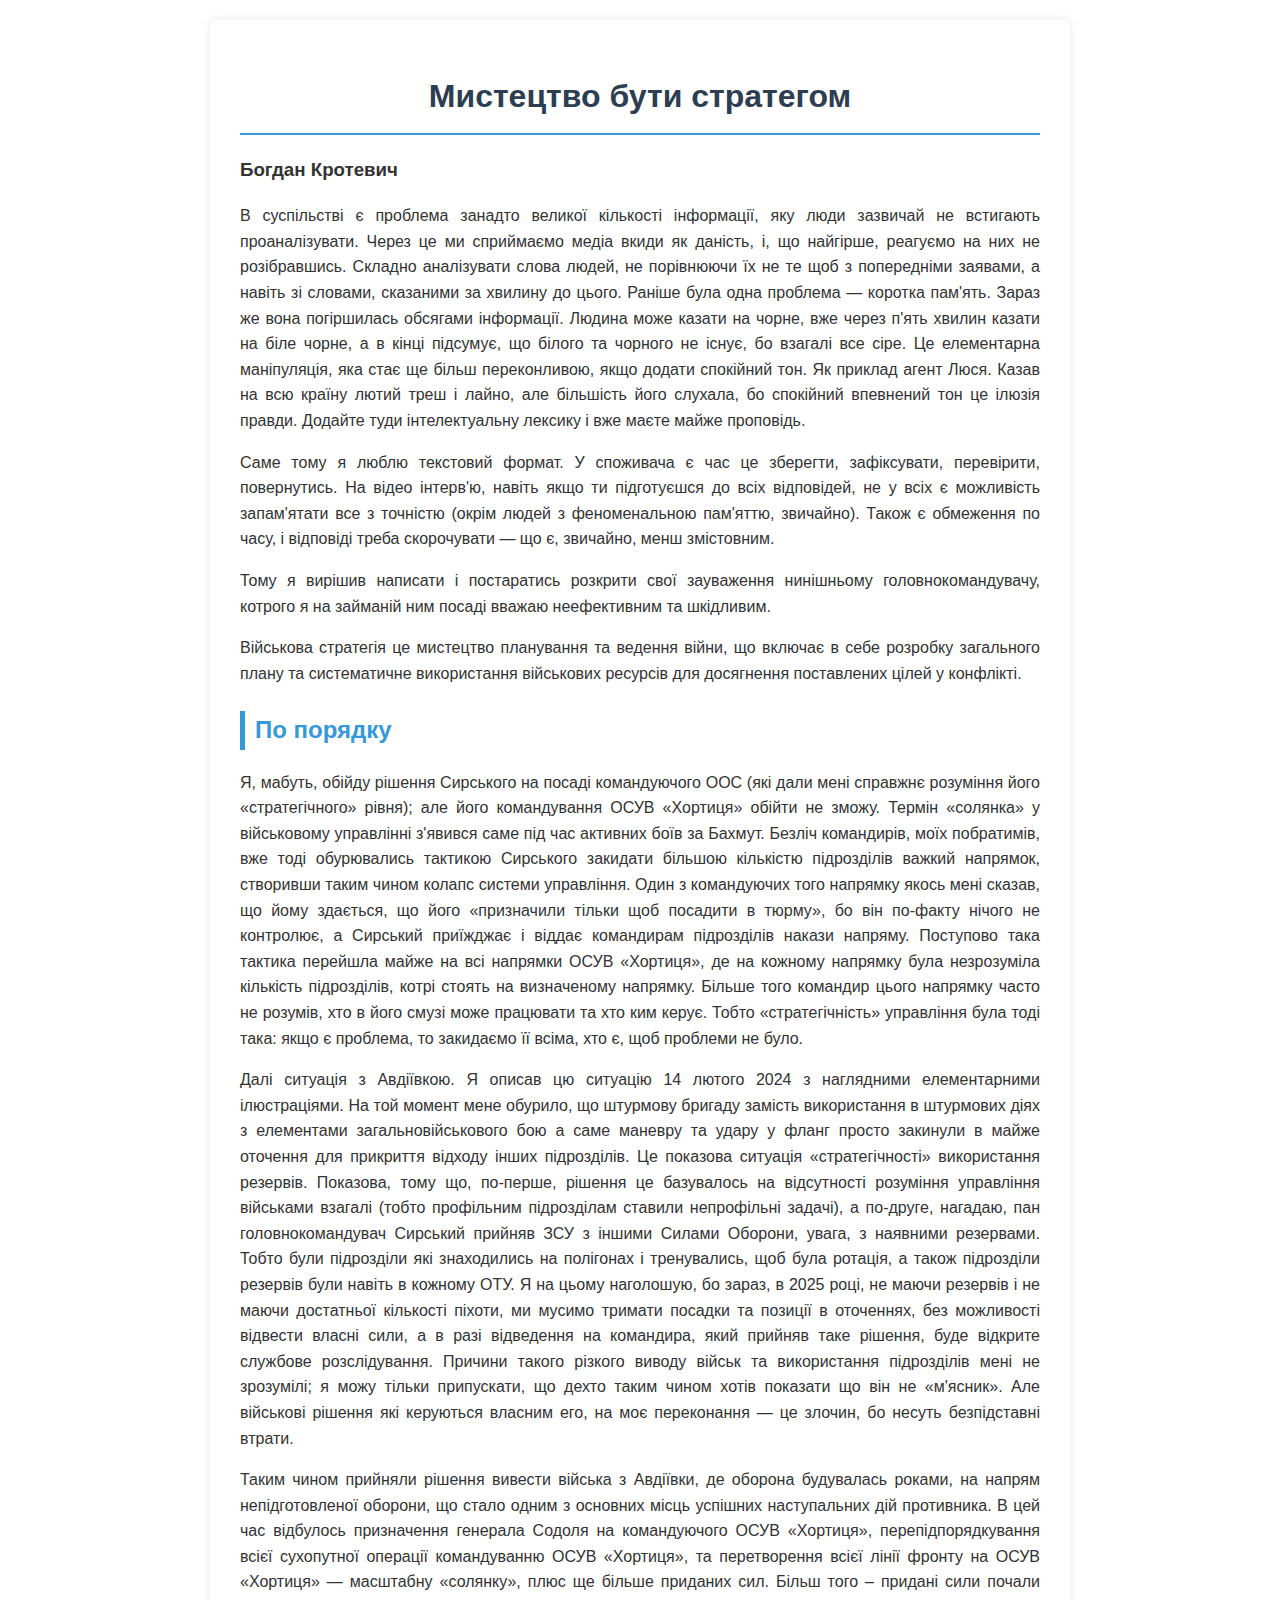
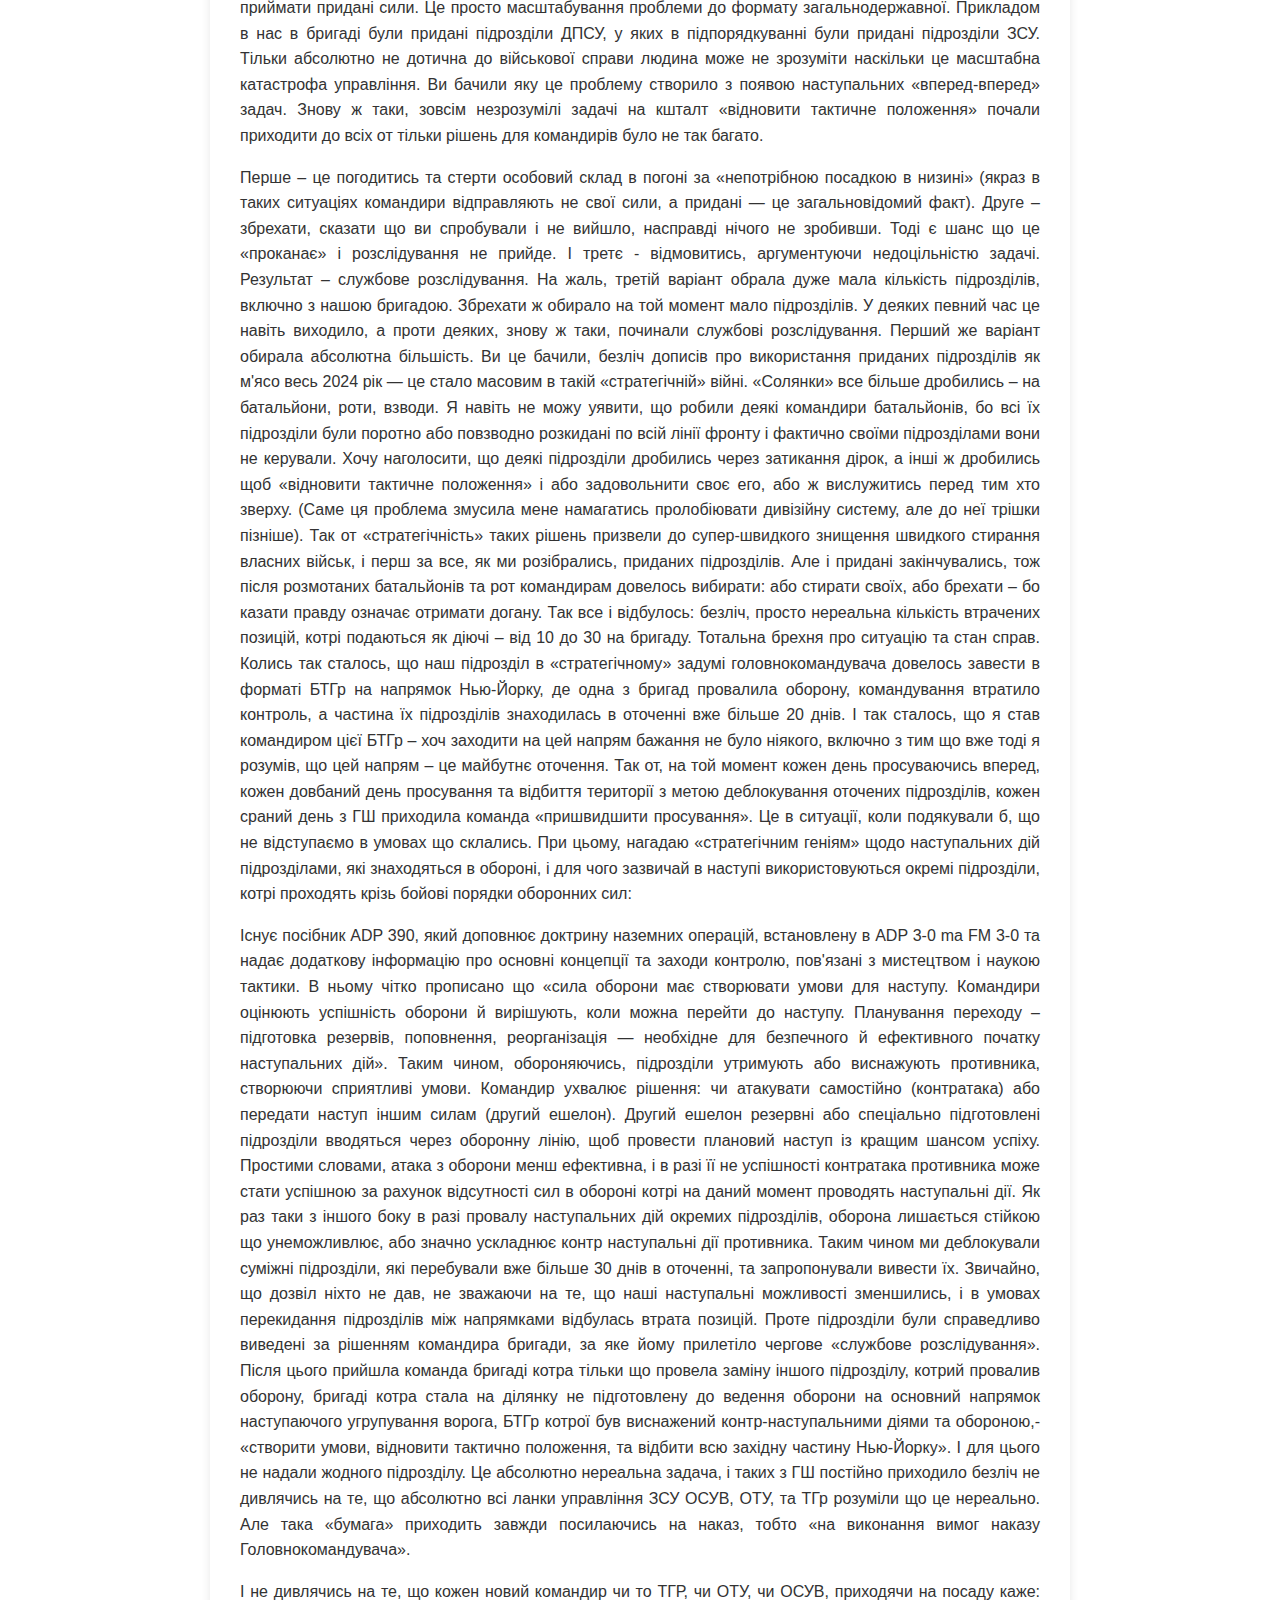
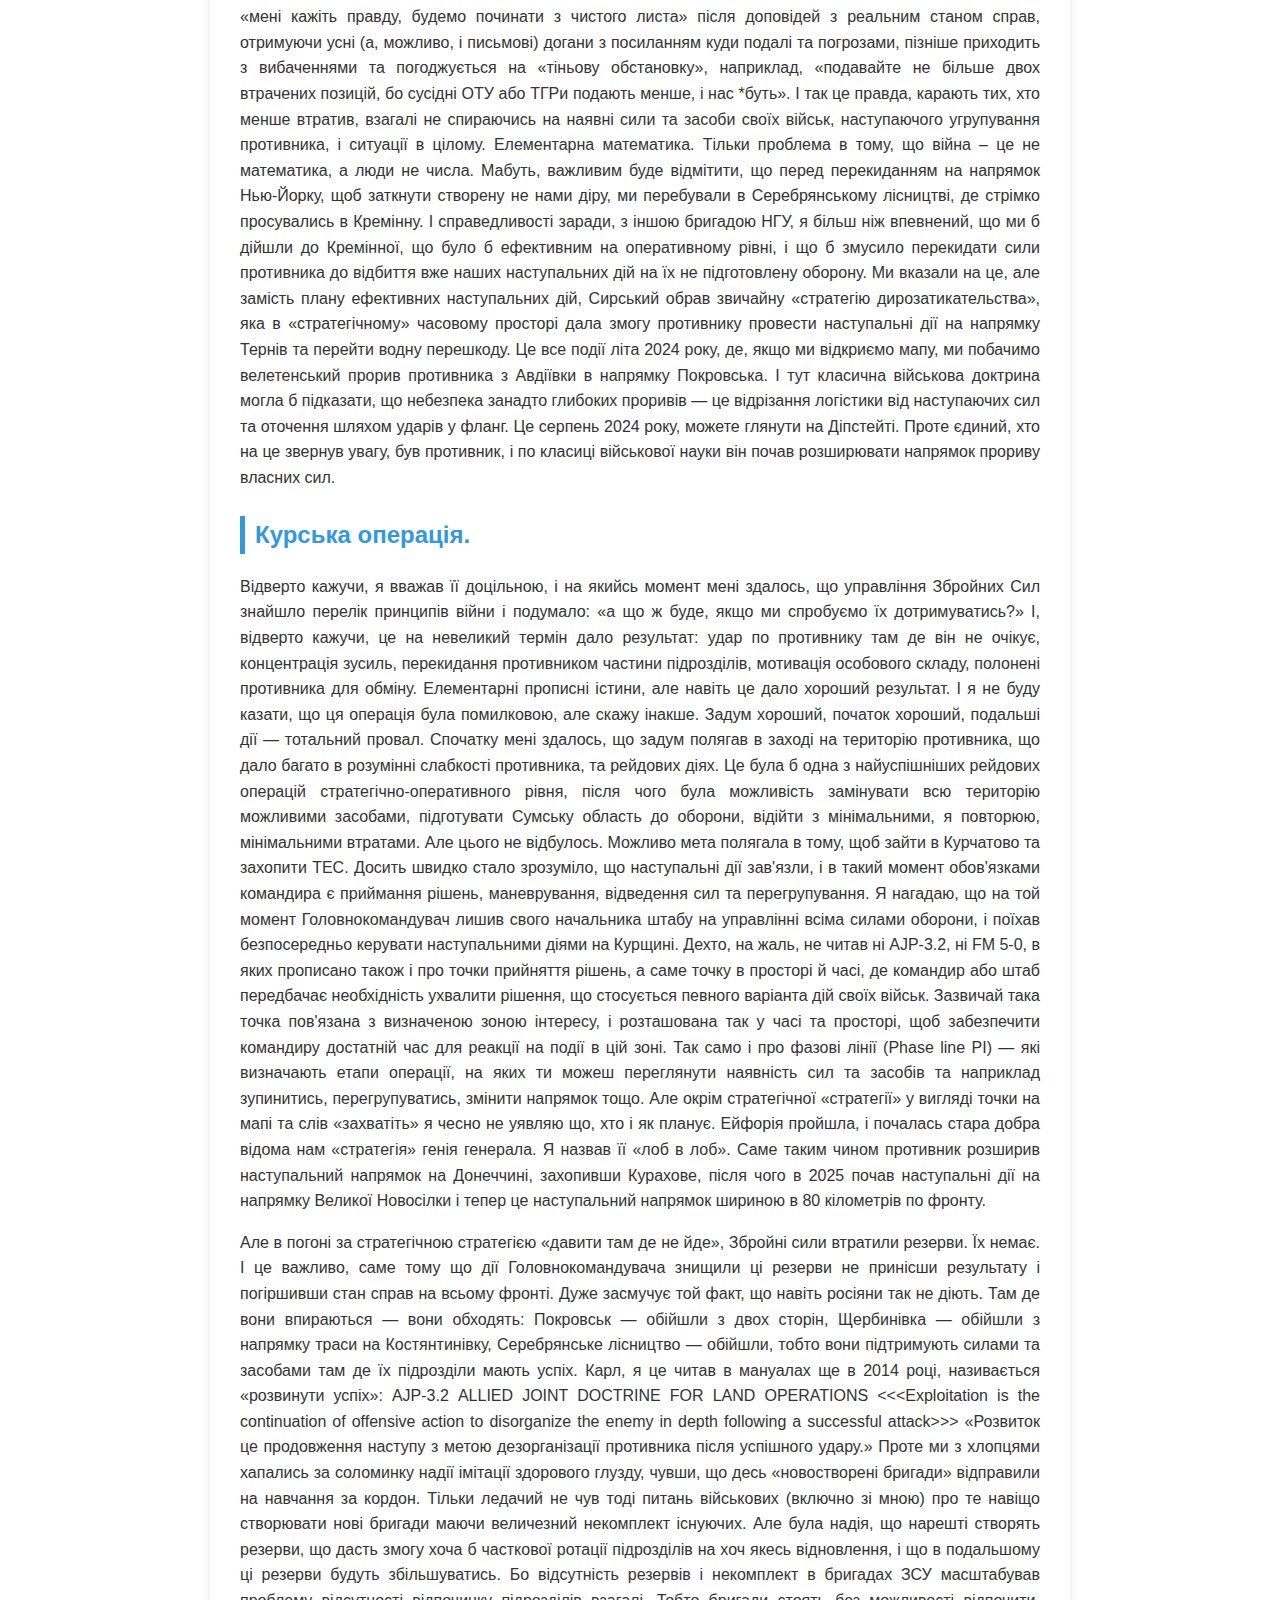
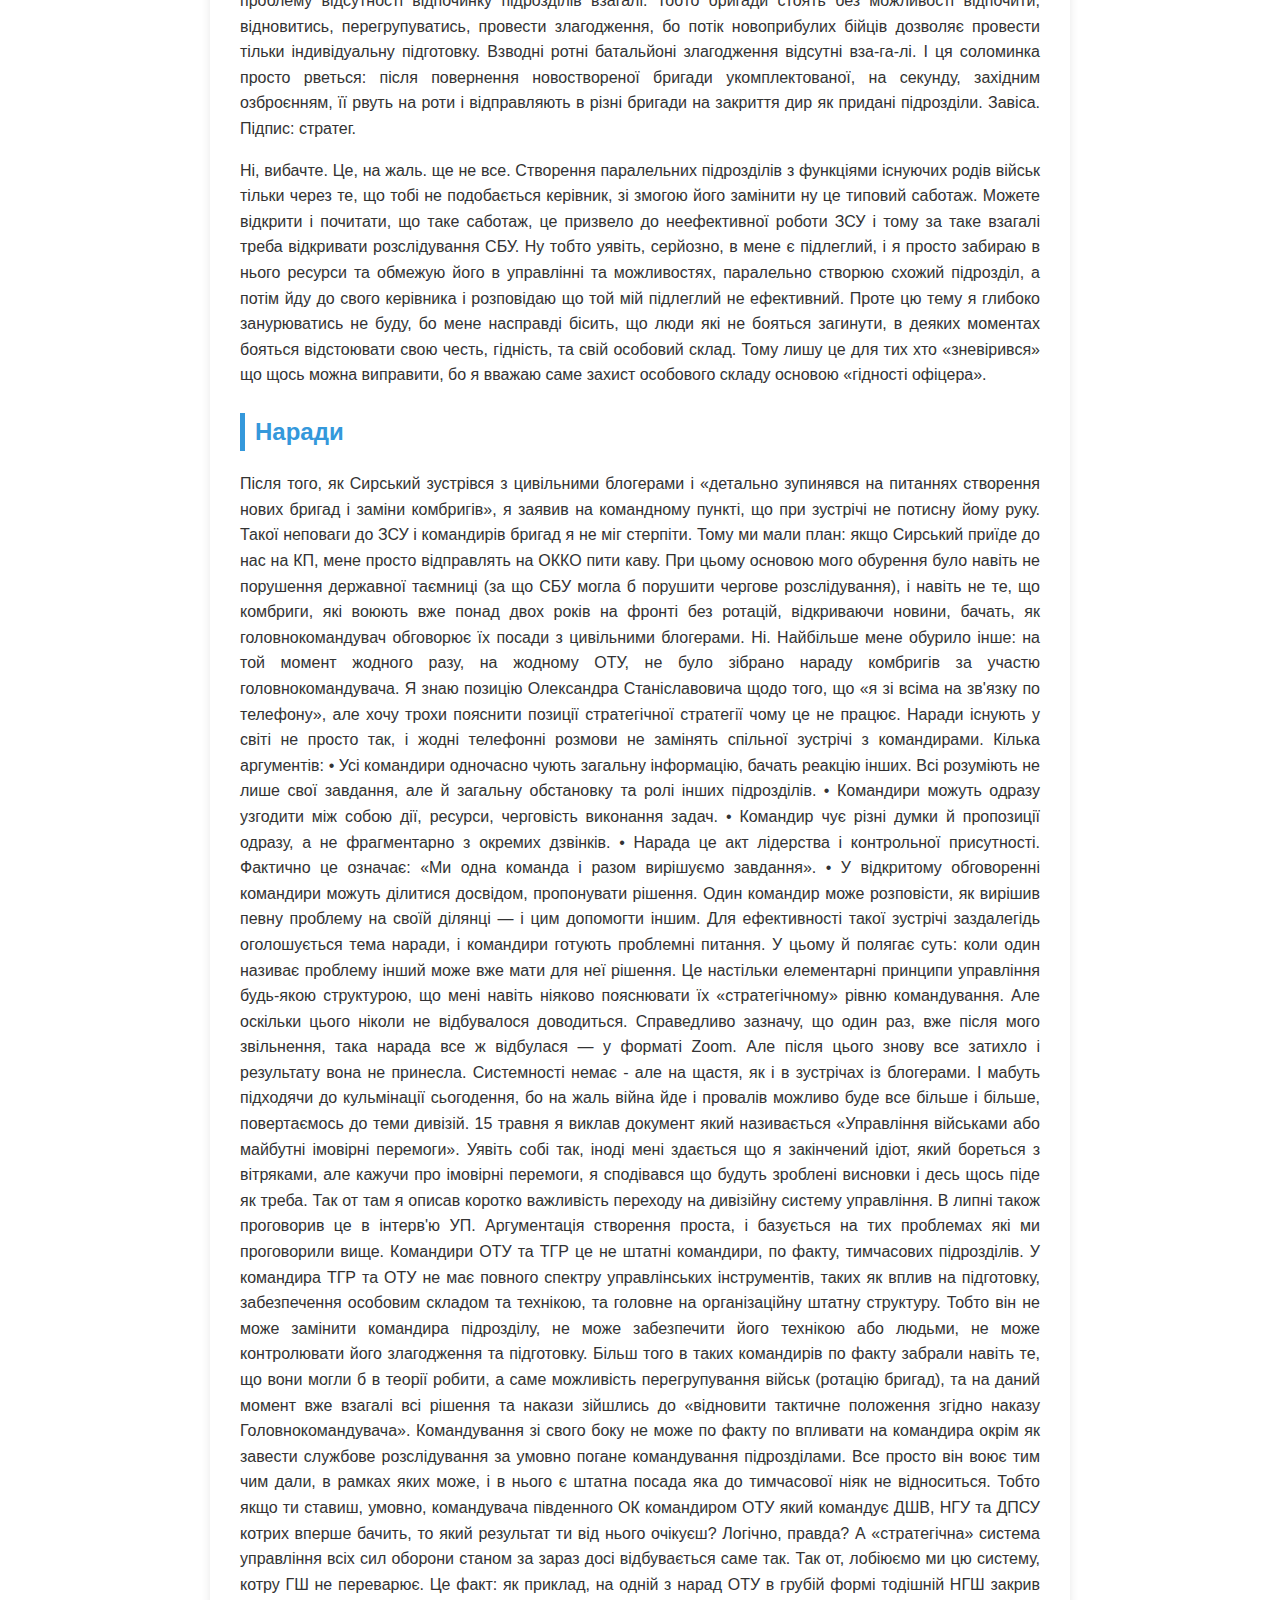
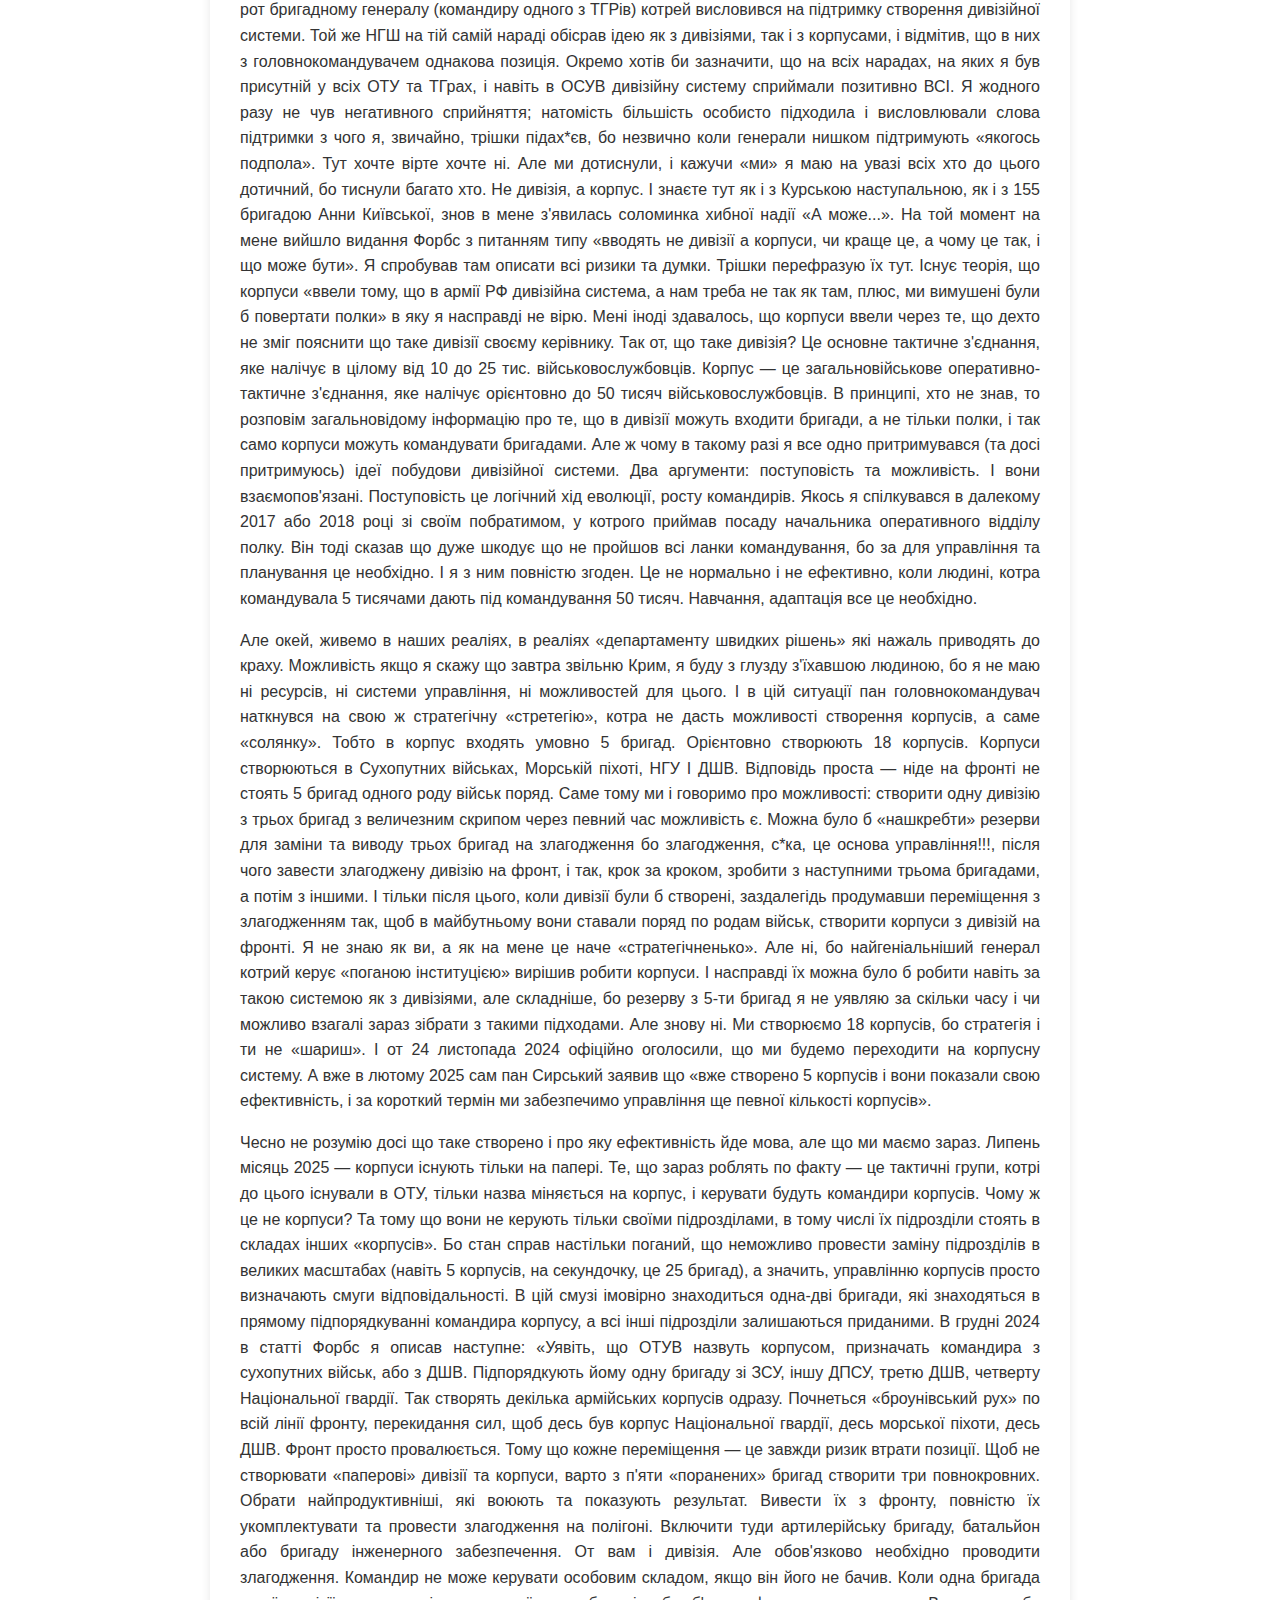
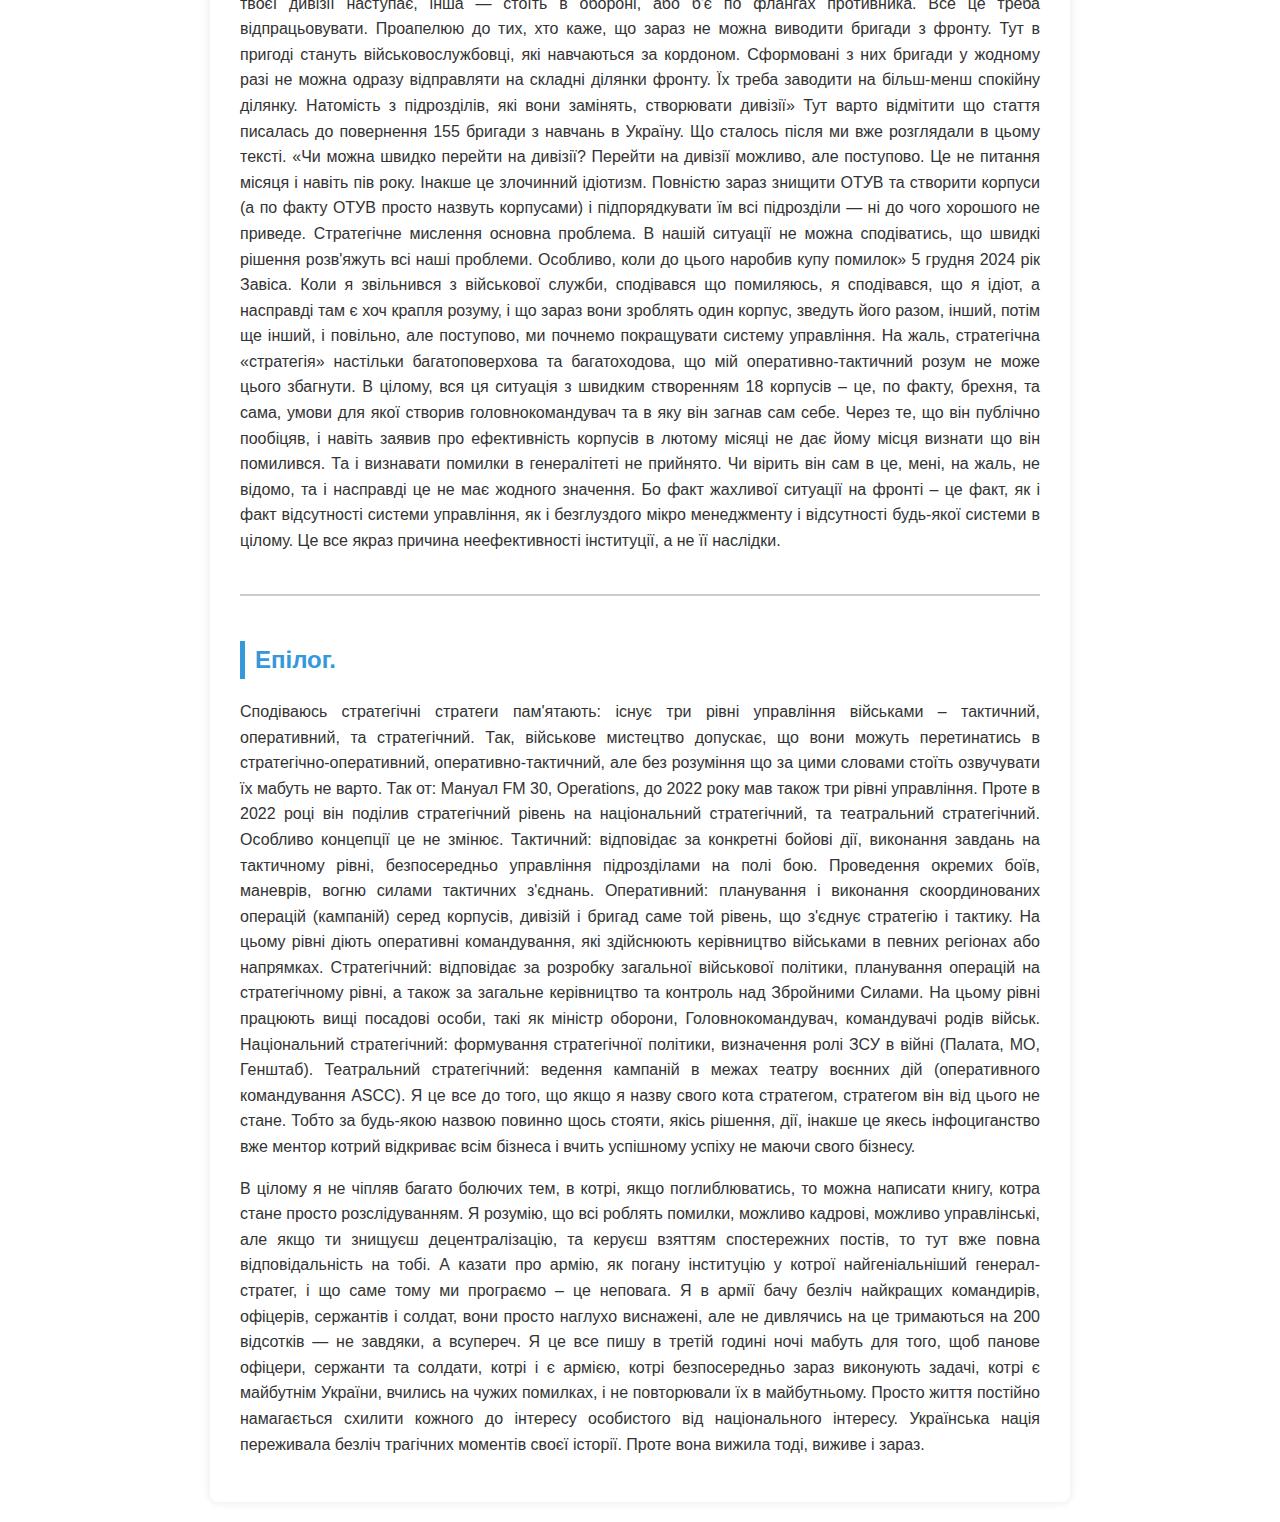
<file: index.html>
<!DOCTYPE html>
<html lang="uk">

<head>
  <meta charset="UTF-8">
  <meta name="viewport" content="width=device-width, initial-scale=1.0">
  <meta name="color-scheme" content="light dark">
  <title>Мистецтво бути стратегом</title>
  <style>
    :root {
      color-scheme: light dark;
    }

    body {
      background-color: light-dark(#ffffff, #333333);
      color: light-dark(#333333, #ffffff);
      font-family: Arial, sans-serif;
      line-height: 1.6;
      margin: 0;
      padding: 20px;
      color: #333;
    }

    .container {
      max-width: 800px;
      margin: auto;
      color: light-dark(#333333, #ffffff);
      background: light-dark(#ffffff, #333333);
      padding: 30px;
      border-radius: 8px;
      box-shadow: 0 0 10px rgba(0, 0, 0, 0.1);
    }

    h1 {
      text-align: center;
      color: #2c3e50;
      border-bottom: 2px solid #3498db;
      padding-bottom: 10px;
      margin-bottom: 20px;
    }

    h2 {
      color: #3498db;
      margin-top: 25px;
      border-left: 5px solid #3498db;
      padding-left: 10px;
    }

    p {
      margin-bottom: 15px;
      text-align: justify;
    }

    .epilogue {
      margin-top: 40px;
      border-top: 2px solid #ccc;
      padding-top: 20px;
    }
  </style>
</head>

<body>
  <div class="container">
    <h1>Мистецтво бути стратегом</h1>
    <h3>Богдан Кротевич</h3>

    <p>В суспільстві є проблема занадто великої кількості інформації, яку люди зазвичай не встигають проаналізувати.
      Через це ми сприймаємо медіа вкиди як даність, і, що найгірше, реагуємо на них не розібравшись. Складно
      аналізувати слова людей, не порівнюючи їх не те щоб з попередніми заявами, а навіть зі словами, сказаними за
      хвилину до цього. Раніше була одна проблема — коротка пам'ять. Зараз же вона погіршилась обсягами інформації.
      Людина може казати на чорне, вже через п'ять хвилин казати на біле чорне, а в кінці підсумує, що білого та чорного
      не існує, бо взагалі все сіре. Це елементарна маніпуляція, яка стає ще більш переконливою, якщо додати спокійний
      тон. Як приклад агент Люся. Казав на всю країну лютий треш і лайно, але більшість його слухала, бо спокійний
      впевнений тон це ілюзія правди. Додайте туди інтелектуальну лексику і вже маєте майже проповідь.</p>

    <p>Саме тому я люблю текстовий формат. У споживача є час це зберегти, зафіксувати, перевірити, повернутись. На відео
      інтерв'ю, навіть якщо ти підготуєшся до всіх відповідей, не у всіх є можливість запам'ятати все з точністю (окрім
      людей з феноменальною пам'яттю, звичайно). Також є обмеження по часу, і відповіді треба скорочувати — що є,
      звичайно, менш змістовним.</p>

    <p>Тому я вирішив написати і постаратись розкрити свої зауваження нинішньому головнокомандувачу, котрого я на
      займаній ним посаді вважаю неефективним та шкідливим.</p>

    <p>Військова стратегія це мистецтво планування та ведення війни, що включає в себе розробку загального плану та
      систематичне використання військових ресурсів для досягнення поставлених цілей у конфлікті.</p>

    <h2>По порядку</h2>

    <p>Я, мабуть, обійду рішення Сирського на посаді командуючого ООС (які дали мені справжнє розуміння його
      «стратегічного» рівня); але його командування ОСУВ «Хортиця» обійти не зможу. Термін «солянка» у військовому
      управлінні з'явився саме під час активних боїв за Бахмут. Безліч командирів, моїх побратимів, вже тоді обурювались
      тактикою Сирського закидати більшою кількістю підрозділів важкий напрямок, створивши таким чином колапс системи
      управління. Один з командуючих того напрямку якось мені сказав, що йому здається, що його «призначили тільки щоб
      посадити в тюрму», бо він по-факту нічого не контролює, а Сирський приїжджає і віддає командирам підрозділів
      накази напряму. Поступово така тактика перейшла майже на всі напрямки ОСУВ «Хортиця», де на кожному напрямку була
      незрозуміла кількість підрозділів, котрі стоять на визначеному напрямку. Більше того командир цього напрямку часто
      не розумів, хто в його смузі може працювати та хто ким керує. Тобто «стратегічність» управління була тоді така:
      якщо є проблема, то закидаємо її всіма, хто є, щоб проблеми не було.</p>

    <p>Далі ситуація з Авдіївкою. Я описав цю ситуацію 14 лютого 2024 з наглядними елементарними ілюстраціями. На той
      момент мене обурило, що штурмову бригаду замість використання в штурмових діях з елементами загальновійськового
      бою а саме маневру та удару у фланг просто закинули в майже оточення для прикриття відходу інших підрозділів. Це
      показова ситуація «стратегічності» використання резервів. Показова, тому що, по-перше, рішення це базувалось на
      відсутності розуміння управління військами взагалі (тобто профільним підрозділам ставили непрофільні задачі), а
      по-друге, нагадаю, пан головнокомандувач Сирський прийняв ЗСУ з іншими Силами Оборони, увага, з наявними
      резервами. Тобто були підрозділи які знаходились на полігонах і тренувались, щоб була ротація, а також підрозділи
      резервів були навіть в кожному ОТУ. Я на цьому наголошую, бо зараз, в 2025 році, не маючи резервів і не маючи
      достатньої кількості піхоти, ми мусимо тримати посадки та позиції в оточеннях, без можливості відвести власні
      сили, а в разі відведення на командира, який прийняв таке рішення, буде відкрите службове розслідування. Причини
      такого різкого виводу військ та використання підрозділів мені не зрозумілі; я можу тільки припускати, що дехто
      таким чином хотів показати що він не «м'ясник». Але військові рішення які керуються власним его, на моє
      переконання — це злочин, бо несуть безпідставні втрати.</p>

    <p>Таким чином прийняли рішення вивести війська з Авдіївки, де оборона будувалась роками, на напрям непідготовленої
      оборони, що стало одним з основних місць успішних наступальних дій противника. В цей час відбулось призначення
      генерала Содоля на командуючого ОСУВ «Хортиця», перепідпорядкування всієї сухопутної операції командуванню ОСУВ
      «Хортиця», та перетворення всієї лінії фронту на ОСУВ «Хортиця» — масштабну «солянку», плюс ще більше приданих
      сил. Більш того – придані сили почали приймати придані сили. Це просто масштабування проблеми до формату
      загальнодержавної. Прикладом в нас в бригаді були придані підрозділи ДПСУ, у яких в підпорядкуванні були придані
      підрозділи ЗСУ. Тільки абсолютно не дотична до військової справи людина може не зрозуміти наскільки це масштабна
      катастрофа управління. Ви бачили яку це проблему створило з появою наступальних «вперед-вперед» задач. Знову ж
      таки, зовсім незрозумілі задачі на кшталт «відновити тактичне положення» почали приходити до всіх от тільки рішень
      для командирів було не так багато.</p>

    <p>Перше – це погодитись та стерти особовий склад в погоні за «непотрібною посадкою в низині» (якраз в таких
      ситуаціях командири відправляють не свої сили, а придані — це загальновідомий факт). Друге – збрехати, сказати що
      ви спробували і не вийшло, насправді нічого не зробивши. Тоді є шанс що це «проканає» і розслідування не прийде. I
      третє - відмовитись, аргументуючи недоцільністю задачі. Результат – службове розслідування. На жаль, третій
      варіант обрала дуже мала кількість підрозділів, включно з нашою бригадою. Збрехати ж обирало на той момент мало
      підрозділів. У деяких певний час це навіть виходило, а проти деяких, знову ж таки, починали службові
      розслідування. Перший же варіант обирала абсолютна більшість. Ви це бачили, безліч дописів про використання
      приданих підрозділів як м'ясо весь 2024 рік — це стало масовим в такій «стратегічній» війні. «Солянки» все більше
      дробились – на батальйони, роти, взводи. Я навіть не можу уявити, що робили деякі командири батальйонів, бо всі їх
      підрозділи були поротно або повзводно розкидані по всій лінії фронту і фактично своїми підрозділами вони не
      керували. Хочу наголосити, що деякі підрозділи дробились через затикання дірок, а інші ж дробились щоб «відновити
      тактичне положення» і або задовольнити своє его, або ж вислужитись перед тим хто зверху. (Саме ця проблема змусила
      мене намагатись пролобіювати дивізійну систему, але до неї трішки пізніше). Так от «стратегічність» таких рішень
      призвели до супер-швидкого знищення швидкого стирання власних військ, і перш за все, як ми розібрались, приданих
      підрозділів. Але і придані закінчувались, тож після розмотаних батальйонів та рот командирам довелось вибирати:
      або стирати своїх, або брехати – бо казати правду означає отримати догану. Так все і відбулось: безліч, просто
      нереальна кількість втрачених позицій, котрі подаються як діючі – від 10 до 30 на бригаду. Тотальна брехня про
      ситуацію та стан справ. Колись так сталось, що наш підрозділ в «стратегічному» задумі головнокомандувача довелось
      завести в форматі БТГр на напрямок Нью-Йорку, де одна з бригад провалила оборону, командування втратило контроль,
      а частина їх підрозділів знаходилась в оточенні вже більше 20 днів. І так сталось, що я став командиром цієї БТГр
      – хоч заходити на цей напрям бажання не було ніякого, включно з тим що вже тоді я розумів, що цей напрям – це
      майбутнє оточення. Так от, на той момент кожен день просуваючись вперед, кожен довбаний день просування та
      відбиття території з метою деблокування оточених підрозділів, кожен сраний день з ГШ приходила команда
      «пришвидшити просування». Це в ситуації, коли подякували б, що не відступаємо в умовах що склались. При цьому,
      нагадаю «стратегічним геніям» щодо наступальних дій підрозділами, які знаходяться в обороні, і для чого зазвичай в
      наступі використовуються окремі підрозділи, котрі проходять крізь бойові порядки оборонних сил:</p>

    <p>Існує посібник ADP 390, який доповнює доктрину наземних операцій, встановлену в ADP 3-0 ma FM 3-0 та надає
      додаткову інформацію про основні концепції та заходи контролю, пов'язані з мистецтвом і наукою тактики. В ньому
      чітко прописано що «сила оборони має створювати умови для наступу. Командири оцінюють успішність оборони й
      вирішують, коли можна перейти до наступу. Планування переходу – підготовка резервів, поповнення, реорганізація —
      необхідне для безпечного й ефективного початку наступальних дій». Таким чином, обороняючись, підрозділи утримують
      або виснажують противника, створюючи сприятливі умови. Командир ухвалює рішення: чи атакувати самостійно
      (контратака) або передати наступ іншим силам (другий ешелон). Другий ешелон резервні або спеціально підготовлені
      підрозділи вводяться через оборонну лінію, щоб провести плановий наступ із кращим шансом успіху. Простими словами,
      атака з оборони менш ефективна, і в разі її не успішності контратака противника може стати успішною за рахунок
      відсутності сил в обороні котрі на даний момент проводять наступальні дії. Як раз таки з іншого боку в разі
      провалу наступальних дій окремих підрозділів, оборона лишається стійкою що унеможливлює, або значно ускладнює
      контр наступальні дії противника. Таким чином ми деблокували суміжні підрозділи, які перебували вже більше 30 днів
      в оточенні, та запропонували вивести їх. Звичайно, що дозвіл ніхто не дав, не зважаючи на те, що наші наступальні
      можливості зменшились, і в умовах перекидання підрозділів між напрямками відбулась втрата позицій. Проте
      підрозділи були справедливо виведені за рішенням командира бригади, за яке йому прилетіло чергове «службове
      розслідування». Після цього прийшла команда бригаді котра тільки що провела заміну іншого підрозділу, котрий
      провалив оборону, бригаді котра стала на ділянку не підготовлену до ведення оборони на основний напрямок
      наступаючого угрупування ворога, БТГр котрої був виснажений контр-наступальними діями та обороною,- «створити
      умови, відновити тактично положення, та відбити всю західну частину Нью-Йорку». І для цього не надали жодного
      підрозділу. Це абсолютно нереальна задача, і таких з ГШ постійно приходило безліч не дивлячись на те, що абсолютно
      всі ланки управління ЗСУ ОСУВ, ОТУ, та ТГр розуміли що це нереально. Але така «бумага» приходить завжди
      посилаючись на наказ, тобто «на виконання вимог наказу Головнокомандувача».</p>

    <p>І не дивлячись на те, що кожен новий командир чи то ТГР, чи ОТУ, чи ОСУВ, приходячи на посаду каже: «мені кажіть
      правду, будемо починати з чистого листа» після доповідей з реальним станом справ, отримуючи усні (а, можливо, і
      письмові) догани з посиланням куди подалі та погрозами, пізніше приходить з вибаченнями та погоджується на
      «тіньову обстановку», наприклад, «подавайте не більше двох втрачених позицій, бо сусідні ОТУ або ТГРи подають
      менше, і нас *буть». І так це правда, карають тих, хто менше втратив, взагалі не спираючись на наявні сили та
      засоби своїх військ, наступаючого угрупування противника, і ситуації в цілому. Елементарна математика. Тільки
      проблема в тому, що війна – це не математика, а люди не числа. Мабуть, важливим буде відмітити, що перед
      перекиданням на напрямок Нью-Йорку, щоб заткнути створену не нами діру, ми перебували в Серебрянському лісництві,
      де стрімко просувались в Кремінну. І справедливості заради, з іншою бригадою НГУ, я більш ніж впевнений, що ми б
      дійшли до Кремінної, що було б ефективним на оперативному рівні, і що б змусило перекидати сили противника до
      відбиття вже наших наступальних дій на їх не підготовлену оборону. Ми вказали на це, але замість плану ефективних
      наступальних дій, Сирський обрав звичайну «стратегію дирозатикательства», яка в «стратегічному» часовому просторі
      дала змогу противнику провести наступальні дії на напрямку Тернів та перейти водну перешкоду. Це все події літа
      2024 року, де, якщо ми відкриємо мапу, ми побачимо велетенський прорив противника з Авдіївки в напрямку
      Покровська. І тут класична військова доктрина могла б підказати, що небезпека занадто глибоких проривів — це
      відрізання логістики від наступаючих сил та оточення шляхом ударів у фланг. Це серпень 2024 року, можете глянути
      на Діпстейті. Проте єдиний, хто на це звернув увагу, був противник, і по класиці військової науки він почав
      розширювати напрямок прориву власних сил.</p>

    <h2>Курська операція.</h2>

    <p>Відверто кажучи, я вважав її доцільною, і на якийсь момент мені здалось, що управління Збройних Сил знайшло
      перелік принципів війни і подумало: «а що ж буде, якщо ми спробуємо їх дотримуватись?» І, відверто кажучи, це на
      невеликий термін дало результат: удар по противнику там де він не очікує, концентрація зусиль, перекидання
      противником частини підрозділів, мотивація особового складу, полонені противника для обміну. Елементарні прописні
      істини, але навіть це дало хороший результат. І я не буду казати, що ця операція була помилковою, але скажу
      інакше. Задум хороший, початок хороший, подальші дії — тотальний провал. Спочатку мені здалось, що задум полягав в
      заході на територію противника, що дало багато в розумінні слабкості противника, та рейдових діях. Це була б одна
      з найуспішніших рейдових операцій стратегічно-оперативного рівня, після чого була можливість замінувати всю
      територію можливими засобами, підготувати Сумську область до оборони, відійти з мінімальними, я повторюю,
      мінімальними втратами. Але цього не відбулось. Можливо мета полягала в тому, щоб зайти в Курчатово та захопити
      ТЕС. Досить швидко стало зрозуміло, що наступальні дії зав'язли, і в такий момент обов'язками командира є
      приймання рішень, маневрування, відведення сил та перегрупування. Я нагадаю, що на той момент Головнокомандувач
      лишив свого начальника штабу на управлінні всіма силами оборони, і поїхав безпосередньо керувати наступальними
      діями на Курщині. Дехто, на жаль, не читав ні АЈР-3.2, ні FM 5-0, в яких прописано також і про точки прийняття
      рішень, а саме точку в просторі й часі, де командир або штаб передбачає необхідність ухвалити рішення, що
      стосується певного варіанта дій своїх військ. Зазвичай така точка пов'язана з визначеною зоною інтересу, і
      розташована так у часі та просторі, щоб забезпечити командиру достатній час для реакції на події в цій зоні. Так
      само і про фазові лінії (Phase line PI) — які визначають етапи операції, на яких ти можеш переглянути наявність
      сил та засобів та наприклад зупинитись, перегрупуватись, змінити напрямок тощо. Але окрім стратегічної «стратегії»
      у вигляді точки на мапі та слів «захватіть» я чесно не уявляю що, хто і як планує. Ейфорія пройшла, і почалась
      стара добра відома нам «стратегія» генія генерала. Я назвав її «лоб в лоб». Саме таким чином противник розширив
      наступальний напрямок на Донеччині, захопивши Курахове, після чого в 2025 почав наступальні дії на напрямку
      Великої Новосілки і тепер це наступальний напрямок шириною в 80 кілометрів по фронту.</p>

    <p>Але в погоні за стратегічною стратегією «давити там де не йде», Збройні сили втратили резерви. Їх немає. І це
      важливо, саме тому що дії Головнокомандувача знищили ці резерви не принісши результату і погіршивши стан справ на
      всьому фронті. Дуже засмучує той факт, що навіть росіяни так не діють. Там де вони впираються — вони обходять:
      Покровськ — обійшли з двох сторін, Щербинівка — обійшли з напрямку траси на Костянтинівку, Серебрянське лісництво
      — обійшли, тобто вони підтримують силами та засобами там де їх підрозділи мають успіх. Карл, я це читав в мануалах
      ще в 2014 році, називається «розвинути успіх»: АЈР-3.2 ALLIED JOINT DOCTRINE FOR LAND OPERATIONS
      &lt;&lt;&lt;Exploitation is the continuation of offensive action to disorganize the enemy in depth following a
      successful attack&gt;&gt;&gt; «Розвиток це продовження наступу з метою дезорганізації противника після успішного
      удару.» Проте ми з хлопцями хапались за соломинку надії імітації здорового глузду, чувши, що десь «новостворені
      бригади» відправили на навчання за кордон. Тільки ледачий не чув тоді питань військових (включно зі мною) про те
      навіщо створювати нові бригади маючи величезний некомплект існуючих. Але була надія, що нарешті створять резерви,
      що дасть змогу хоча б часткової ротації підрозділів на хоч якесь відновлення, і що в подальшому ці резерви будуть
      збільшуватись. Бо відсутність резервів і некомплект в бригадах ЗСУ масштабував проблему відсутності відпочинку
      підрозділів взагалі. Тобто бригади стоять без можливості відпочити, відновитись, перегрупуватись, провести
      злагодження, бо потік новоприбулих бійців дозволяє провести тільки індивідуальну підготовку. Взводні ротні
      батальйоні злагодження відсутні вза-га-лі. І ця соломинка просто рветься: після повернення новоствореної бригади
      укомплектованої, на секунду, західним озброєнням, її рвуть на роти і відправляють в різні бригади на закриття дир
      як придані підрозділи. Завіса. Підпис: стратег.</p>

    <p>Ні, вибачте. Це, на жаль. ще не все. Створення паралельних підрозділів з функціями існуючих родів військ тільки
      через те, що тобі не подобається керівник, зі змогою його замінити ну це типовий саботаж. Можете відкрити і
      почитати, що таке саботаж, це призвело до неефективної роботи ЗСУ і тому за таке взагалі треба відкривати
      розслідування СБУ. Ну тобто уявіть, серйозно, в мене є підлеглий, і я просто забираю в нього ресурси та обмежую
      його в управлінні та можливостях, паралельно створюю схожий підрозділ, а потім йду до свого керівника і розповідаю
      що той мій підлеглий не ефективний. Проте цю тему я глибоко занурюватись не буду, бо мене насправді бісить, що
      люди які не бояться загинути, в деяких моментах бояться відстоювати свою честь, гідність, та свій особовий склад.
      Тому лишу це для тих хто «зневірився» що щось можна виправити, бо я вважаю саме захист особового складу основою
      «гідності офіцера».</p>

    <h2>Наради</h2>

    <p>Після того, як Сирський зустрівся з цивільними блогерами і «детально зупинявся на питаннях створення нових бригад
      і заміни комбригів», я заявив на командному пункті, що при зустрічі не потисну йому руку. Такої неповаги до ЗСУ і
      командирів бригад я не міг стерпіти. Тому ми мали план: якщо Сирський приїде до нас на КП, мене просто відправлять
      на ОККО пити каву. При цьому основою мого обурення було навіть не порушення державної таємниці (за що СБУ могла б
      порушити чергове розслідування), і навіть не те, що комбриги, які воюють вже понад двох років на фронті без
      ротацій, відкриваючи новини, бачать, як головнокомандувач обговорює їх посади з цивільними блогерами. Ні.
      Найбільше мене обурило інше: на той момент жодного разу, на жодному ОТУ, не було зібрано нараду комбригів за
      участю головнокомандувача. Я знаю позицію Олександра Станіславовича щодо того, що «я зі всіма на зв'язку по
      телефону», але хочу трохи пояснити позиції стратегічної стратегії чому це не працює. Наради існують у світі не
      просто так, і жодні телефонні розмови не замінять спільної зустрічі з командирами. Кілька аргументів: • Усі
      командири одночасно чують загальну інформацію, бачать реакцію інших. Всі розуміють не лише свої завдання, але й
      загальну обстановку та ролі інших підрозділів. • Командири можуть одразу узгодити між собою дії, ресурси,
      черговість виконання задач. • Командир чує різні думки й пропозиції одразу, а не фрагментарно з окремих дзвінків.
      • Нарада це акт лідерства і контрольної присутності. Фактично це означає: «Ми одна команда і разом вирішуємо
      завдання». • У відкритому обговоренні командири можуть ділитися досвідом, пропонувати рішення. Один командир може
      розповісти, як вирішив певну проблему на своїй ділянці — і цим допомогти іншим. Для ефективності такої зустрічі
      заздалегідь оголошується тема наради, і командири готують проблемні питання. У цьому й полягає суть: коли один
      називає проблему інший може вже мати для неї рішення. Це настільки елементарні принципи управління будь-якою
      структурою, що мені навіть ніяково пояснювати їх «стратегічному» рівню командування. Але оскільки цього ніколи не
      відбувалося доводиться. Справедливо зазначу, що один раз, вже після мого звільнення, така нарада все ж відбулася —
      у форматі Zoom. Але після цього знову все затихло і результату вона не принесла. Системності немає - але на щастя,
      як і в зустрічах із блогерами. І мабуть підходячи до кульмінації сьогодення, бо на жаль війна йде і провалів
      можливо буде все більше і більше, повертаємось до теми дивізій. 15 травня я виклав документ який називається
      «Управління військами або майбутні імовірні перемоги». Уявіть собі так, іноді мені здається що я закінчений ідіот,
      який бореться з вітряками, але кажучи про імовірні перемоги, я сподівався що будуть зроблені висновки і десь щось
      піде як треба. Так от там я описав коротко важливість переходу на дивізійну систему управління. В липні також
      проговорив це в інтерв'ю УП. Аргументація створення проста, і базується на тих проблемах які ми проговорили вище.
      Командири ОТУ та ТГР це не штатні командири, по факту, тимчасових підрозділів. У командира ТГР та ОТУ не має
      повного спектру управлінських інструментів, таких як вплив на підготовку, забезпечення особовим складом та
      технікою, та головне на організаційну штатну структуру. Тобто він не може замінити командира підрозділу, не може
      забезпечити його технікою або людьми, не може контролювати його злагодження та підготовку. Більш того в таких
      командирів по факту забрали навіть те, що вони могли б в теорії робити, а саме можливість перегрупування військ
      (ротацію бригад), та на даний момент вже взагалі всі рішення та накази зійшлись до «відновити тактичне положення
      згідно наказу Головнокомандувача». Командування зі свого боку не може по факту по впливати на командира окрім як
      завести службове розслідування за умовно погане командування підрозділами. Все просто він воює тим чим дали, в
      рамках яких може, і в нього є штатна посада яка до тимчасової ніяк не відноситься. Тобто якщо ти ставиш, умовно,
      командувача південного ОК командиром ОТУ який командує ДШВ, НГУ та ДПСУ котрих вперше бачить, то який результат ти
      від нього очікуєш? Логічно, правда? А «стратегічна» система управління всіх сил оборони станом за зараз досі
      відбувається саме так. Так от, лобіюємо ми цю систему, котру ГШ не переварює. Це факт: як приклад, на одній з
      нарад ОТУ в грубій формі тодішній НГШ закрив рот бригадному генералу (командиру одного з ТГРів) котрей висловився
      на підтримку створення дивізійної системи. Той же НГШ на тій самій нараді обісрав ідею як з дивізіями, так і з
      корпусами, і відмітив, що в них з головнокомандувачем однакова позиція. Окремо хотів би зазначити, що на всіх
      нарадах, на яких я був присутній у всіх ОТУ та ТГрах, і навіть в ОСУВ дивізійну систему сприймали позитивно ВСІ. Я
      жодного разу не чув негативного сприйняття; натомість більшість особисто підходила і висловлювали слова підтримки
      з чого я, звичайно, трішки підах*єв, бо незвично коли генерали нишком підтримують «якогось подпола». Тут хочте
      вірте хочте ні. Але ми дотиснули, і кажучи «ми» я маю на увазі всіх хто до цього дотичний, бо тиснули багато хто.
      Не дивізія, а корпус. І знаєте тут як і з Курською наступальною, як і з 155 бригадою Анни Київської, знов в мене
      з'явилась соломинка хибної надії «А може...». На той момент на мене вийшло видання Форбс з питанням типу «вводять
      не дивізії а корпуси, чи краще це, а чому це так, і що може бути». Я спробував там описати всі ризики та думки.
      Трішки перефразую їх тут. Існує теорія, що корпуси «ввели тому, що в армії РФ дивізійна система, а нам треба не
      так як там, плюс, ми вимушені були б повертати полки» в яку я насправді не вірю. Мені іноді здавалось, що корпуси
      ввели через те, що дехто не зміг пояснити що таке дивізії своєму керівнику. Так от, що таке дивізія? Це основне
      тактичне з'єднання, яке налічує в цілому від 10 до 25 тис. військовослужбовців. Корпус — це загальновійськове
      оперативно-тактичне з'єднання, яке налічує орієнтовно до 50 тисяч військовослужбовців. В принципі, хто не знав, то
      розповім загальновідому інформацію про те, що в дивізії можуть входити бригади, а не тільки полки, і так само
      корпуси можуть командувати бригадами. Але ж чому в такому разі я все одно притримувався (та досі притримуюсь) ідеї
      побудови дивізійної системи. Два аргументи: поступовість та можливість. І вони взаємопов'язані. Поступовість це
      логічний хід еволюції, росту командирів. Якось я спілкувався в далекому 2017 або 2018 році зі своїм побратимом, у
      котрого приймав посаду начальника оперативного відділу полку. Він тоді сказав що дуже шкодує що не пройшов всі
      ланки командування, бо за для управління та планування це необхідно. І я з ним повністю згоден. Це не нормально і
      не ефективно, коли людині, котра командувала 5 тисячами дають під командування 50 тисяч. Навчання, адаптація все
      це необхідно.</p>

    <p>Але окей, живемо в наших реаліях, в реаліях «департаменту швидких рішень» які нажаль приводять до краху.
      Можливість якщо я скажу що завтра звільню Крим, я буду з глузду з'їхавшою людиною, бо я не маю ні ресурсів, ні
      системи управління, ні можливостей для цього. І в цій ситуації пан головнокомандувач наткнувся на свою ж
      стратегічну «стретегію», котра не дасть можливості створення корпусів, а саме «солянку». Тобто в корпус входять
      умовно 5 бригад. Орієнтовно створюють 18 корпусів. Корпуси створюються в Сухопутних військах, Морській піхоті, НГУ
      І ДШВ. Відповідь проста — ніде на фронті не стоять 5 бригад одного роду військ поряд. Саме тому ми і говоримо про
      можливості: створити одну дивізію з трьох бригад з величезним скрипом через певний час можливість є. Можна було б
      «нашкребти» резерви для заміни та виводу трьох бригад на злагодження бо злагодження, с*ка, це основа
      управління!!!, після чого завести злагоджену дивізію на фронт, і так, крок за кроком, зробити з наступними трьома
      бригадами, а потім з іншими. І тільки після цього, коли дивізії були б створені, заздалегідь продумавши
      переміщення з злагодженням так, щоб в майбутньому вони ставали поряд по родам військ, створити корпуси з дивізій
      на фронті. Я не знаю як ви, а як на мене це наче «стратегічненько». Але ні, бо найгеніальніший генерал котрий
      керує «поганою інституцією» вирішив робити корпуси. І насправді їх можна було б робити навіть за такою системою як
      з дивізіями, але складніше, бо резерву з 5-ти бригад я не уявляю за скільки часу і чи можливо взагалі зараз
      зібрати з такими підходами. Але знову ні. Ми створюємо 18 корпусів, бо стратегія і ти не «шариш». І от 24
      листопада 2024 офіційно оголосили, що ми будемо переходити на корпусну систему. А вже в лютому 2025 сам пан
      Сирський заявив що «вже створено 5 корпусів і вони показали свою ефективність, і за короткий термін ми забезпечимо
      управління ще певної кількості корпусів».</p>

    <p>Чесно не розумію досі що таке створено і про яку ефективність йде мова, але що ми маємо зараз. Липень місяць 2025
      — корпуси існують тільки на папері. Те, що зараз роблять по факту — це тактичні групи, котрі до цього існували в
      ОТУ, тільки назва міняється на корпус, і керувати будуть командири корпусів. Чому ж це не корпуси? Та тому що вони
      не керують тільки своїми підрозділами, в тому числі їх підрозділи стоять в складах інших «корпусів». Бо стан справ
      настільки поганий, що неможливо провести заміну підрозділів в великих масштабах (навіть 5 корпусів, на секундочку,
      це 25 бригад), а значить, управлінню корпусів просто визначають смуги відповідальності. В цій смузі імовірно
      знаходиться одна-дві бригади, які знаходяться в прямому підпорядкуванні командира корпусу, а всі інші підрозділи
      залишаються приданими. В грудні 2024 в статті Форбс я описав наступне: «Уявіть, що ОТУВ назвуть корпусом,
      призначать командира з сухопутних військ, або з ДШВ. Підпорядкують йому одну бригаду зі ЗСУ, іншу ДПСУ, третю ДШВ,
      четверту Національної гвардії. Так створять декілька армійських корпусів одразу. Почнеться «броунівський рух» по
      всій лінії фронту, перекидання сил, щоб десь був корпус Національної гвардії, десь морської піхоти, десь ДШВ.
      Фронт просто провалюється. Тому що кожне переміщення — це завжди ризик втрати позиції. Щоб не створювати
      «паперові» дивізії та корпуси, варто з п'яти «поранених» бригад створити три повнокровних. Обрати
      найпродуктивніші, які воюють та показують результат. Вивести їх з фронту, повністю їх укомплектувати та провести
      злагодження на полігоні. Включити туди артилерійську бригаду, батальйон або бригаду інженерного забезпечення. От
      вам і дивізія. Але обов'язково необхідно проводити злагодження. Командир не може керувати особовим складом, якщо
      він його не бачив. Коли одна бригада твоєї дивізії наступає, інша — стоїть в обороні, або б'є по флангах
      противника. Все це треба відпрацьовувати. Проапелюю до тих, хто каже, що зараз не можна виводити бригади з фронту.
      Тут в пригоді стануть військовослужбовці, які навчаються за кордоном. Сформовані з них бригади у жодному разі не
      можна одразу відправляти на складні ділянки фронту. Їх треба заводити на більш-менш спокійну ділянку. Натомість з
      підрозділів, які вони замінять, створювати дивізії» Тут варто відмітити що стаття писалась до повернення 155
      бригади з навчань в Україну. Що сталось після ми вже розглядали в цьому тексті. «Чи можна швидко перейти на
      дивізії? Перейти на дивізії можливо, але поступово. Це не питання місяця і навіть пів року. Інакше це злочинний
      ідіотизм. Повністю зараз знищити ОТУВ та створити корпуси (а по факту ОТУВ просто назвуть корпусами) і
      підпорядкувати їм всі підрозділи — ні до чого хорошого не приведе. Стратегічне мислення основна проблема. В нашій
      ситуації не можна сподіватись, що швидкі рішення розв'яжуть всі наші проблеми. Особливо, коли до цього наробив
      купу помилок» 5 грудня 2024 рік Завіса. Коли я звільнився з військової служби, сподівався що помиляюсь, я
      сподівався, що я ідіот, а насправді там є хоч крапля розуму, і що зараз вони зроблять один корпус, зведуть його
      разом, інший, потім ще інший, і повільно, але поступово, ми почнемо покращувати систему управління. На жаль,
      стратегічна «стратегія» настільки багатоповерхова та багатоходова, що мій оперативно-тактичний розум не може цього
      збагнути. В цілому, вся ця ситуація з швидким створенням 18 корпусів – це, по факту, брехня, та сама, умови для
      якої створив головнокомандувач та в яку він загнав сам себе. Через те, що він публічно пообіцяв, і навіть заявив
      про ефективність корпусів в лютому місяці не дає йому місця визнати що він помилився. Та і визнавати помилки в
      генералітеті не прийнято. Чи вірить він сам в це, мені, на жаль, не відомо, та і насправді це не має жодного
      значення. Бо факт жахливої ситуації на фронті – це факт, як і факт відсутності системи управління, як і
      безглуздого мікро менеджменту і відсутності будь-якої системи в цілому. Це все якраз причина неефективності
      інституції, а не її наслідки.</p>

    <div class="epilogue">
      <h2>Епілог.</h2>
      <p>Сподіваюсь стратегічні стратеги пам'ятають: існує три рівні управління військами – тактичний, оперативний, та
        стратегічний. Так, військове мистецтво допускає, що вони можуть перетинатись в стратегічно-оперативний,
        оперативно-тактичний, але без розуміння що за цими словами стоїть озвучувати їх мабуть не варто. Так от: Мануал
        FM 30, Operations, до 2022 року мав також три рівні управління. Проте в 2022 році він поділив стратегічний
        рівень на національний стратегічний, та театральний стратегічний. Особливо концепції це не змінює. Тактичний:
        відповідає за конкретні бойові дії, виконання завдань на тактичному рівні, безпосередньо управління підрозділами
        на полі бою. Проведення окремих боїв, маневрів, вогню силами тактичних з'єднань. Оперативний: планування і
        виконання скоординованих операцій (кампаній) серед корпусів, дивізій і бригад саме той рівень, що з'єднує
        стратегію і тактику. На цьому рівні діють оперативні командування, які здійснюють керівництво військами в певних
        регіонах або напрямках. Стратегічний: відповідає за розробку загальної військової політики, планування операцій
        на стратегічному рівні, а також за загальне керівництво та контроль над Збройними Силами. На цьому рівні
        працюють вищі посадові особи, такі як міністр оборони, Головнокомандувач, командувачі родів військ. Національний
        стратегічний: формування стратегічної політики, визначення ролі ЗСУ в війні (Палата, МО, Генштаб). Театральний
        стратегічний: ведення кампаній в межах театру воєнних дій (оперативного командування ASCC). Я це все до того, що
        якщо я назву свого кота стратегом, стратегом він від цього не стане. Тобто за будь-якою назвою повинно щось
        стояти, якісь рішення, дії, інакше це якесь інфоциганство вже ментор котрий відкриває всім бізнеса і вчить
        успішному успіху не маючи свого бізнесу.</p>

      <p>В цілому я не чіпляв багато болючих тем, в котрі, якщо поглиблюватись, то можна написати книгу, котра стане
        просто розслідуванням. Я розумію, що всі роблять помилки, можливо кадрові, можливо управлінські, але якщо ти
        знищуєш децентралізацію, та керуєш взяттям спостережних постів, то тут вже повна відповідальність на тобі. А
        казати про армію, як погану інституцію у котрої найгеніальніший генерал-стратег, і що саме тому ми програємо –
        це неповага. Я в армії бачу безліч найкращих командирів, офіцерів, сержантів і солдат, вони просто наглухо
        виснажені, але не дивлячись на це тримаються на 200 відсотків — не завдяки, а всупереч. Я це все пишу в третій
        годині ночі мабуть для того, щоб панове офіцери, сержанти та солдати, котрі і є армією, котрі безпосередньо
        зараз виконують задачі, котрі є майбутнім України, вчились на чужих помилках, і не повторювали їх в майбутньому.
        Просто життя постійно намагається схилити кожного до інтересу особистого від національного інтересу. Українська
        нація переживала безліч трагічних моментів своєї історії. Проте вона вижила тоді, виживе і зараз.</p>
    </div>
  </div>
</body>

</html>
</file>
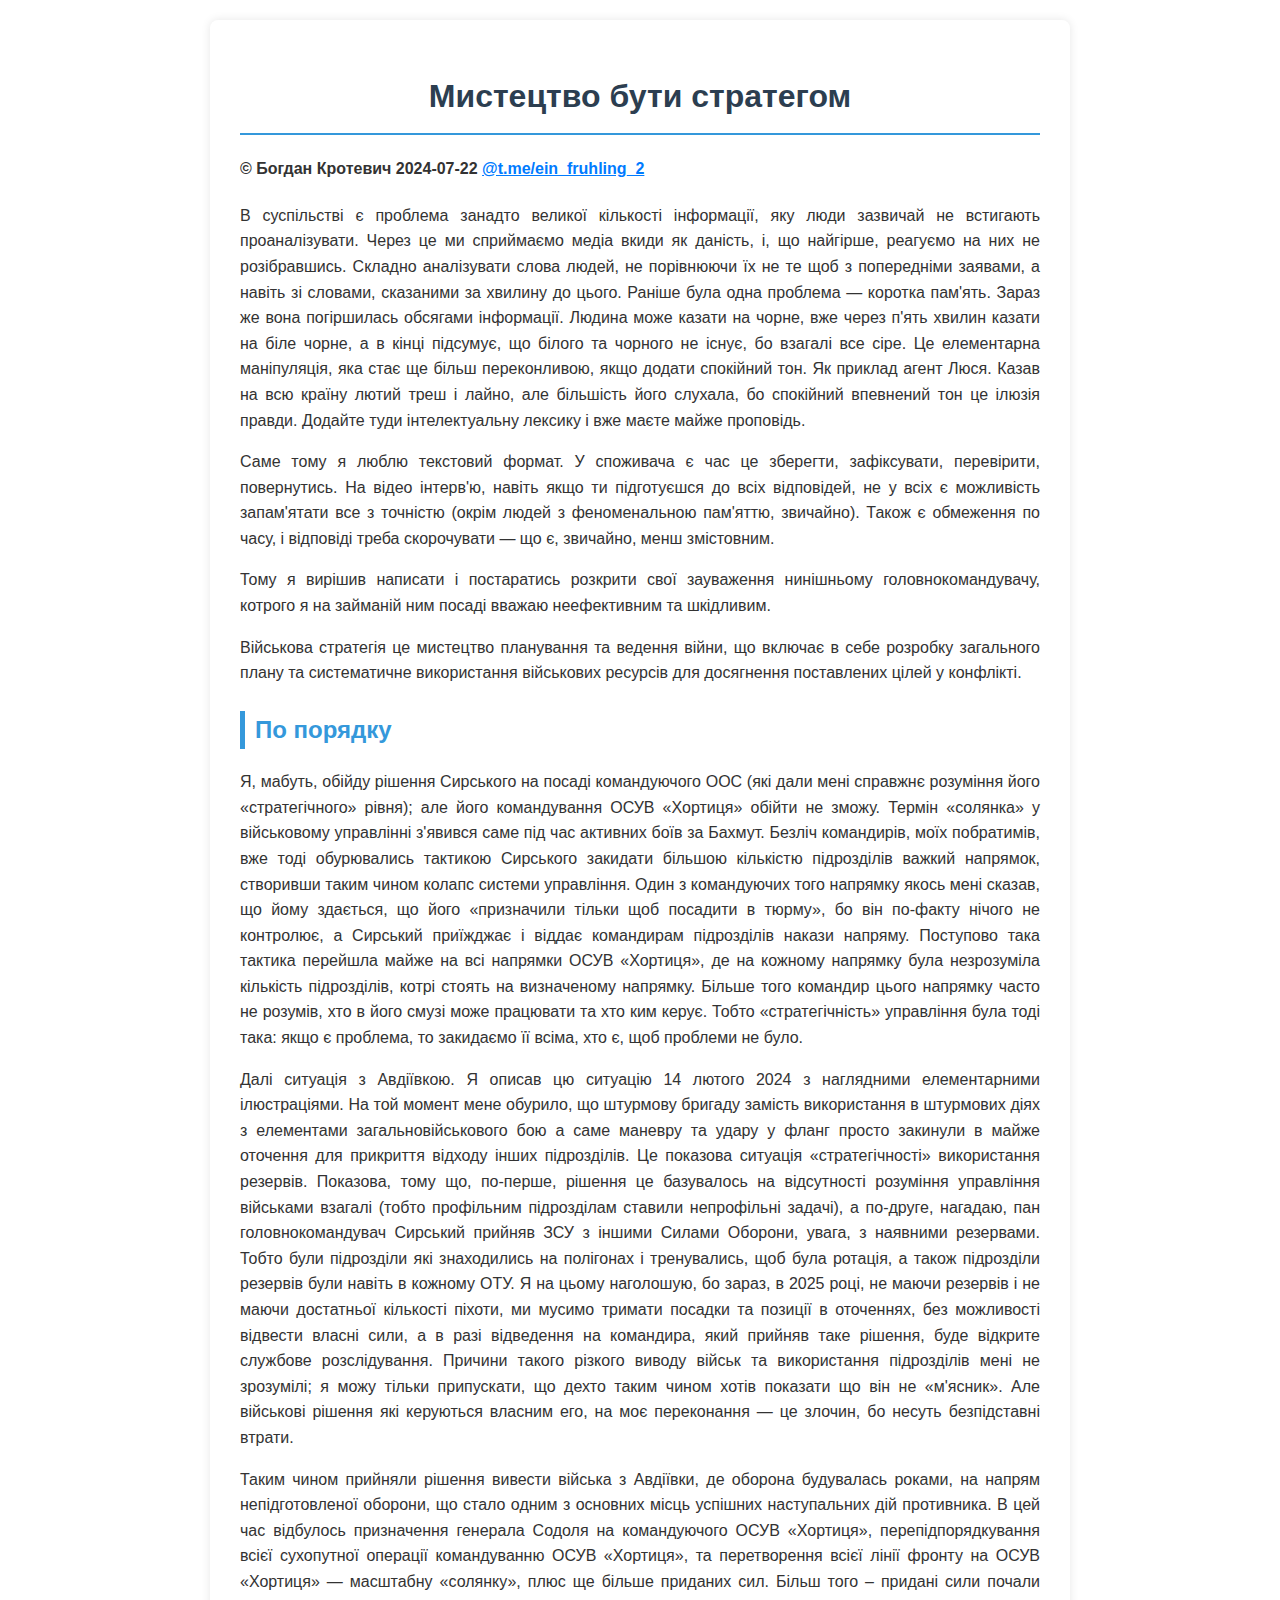
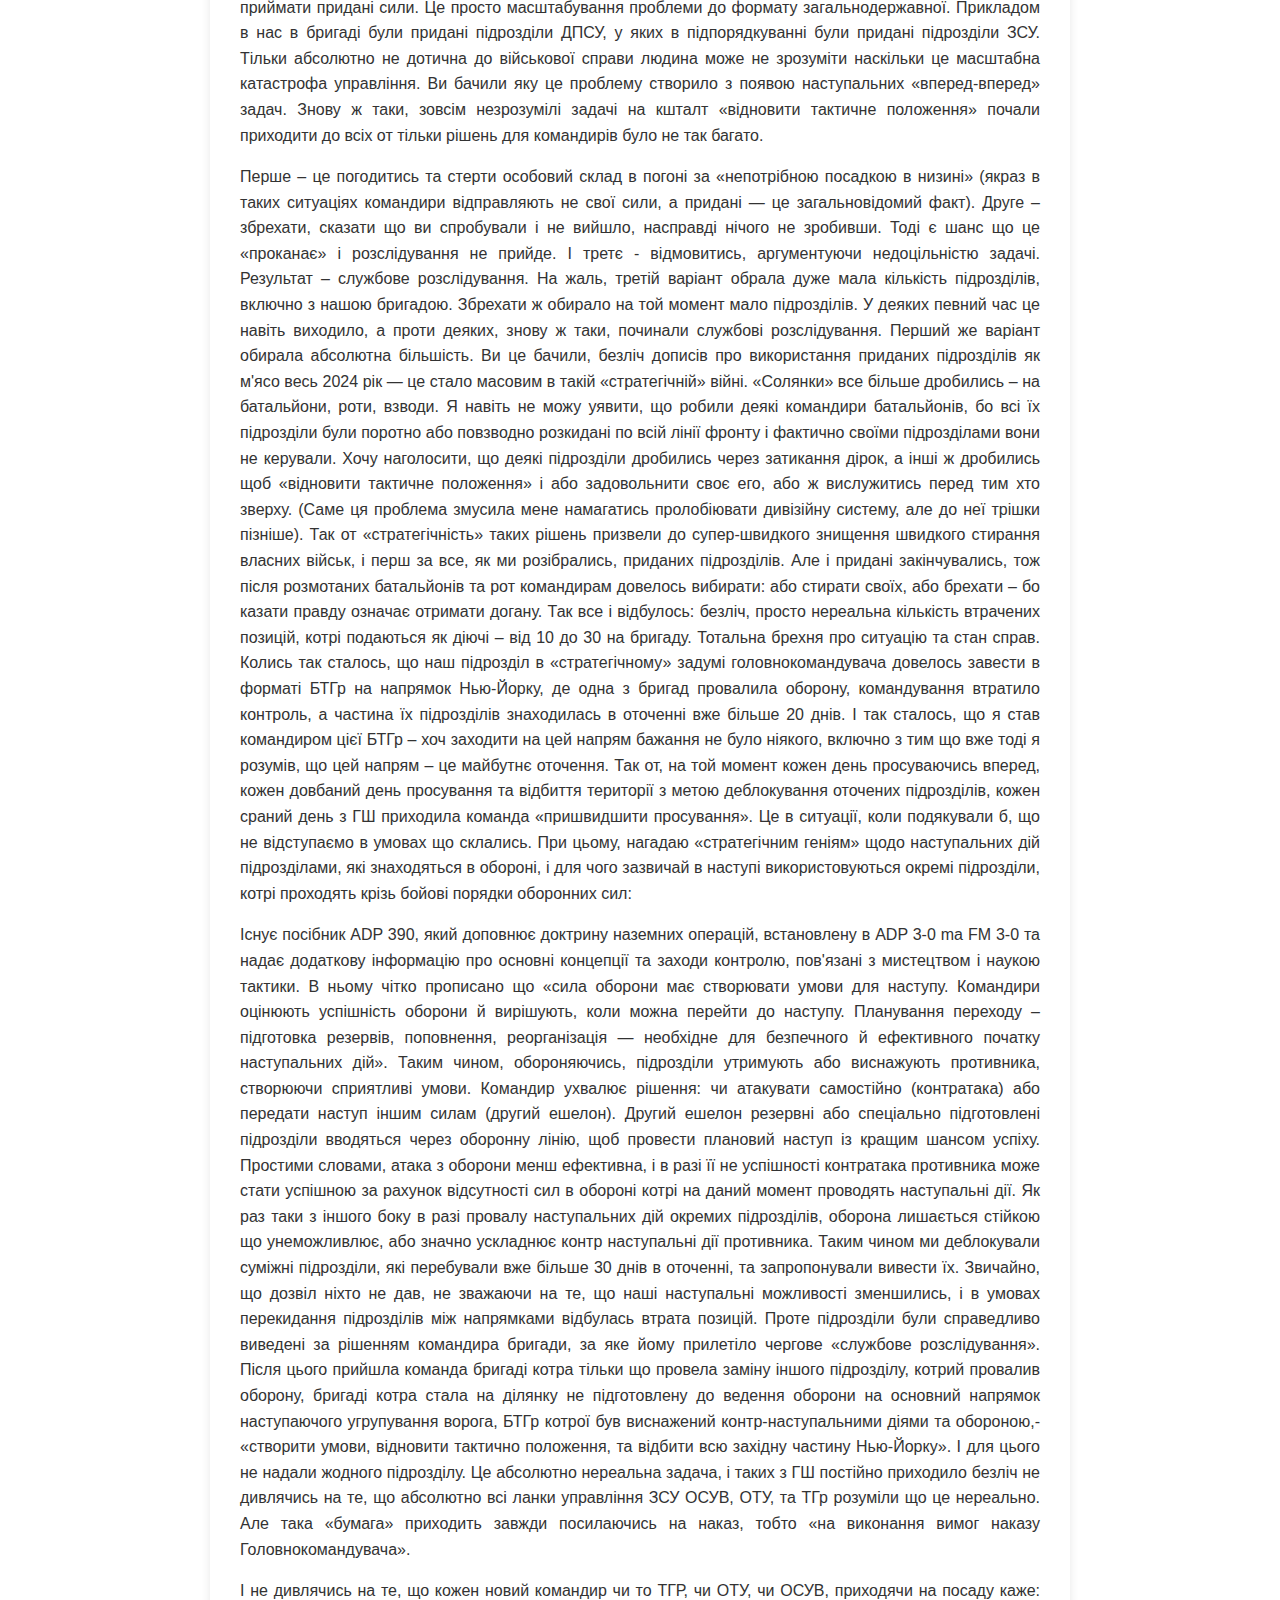
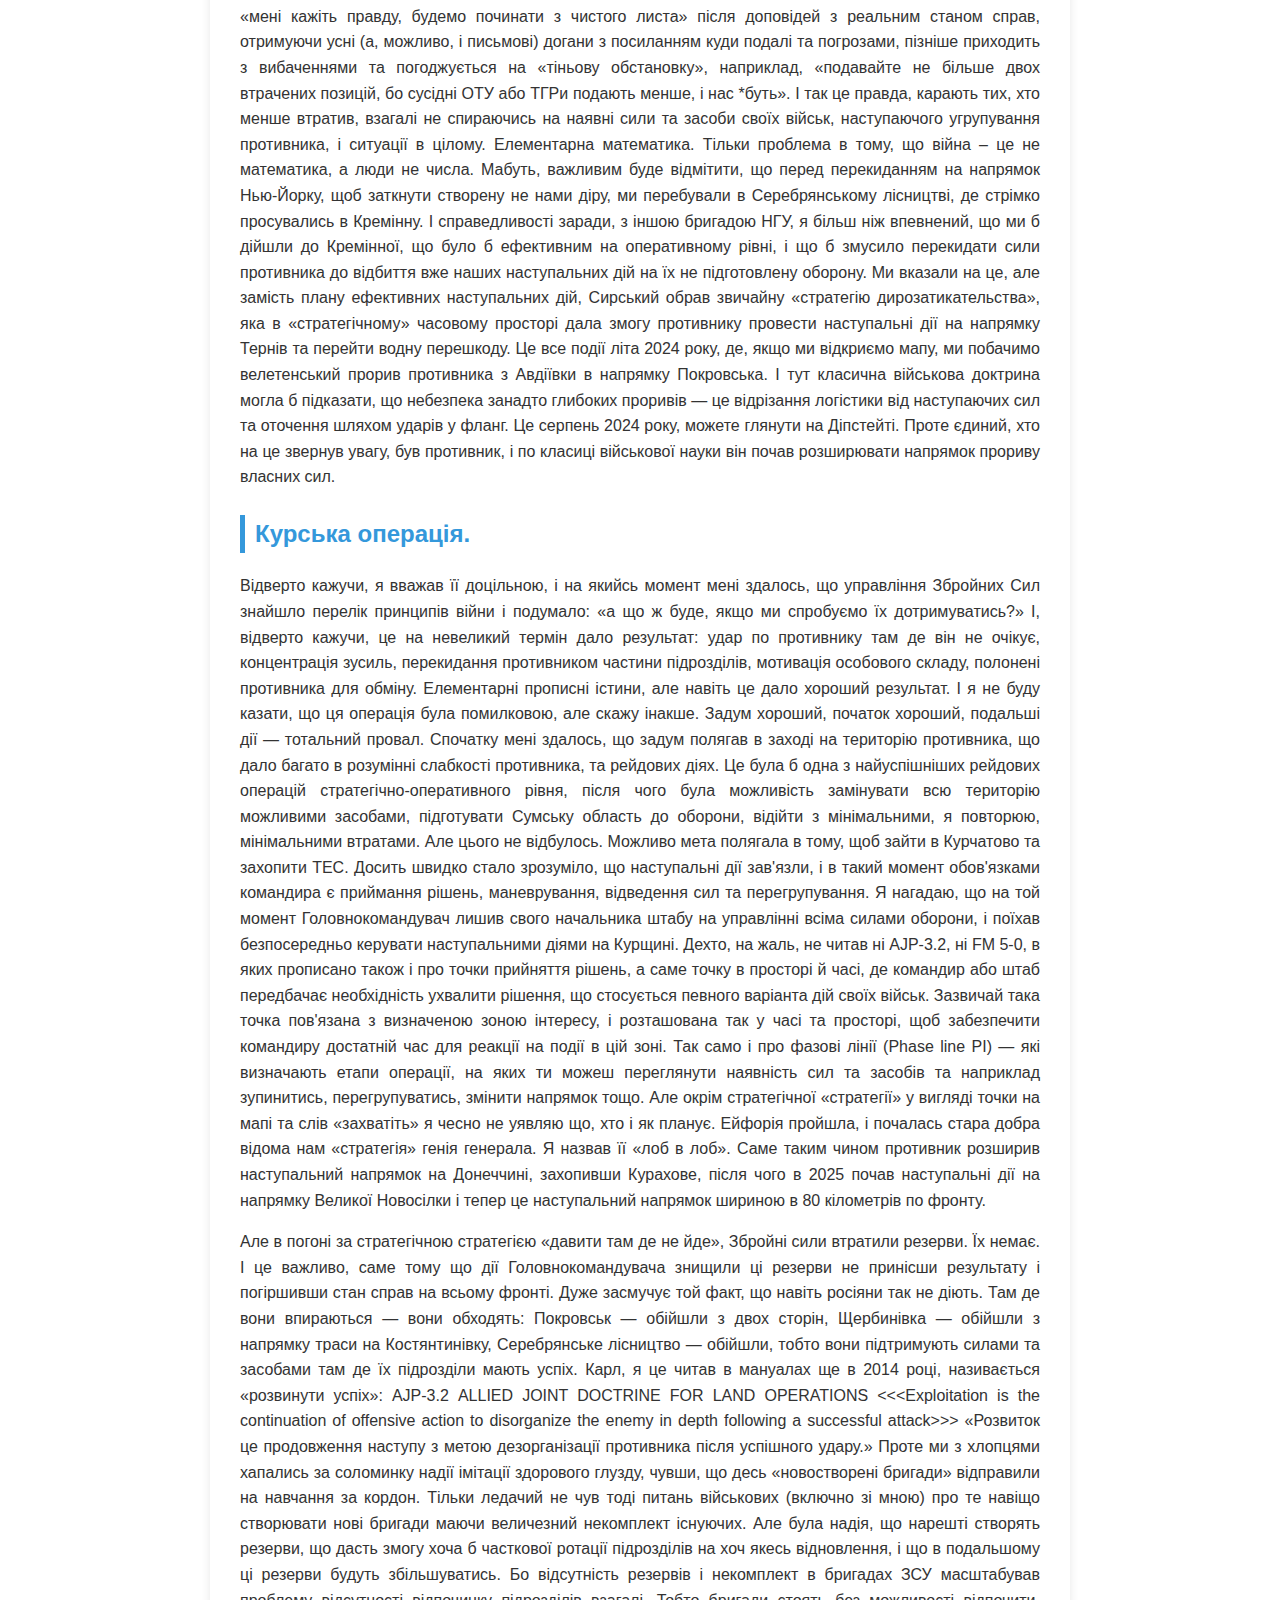
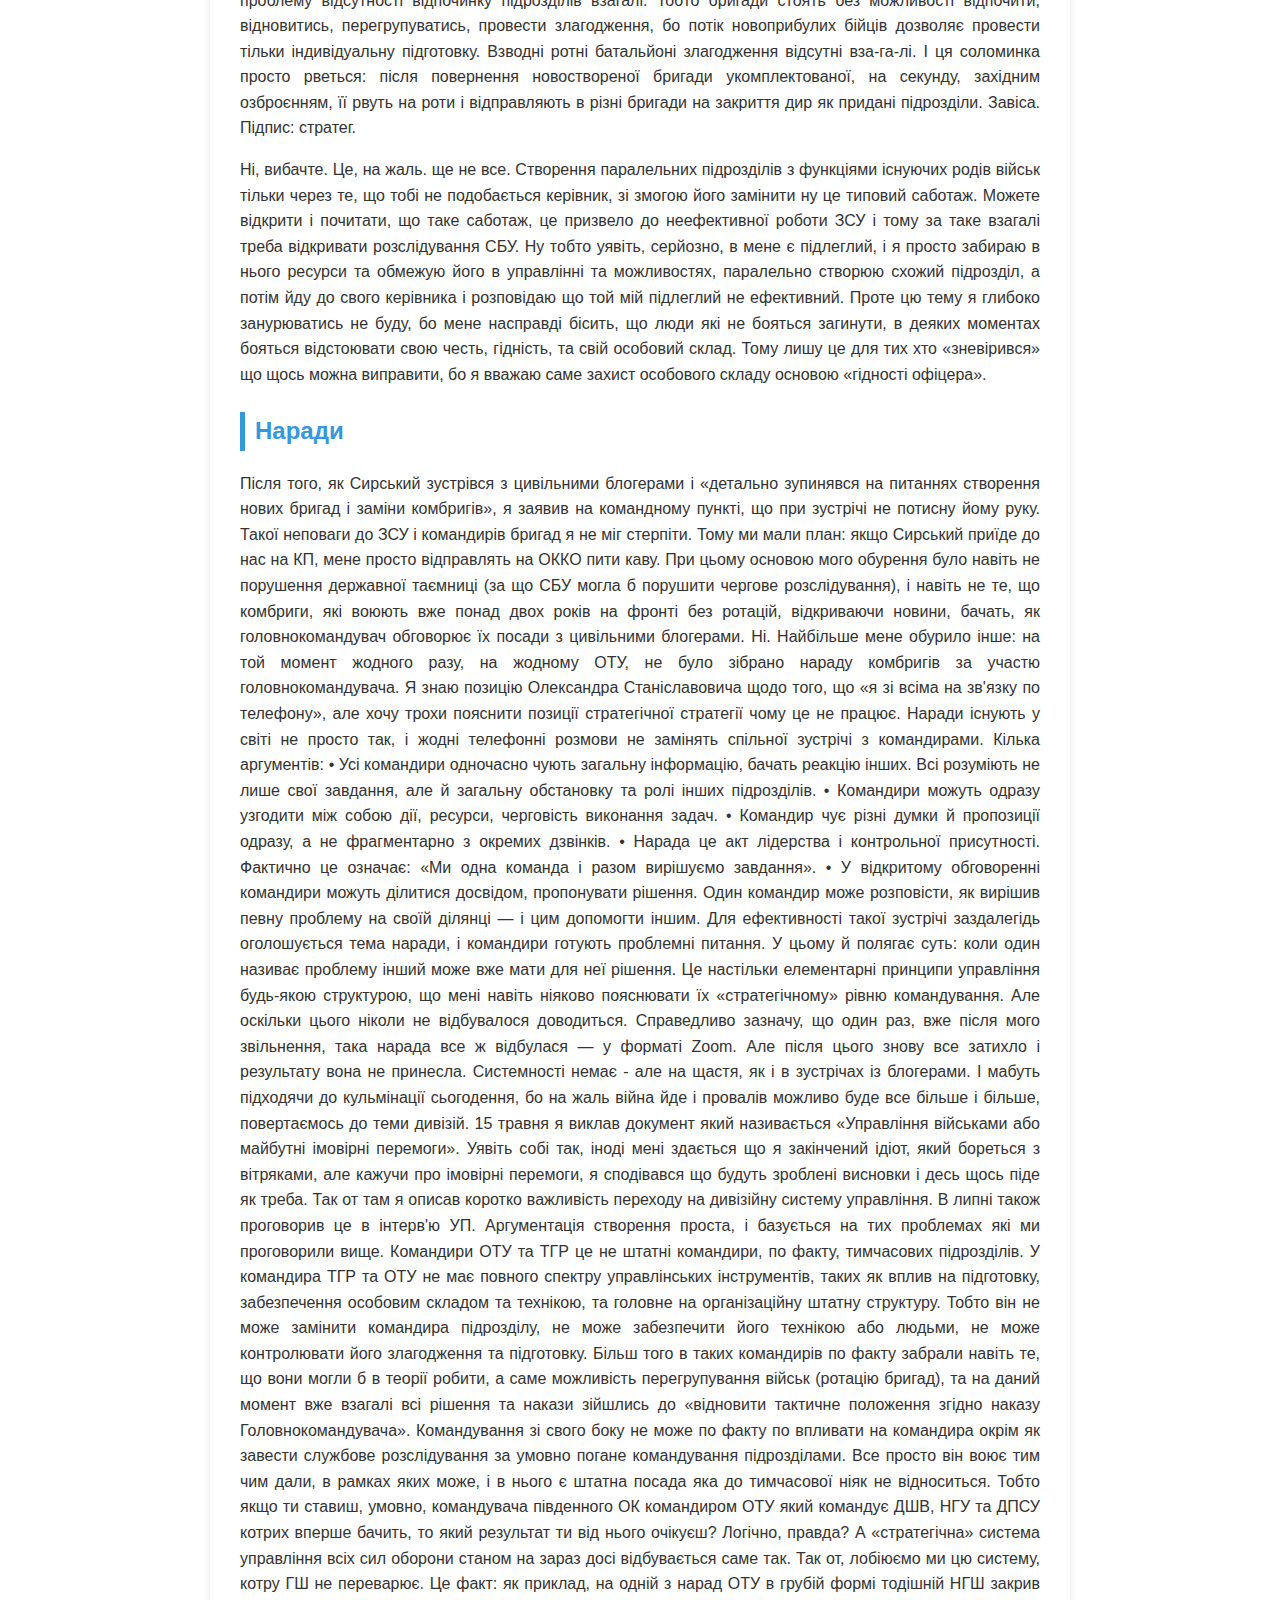
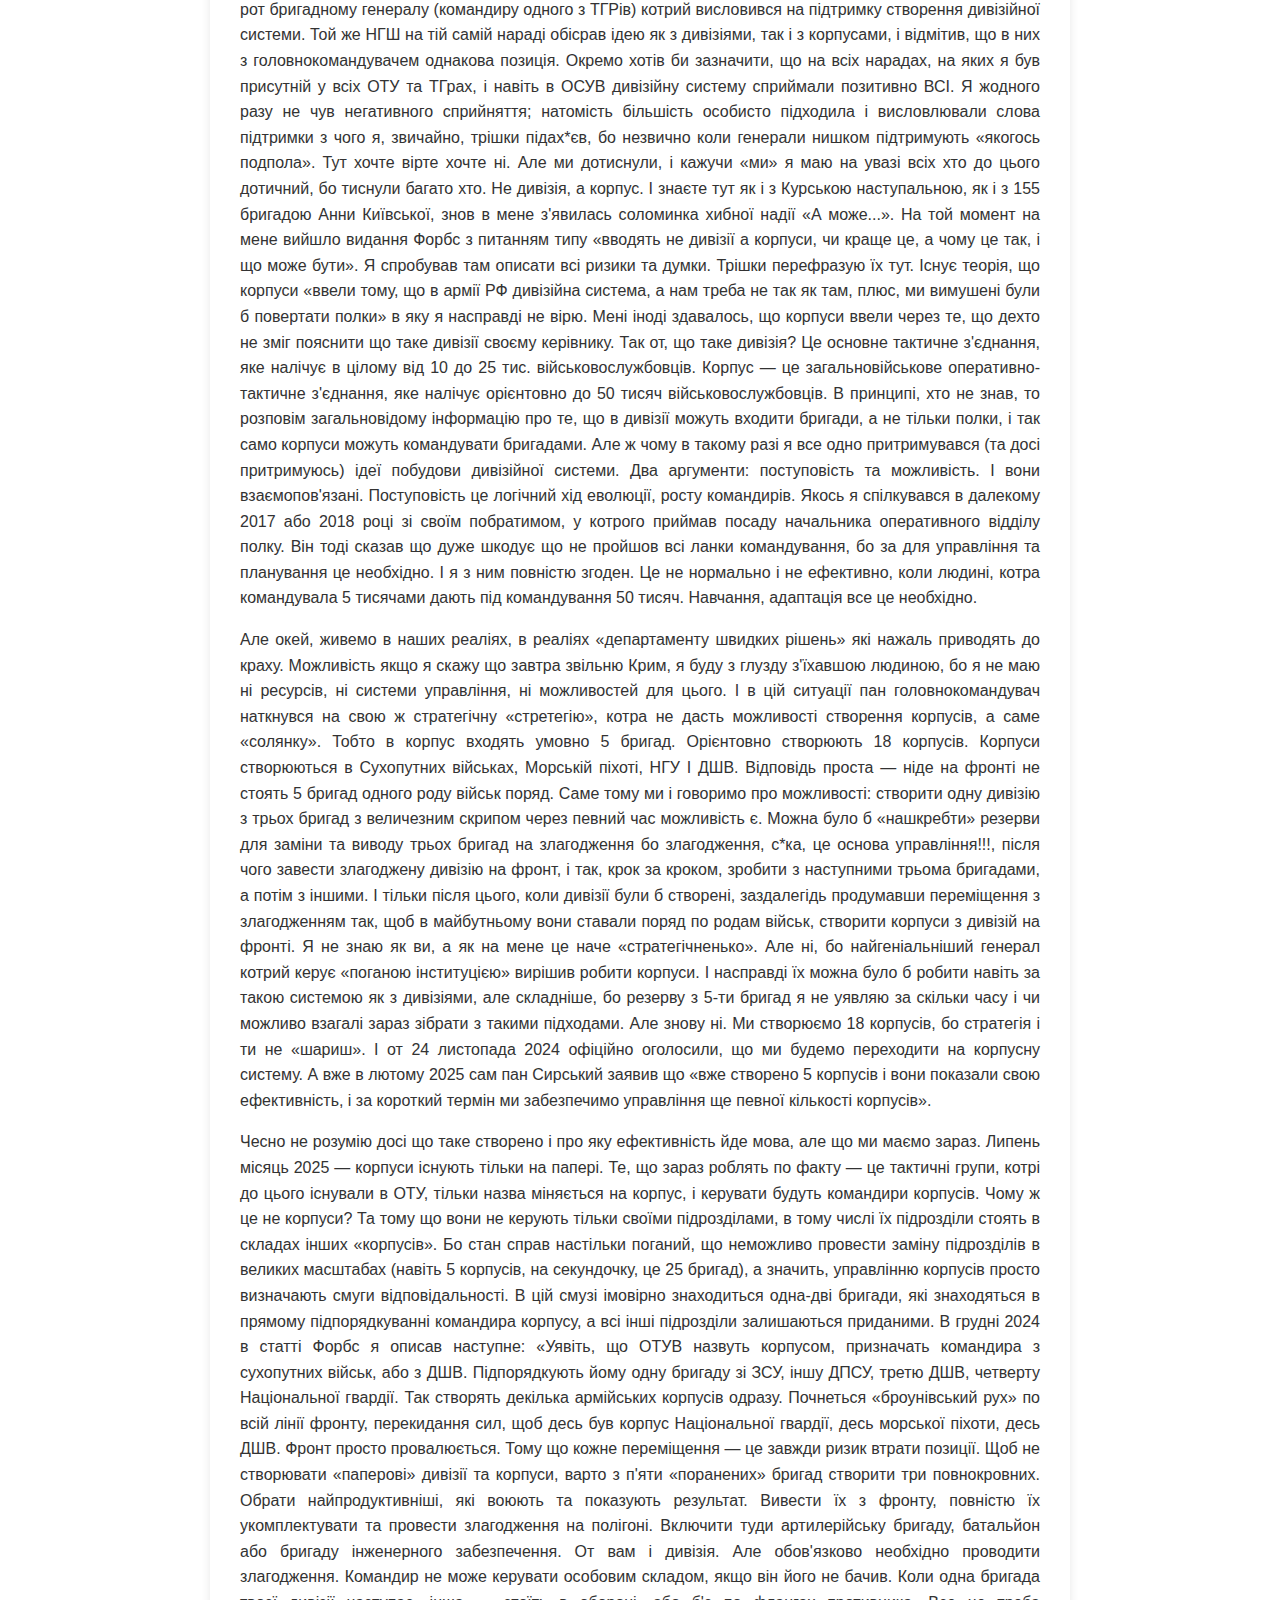
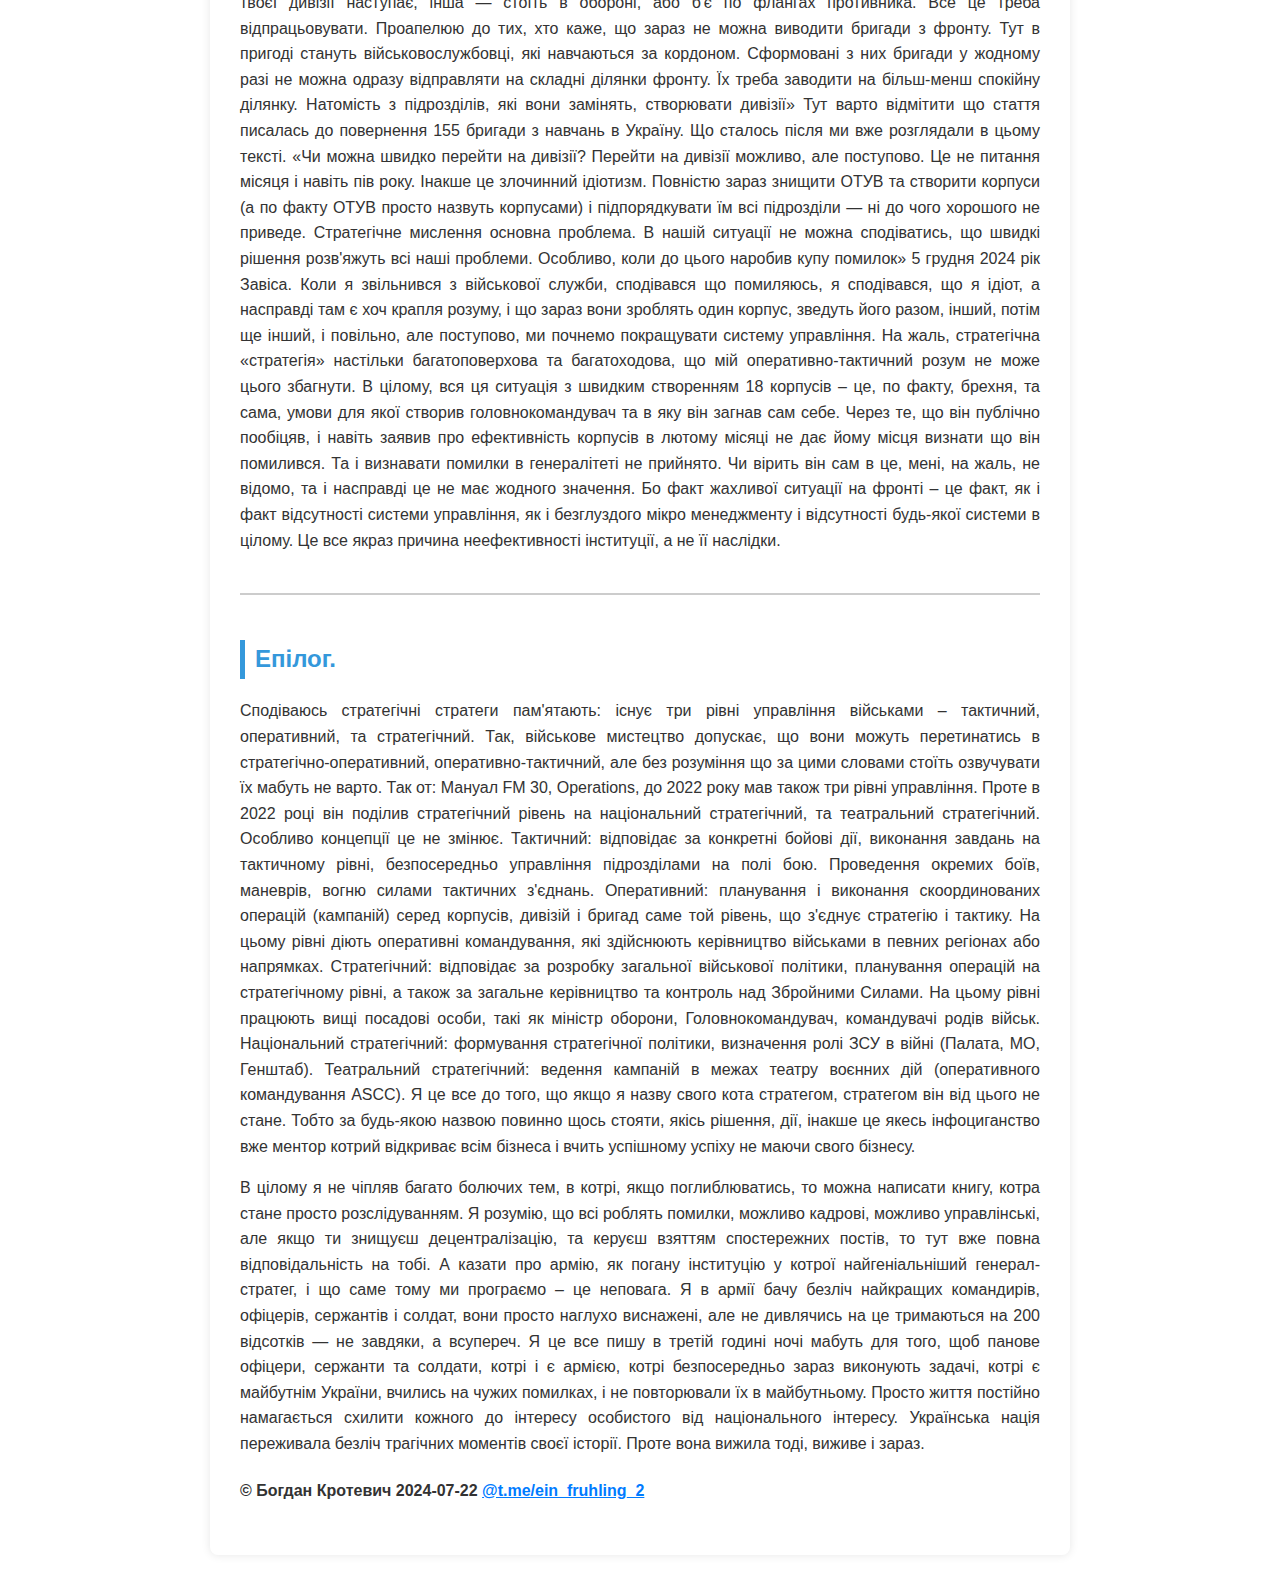
<file: art-of-strategy.html>
<!DOCTYPE html>
<html lang="uk">

<head>
  <meta charset="UTF-8">
  <meta name="viewport" content="width=device-width, initial-scale=1.0">
  <meta name="color-scheme" content="light dark">
  <title>Мистецтво бути стратегом</title>
  <link rel="stylesheet" href="styles.css">
</head>

<body>
  <div class="container">
    <h1>Мистецтво бути стратегом</h1>
    <h4>© Богдан Кротевич 2024-07-22 <a href="https://t.me/ein_fruhling_2/463">@t.me/ein_fruhling_2</a></h4>

    <p>В суспільстві є проблема занадто великої кількості інформації, яку люди зазвичай не встигають проаналізувати.
      Через це ми сприймаємо медіа вкиди як даність, і, що найгірше, реагуємо на них не розібравшись. Складно
      аналізувати слова людей, не порівнюючи їх не те щоб з попередніми заявами, а навіть зі словами, сказаними за
      хвилину до цього. Раніше була одна проблема — коротка пам'ять. Зараз же вона погіршилась обсягами інформації.
      Людина може казати на чорне, вже через п'ять хвилин казати на біле чорне, а в кінці підсумує, що білого та чорного
      не існує, бо взагалі все сіре. Це елементарна маніпуляція, яка стає ще більш переконливою, якщо додати спокійний
      тон. Як приклад агент Люся. Казав на всю країну лютий треш і лайно, але більшість його слухала, бо спокійний
      впевнений тон це ілюзія правди. Додайте туди інтелектуальну лексику і вже маєте майже проповідь.</p>

    <p>Саме тому я люблю текстовий формат. У споживача є час це зберегти, зафіксувати, перевірити, повернутись. На відео
      інтерв'ю, навіть якщо ти підготуєшся до всіх відповідей, не у всіх є можливість запам'ятати все з точністю (окрім
      людей з феноменальною пам'яттю, звичайно). Також є обмеження по часу, і відповіді треба скорочувати — що є,
      звичайно, менш змістовним.</p>

    <p>Тому я вирішив написати і постаратись розкрити свої зауваження нинішньому головнокомандувачу, котрого я на
      займаній ним посаді вважаю неефективним та шкідливим.</p>

    <p>Військова стратегія це мистецтво планування та ведення війни, що включає в себе розробку загального плану та
      систематичне використання військових ресурсів для досягнення поставлених цілей у конфлікті.</p>

    <h2>По порядку</h2>

    <p>Я, мабуть, обійду рішення Сирського на посаді командуючого ООС (які дали мені справжнє розуміння його
      «стратегічного» рівня); але його командування ОСУВ «Хортиця» обійти не зможу. Термін «солянка» у військовому
      управлінні з'явився саме під час активних боїв за Бахмут. Безліч командирів, моїх побратимів, вже тоді обурювались
      тактикою Сирського закидати більшою кількістю підрозділів важкий напрямок, створивши таким чином колапс системи
      управління. Один з командуючих того напрямку якось мені сказав, що йому здається, що його «призначили тільки щоб
      посадити в тюрму», бо він по-факту нічого не контролює, а Сирський приїжджає і віддає командирам підрозділів
      накази напряму. Поступово така тактика перейшла майже на всі напрямки ОСУВ «Хортиця», де на кожному напрямку була
      незрозуміла кількість підрозділів, котрі стоять на визначеному напрямку. Більше того командир цього напрямку часто
      не розумів, хто в його смузі може працювати та хто ким керує. Тобто «стратегічність» управління була тоді така:
      якщо є проблема, то закидаємо її всіма, хто є, щоб проблеми не було.</p>

    <p>Далі ситуація з Авдіївкою. Я описав цю ситуацію 14 лютого 2024 з наглядними елементарними ілюстраціями. На той
      момент мене обурило, що штурмову бригаду замість використання в штурмових діях з елементами загальновійськового
      бою а саме маневру та удару у фланг просто закинули в майже оточення для прикриття відходу інших підрозділів. Це
      показова ситуація «стратегічності» використання резервів. Показова, тому що, по-перше, рішення це базувалось на
      відсутності розуміння управління військами взагалі (тобто профільним підрозділам ставили непрофільні задачі), а
      по-друге, нагадаю, пан головнокомандувач Сирський прийняв ЗСУ з іншими Силами Оборони, увага, з наявними
      резервами. Тобто були підрозділи які знаходились на полігонах і тренувались, щоб була ротація, а також підрозділи
      резервів були навіть в кожному ОТУ. Я на цьому наголошую, бо зараз, в 2025 році, не маючи резервів і не маючи
      достатньої кількості піхоти, ми мусимо тримати посадки та позиції в оточеннях, без можливості відвести власні
      сили, а в разі відведення на командира, який прийняв таке рішення, буде відкрите службове розслідування. Причини
      такого різкого виводу військ та використання підрозділів мені не зрозумілі; я можу тільки припускати, що дехто
      таким чином хотів показати що він не «м'ясник». Але військові рішення які керуються власним его, на моє
      переконання — це злочин, бо несуть безпідставні втрати.</p>

    <p>Таким чином прийняли рішення вивести війська з Авдіївки, де оборона будувалась роками, на напрям непідготовленої
      оборони, що стало одним з основних місць успішних наступальних дій противника. В цей час відбулось призначення
      генерала Содоля на командуючого ОСУВ «Хортиця», перепідпорядкування всієї сухопутної операції командуванню ОСУВ
      «Хортиця», та перетворення всієї лінії фронту на ОСУВ «Хортиця» — масштабну «солянку», плюс ще більше приданих
      сил. Більш того – придані сили почали приймати придані сили. Це просто масштабування проблеми до формату
      загальнодержавної. Прикладом в нас в бригаді були придані підрозділи ДПСУ, у яких в підпорядкуванні були придані
      підрозділи ЗСУ. Тільки абсолютно не дотична до військової справи людина може не зрозуміти наскільки це масштабна
      катастрофа управління. Ви бачили яку це проблему створило з появою наступальних «вперед-вперед» задач. Знову ж
      таки, зовсім незрозумілі задачі на кшталт «відновити тактичне положення» почали приходити до всіх от тільки рішень
      для командирів було не так багато.</p>

    <p>Перше – це погодитись та стерти особовий склад в погоні за «непотрібною посадкою в низині» (якраз в таких
      ситуаціях командири відправляють не свої сили, а придані — це загальновідомий факт). Друге – збрехати, сказати що
      ви спробували і не вийшло, насправді нічого не зробивши. Тоді є шанс що це «проканає» і розслідування не прийде. I
      третє - відмовитись, аргументуючи недоцільністю задачі. Результат – службове розслідування. На жаль, третій
      варіант обрала дуже мала кількість підрозділів, включно з нашою бригадою. Збрехати ж обирало на той момент мало
      підрозділів. У деяких певний час це навіть виходило, а проти деяких, знову ж таки, починали службові
      розслідування. Перший же варіант обирала абсолютна більшість. Ви це бачили, безліч дописів про використання
      приданих підрозділів як м'ясо весь 2024 рік — це стало масовим в такій «стратегічній» війні. «Солянки» все більше
      дробились – на батальйони, роти, взводи. Я навіть не можу уявити, що робили деякі командири батальйонів, бо всі їх
      підрозділи були поротно або повзводно розкидані по всій лінії фронту і фактично своїми підрозділами вони не
      керували. Хочу наголосити, що деякі підрозділи дробились через затикання дірок, а інші ж дробились щоб «відновити
      тактичне положення» і або задовольнити своє его, або ж вислужитись перед тим хто зверху. (Саме ця проблема змусила
      мене намагатись пролобіювати дивізійну систему, але до неї трішки пізніше). Так от «стратегічність» таких рішень
      призвели до супер-швидкого знищення швидкого стирання власних військ, і перш за все, як ми розібрались, приданих
      підрозділів. Але і придані закінчувались, тож після розмотаних батальйонів та рот командирам довелось вибирати:
      або стирати своїх, або брехати – бо казати правду означає отримати догану. Так все і відбулось: безліч, просто
      нереальна кількість втрачених позицій, котрі подаються як діючі – від 10 до 30 на бригаду. Тотальна брехня про
      ситуацію та стан справ. Колись так сталось, що наш підрозділ в «стратегічному» задумі головнокомандувача довелось
      завести в форматі БТГр на напрямок Нью-Йорку, де одна з бригад провалила оборону, командування втратило контроль,
      а частина їх підрозділів знаходилась в оточенні вже більше 20 днів. І так сталось, що я став командиром цієї БТГр
      – хоч заходити на цей напрям бажання не було ніякого, включно з тим що вже тоді я розумів, що цей напрям – це
      майбутнє оточення. Так от, на той момент кожен день просуваючись вперед, кожен довбаний день просування та
      відбиття території з метою деблокування оточених підрозділів, кожен сраний день з ГШ приходила команда
      «пришвидшити просування». Це в ситуації, коли подякували б, що не відступаємо в умовах що склались. При цьому,
      нагадаю «стратегічним геніям» щодо наступальних дій підрозділами, які знаходяться в обороні, і для чого зазвичай в
      наступі використовуються окремі підрозділи, котрі проходять крізь бойові порядки оборонних сил:</p>

    <p>Існує посібник ADP 390, який доповнює доктрину наземних операцій, встановлену в ADP 3-0 ma FM 3-0 та надає
      додаткову інформацію про основні концепції та заходи контролю, пов'язані з мистецтвом і наукою тактики. В ньому
      чітко прописано що «сила оборони має створювати умови для наступу. Командири оцінюють успішність оборони й
      вирішують, коли можна перейти до наступу. Планування переходу – підготовка резервів, поповнення, реорганізація —
      необхідне для безпечного й ефективного початку наступальних дій». Таким чином, обороняючись, підрозділи утримують
      або виснажують противника, створюючи сприятливі умови. Командир ухвалює рішення: чи атакувати самостійно
      (контратака) або передати наступ іншим силам (другий ешелон). Другий ешелон резервні або спеціально підготовлені
      підрозділи вводяться через оборонну лінію, щоб провести плановий наступ із кращим шансом успіху. Простими словами,
      атака з оборони менш ефективна, і в разі її не успішності контратака противника може стати успішною за рахунок
      відсутності сил в обороні котрі на даний момент проводять наступальні дії. Як раз таки з іншого боку в разі
      провалу наступальних дій окремих підрозділів, оборона лишається стійкою що унеможливлює, або значно ускладнює
      контр наступальні дії противника. Таким чином ми деблокували суміжні підрозділи, які перебували вже більше 30 днів
      в оточенні, та запропонували вивести їх. Звичайно, що дозвіл ніхто не дав, не зважаючи на те, що наші наступальні
      можливості зменшились, і в умовах перекидання підрозділів між напрямками відбулась втрата позицій. Проте
      підрозділи були справедливо виведені за рішенням командира бригади, за яке йому прилетіло чергове «службове
      розслідування». Після цього прийшла команда бригаді котра тільки що провела заміну іншого підрозділу, котрий
      провалив оборону, бригаді котра стала на ділянку не підготовлену до ведення оборони на основний напрямок
      наступаючого угрупування ворога, БТГр котрої був виснажений контр-наступальними діями та обороною,- «створити
      умови, відновити тактично положення, та відбити всю західну частину Нью-Йорку». І для цього не надали жодного
      підрозділу. Це абсолютно нереальна задача, і таких з ГШ постійно приходило безліч не дивлячись на те, що абсолютно
      всі ланки управління ЗСУ ОСУВ, ОТУ, та ТГр розуміли що це нереально. Але така «бумага» приходить завжди
      посилаючись на наказ, тобто «на виконання вимог наказу Головнокомандувача».</p>

    <p>І не дивлячись на те, що кожен новий командир чи то ТГР, чи ОТУ, чи ОСУВ, приходячи на посаду каже: «мені кажіть
      правду, будемо починати з чистого листа» після доповідей з реальним станом справ, отримуючи усні (а, можливо, і
      письмові) догани з посиланням куди подалі та погрозами, пізніше приходить з вибаченнями та погоджується на
      «тіньову обстановку», наприклад, «подавайте не більше двох втрачених позицій, бо сусідні ОТУ або ТГРи подають
      менше, і нас *буть». І так це правда, карають тих, хто менше втратив, взагалі не спираючись на наявні сили та
      засоби своїх військ, наступаючого угрупування противника, і ситуації в цілому. Елементарна математика. Тільки
      проблема в тому, що війна – це не математика, а люди не числа. Мабуть, важливим буде відмітити, що перед
      перекиданням на напрямок Нью-Йорку, щоб заткнути створену не нами діру, ми перебували в Серебрянському лісництві,
      де стрімко просувались в Кремінну. І справедливості заради, з іншою бригадою НГУ, я більш ніж впевнений, що ми б
      дійшли до Кремінної, що було б ефективним на оперативному рівні, і що б змусило перекидати сили противника до
      відбиття вже наших наступальних дій на їх не підготовлену оборону. Ми вказали на це, але замість плану ефективних
      наступальних дій, Сирський обрав звичайну «стратегію дирозатикательства», яка в «стратегічному» часовому просторі
      дала змогу противнику провести наступальні дії на напрямку Тернів та перейти водну перешкоду. Це все події літа
      2024 року, де, якщо ми відкриємо мапу, ми побачимо велетенський прорив противника з Авдіївки в напрямку
      Покровська. І тут класична військова доктрина могла б підказати, що небезпека занадто глибоких проривів — це
      відрізання логістики від наступаючих сил та оточення шляхом ударів у фланг. Це серпень 2024 року, можете глянути
      на Діпстейті. Проте єдиний, хто на це звернув увагу, був противник, і по класиці військової науки він почав
      розширювати напрямок прориву власних сил.</p>

    <h2>Курська операція.</h2>

    <p>Відверто кажучи, я вважав її доцільною, і на якийсь момент мені здалось, що управління Збройних Сил знайшло
      перелік принципів війни і подумало: «а що ж буде, якщо ми спробуємо їх дотримуватись?» І, відверто кажучи, це на
      невеликий термін дало результат: удар по противнику там де він не очікує, концентрація зусиль, перекидання
      противником частини підрозділів, мотивація особового складу, полонені противника для обміну. Елементарні прописні
      істини, але навіть це дало хороший результат. І я не буду казати, що ця операція була помилковою, але скажу
      інакше. Задум хороший, початок хороший, подальші дії — тотальний провал. Спочатку мені здалось, що задум полягав в
      заході на територію противника, що дало багато в розумінні слабкості противника, та рейдових діях. Це була б одна
      з найуспішніших рейдових операцій стратегічно-оперативного рівня, після чого була можливість замінувати всю
      територію можливими засобами, підготувати Сумську область до оборони, відійти з мінімальними, я повторюю,
      мінімальними втратами. Але цього не відбулось. Можливо мета полягала в тому, щоб зайти в Курчатово та захопити
      ТЕС. Досить швидко стало зрозуміло, що наступальні дії зав'язли, і в такий момент обов'язками командира є
      приймання рішень, маневрування, відведення сил та перегрупування. Я нагадаю, що на той момент Головнокомандувач
      лишив свого начальника штабу на управлінні всіма силами оборони, і поїхав безпосередньо керувати наступальними
      діями на Курщині. Дехто, на жаль, не читав ні АЈР-3.2, ні FM 5-0, в яких прописано також і про точки прийняття
      рішень, а саме точку в просторі й часі, де командир або штаб передбачає необхідність ухвалити рішення, що
      стосується певного варіанта дій своїх військ. Зазвичай така точка пов'язана з визначеною зоною інтересу, і
      розташована так у часі та просторі, щоб забезпечити командиру достатній час для реакції на події в цій зоні. Так
      само і про фазові лінії (Phase line PI) — які визначають етапи операції, на яких ти можеш переглянути наявність
      сил та засобів та наприклад зупинитись, перегрупуватись, змінити напрямок тощо. Але окрім стратегічної «стратегії»
      у вигляді точки на мапі та слів «захватіть» я чесно не уявляю що, хто і як планує. Ейфорія пройшла, і почалась
      стара добра відома нам «стратегія» генія генерала. Я назвав її «лоб в лоб». Саме таким чином противник розширив
      наступальний напрямок на Донеччині, захопивши Курахове, після чого в 2025 почав наступальні дії на напрямку
      Великої Новосілки і тепер це наступальний напрямок шириною в 80 кілометрів по фронту.</p>

    <p>Але в погоні за стратегічною стратегією «давити там де не йде», Збройні сили втратили резерви. Їх немає. І це
      важливо, саме тому що дії Головнокомандувача знищили ці резерви не принісши результату і погіршивши стан справ на
      всьому фронті. Дуже засмучує той факт, що навіть росіяни так не діють. Там де вони впираються — вони обходять:
      Покровськ — обійшли з двох сторін, Щербинівка — обійшли з напрямку траси на Костянтинівку, Серебрянське лісництво
      — обійшли, тобто вони підтримують силами та засобами там де їх підрозділи мають успіх. Карл, я це читав в мануалах
      ще в 2014 році, називається «розвинути успіх»: АЈР-3.2 ALLIED JOINT DOCTRINE FOR LAND OPERATIONS
      &lt;&lt;&lt;Exploitation is the continuation of offensive action to disorganize the enemy in depth following a
      successful attack&gt;&gt;&gt; «Розвиток це продовження наступу з метою дезорганізації противника після успішного
      удару.» Проте ми з хлопцями хапались за соломинку надії імітації здорового глузду, чувши, що десь «новостворені
      бригади» відправили на навчання за кордон. Тільки ледачий не чув тоді питань військових (включно зі мною) про те
      навіщо створювати нові бригади маючи величезний некомплект існуючих. Але була надія, що нарешті створять резерви,
      що дасть змогу хоча б часткової ротації підрозділів на хоч якесь відновлення, і що в подальшому ці резерви будуть
      збільшуватись. Бо відсутність резервів і некомплект в бригадах ЗСУ масштабував проблему відсутності відпочинку
      підрозділів взагалі. Тобто бригади стоять без можливості відпочити, відновитись, перегрупуватись, провести
      злагодження, бо потік новоприбулих бійців дозволяє провести тільки індивідуальну підготовку. Взводні ротні
      батальйоні злагодження відсутні вза-га-лі. І ця соломинка просто рветься: після повернення новоствореної бригади
      укомплектованої, на секунду, західним озброєнням, її рвуть на роти і відправляють в різні бригади на закриття дир
      як придані підрозділи. Завіса. Підпис: стратег.</p>

    <p>Ні, вибачте. Це, на жаль. ще не все. Створення паралельних підрозділів з функціями існуючих родів військ тільки
      через те, що тобі не подобається керівник, зі змогою його замінити ну це типовий саботаж. Можете відкрити і
      почитати, що таке саботаж, це призвело до неефективної роботи ЗСУ і тому за таке взагалі треба відкривати
      розслідування СБУ. Ну тобто уявіть, серйозно, в мене є підлеглий, і я просто забираю в нього ресурси та обмежую
      його в управлінні та можливостях, паралельно створюю схожий підрозділ, а потім йду до свого керівника і розповідаю
      що той мій підлеглий не ефективний. Проте цю тему я глибоко занурюватись не буду, бо мене насправді бісить, що
      люди які не бояться загинути, в деяких моментах бояться відстоювати свою честь, гідність, та свій особовий склад.
      Тому лишу це для тих хто «зневірився» що щось можна виправити, бо я вважаю саме захист особового складу основою
      «гідності офіцера».</p>

    <h2>Наради</h2>

    <p>Після того, як Сирський зустрівся з цивільними блогерами і «детально зупинявся на питаннях створення нових бригад
      і заміни комбригів», я заявив на командному пункті, що при зустрічі не потисну йому руку. Такої неповаги до ЗСУ і
      командирів бригад я не міг стерпіти. Тому ми мали план: якщо Сирський приїде до нас на КП, мене просто відправлять
      на ОККО пити каву. При цьому основою мого обурення було навіть не порушення державної таємниці (за що СБУ могла б
      порушити чергове розслідування), і навіть не те, що комбриги, які воюють вже понад двох років на фронті без
      ротацій, відкриваючи новини, бачать, як головнокомандувач обговорює їх посади з цивільними блогерами. Ні.
      Найбільше мене обурило інше: на той момент жодного разу, на жодному ОТУ, не було зібрано нараду комбригів за
      участю головнокомандувача. Я знаю позицію Олександра Станіславовича щодо того, що «я зі всіма на зв'язку по
      телефону», але хочу трохи пояснити позиції стратегічної стратегії чому це не працює. Наради існують у світі не
      просто так, і жодні телефонні розмови не замінять спільної зустрічі з командирами. Кілька аргументів: • Усі
      командири одночасно чують загальну інформацію, бачать реакцію інших. Всі розуміють не лише свої завдання, але й
      загальну обстановку та ролі інших підрозділів. • Командири можуть одразу узгодити між собою дії, ресурси,
      черговість виконання задач. • Командир чує різні думки й пропозиції одразу, а не фрагментарно з окремих дзвінків.
      • Нарада це акт лідерства і контрольної присутності. Фактично це означає: «Ми одна команда і разом вирішуємо
      завдання». • У відкритому обговоренні командири можуть ділитися досвідом, пропонувати рішення. Один командир може
      розповісти, як вирішив певну проблему на своїй ділянці — і цим допомогти іншим. Для ефективності такої зустрічі
      заздалегідь оголошується тема наради, і командири готують проблемні питання. У цьому й полягає суть: коли один
      називає проблему інший може вже мати для неї рішення. Це настільки елементарні принципи управління будь-якою
      структурою, що мені навіть ніяково пояснювати їх «стратегічному» рівню командування. Але оскільки цього ніколи не
      відбувалося доводиться. Справедливо зазначу, що один раз, вже після мого звільнення, така нарада все ж відбулася —
      у форматі Zoom. Але після цього знову все затихло і результату вона не принесла. Системності немає - але на щастя,
      як і в зустрічах із блогерами. І мабуть підходячи до кульмінації сьогодення, бо на жаль війна йде і провалів
      можливо буде все більше і більше, повертаємось до теми дивізій. 15 травня я виклав документ який називається
      «Управління військами або майбутні імовірні перемоги». Уявіть собі так, іноді мені здається що я закінчений ідіот,
      який бореться з вітряками, але кажучи про імовірні перемоги, я сподівався що будуть зроблені висновки і десь щось
      піде як треба. Так от там я описав коротко важливість переходу на дивізійну систему управління. В липні також
      проговорив це в інтерв'ю УП. Аргументація створення проста, і базується на тих проблемах які ми проговорили вище.
      Командири ОТУ та ТГР це не штатні командири, по факту, тимчасових підрозділів. У командира ТГР та ОТУ не має
      повного спектру управлінських інструментів, таких як вплив на підготовку, забезпечення особовим складом та
      технікою, та головне на організаційну штатну структуру. Тобто він не може замінити командира підрозділу, не може
      забезпечити його технікою або людьми, не може контролювати його злагодження та підготовку. Більш того в таких
      командирів по факту забрали навіть те, що вони могли б в теорії робити, а саме можливість перегрупування військ
      (ротацію бригад), та на даний момент вже взагалі всі рішення та накази зійшлись до «відновити тактичне положення
      згідно наказу Головнокомандувача». Командування зі свого боку не може по факту по впливати на командира окрім як
      завести службове розслідування за умовно погане командування підрозділами. Все просто він воює тим чим дали, в
      рамках яких може, і в нього є штатна посада яка до тимчасової ніяк не відноситься. Тобто якщо ти ставиш, умовно,
      командувача південного ОК командиром ОТУ який командує ДШВ, НГУ та ДПСУ котрих вперше бачить, то який результат ти
      від нього очікуєш? Логічно, правда? А «стратегічна» система управління всіх сил оборони станом на зараз досі
      відбувається саме так. Так от, лобіюємо ми цю систему, котру ГШ не переварює. Це факт: як приклад, на одній з
      нарад ОТУ в грубій формі тодішній НГШ закрив рот бригадному генералу (командиру одного з ТГРів) котрий висловився
      на підтримку створення дивізійної системи. Той же НГШ на тій самій нараді обісрав ідею як з дивізіями, так і з
      корпусами, і відмітив, що в них з головнокомандувачем однакова позиція. Окремо хотів би зазначити, що на всіх
      нарадах, на яких я був присутній у всіх ОТУ та ТГрах, і навіть в ОСУВ дивізійну систему сприймали позитивно ВСІ. Я
      жодного разу не чув негативного сприйняття; натомість більшість особисто підходила і висловлювали слова підтримки
      з чого я, звичайно, трішки підах*єв, бо незвично коли генерали нишком підтримують «якогось подпола». Тут хочте
      вірте хочте ні. Але ми дотиснули, і кажучи «ми» я маю на увазі всіх хто до цього дотичний, бо тиснули багато хто.
      Не дивізія, а корпус. І знаєте тут як і з Курською наступальною, як і з 155 бригадою Анни Київської, знов в мене
      з'явилась соломинка хибної надії «А може...». На той момент на мене вийшло видання Форбс з питанням типу «вводять
      не дивізії а корпуси, чи краще це, а чому це так, і що може бути». Я спробував там описати всі ризики та думки.
      Трішки перефразую їх тут. Існує теорія, що корпуси «ввели тому, що в армії РФ дивізійна система, а нам треба не
      так як там, плюс, ми вимушені були б повертати полки» в яку я насправді не вірю. Мені іноді здавалось, що корпуси
      ввели через те, що дехто не зміг пояснити що таке дивізії своєму керівнику. Так от, що таке дивізія? Це основне
      тактичне з'єднання, яке налічує в цілому від 10 до 25 тис. військовослужбовців. Корпус — це загальновійськове
      оперативно-тактичне з'єднання, яке налічує орієнтовно до 50 тисяч військовослужбовців. В принципі, хто не знав, то
      розповім загальновідому інформацію про те, що в дивізії можуть входити бригади, а не тільки полки, і так само
      корпуси можуть командувати бригадами. Але ж чому в такому разі я все одно притримувався (та досі притримуюсь) ідеї
      побудови дивізійної системи. Два аргументи: поступовість та можливість. І вони взаємопов'язані. Поступовість це
      логічний хід еволюції, росту командирів. Якось я спілкувався в далекому 2017 або 2018 році зі своїм побратимом, у
      котрого приймав посаду начальника оперативного відділу полку. Він тоді сказав що дуже шкодує що не пройшов всі
      ланки командування, бо за для управління та планування це необхідно. І я з ним повністю згоден. Це не нормально і
      не ефективно, коли людині, котра командувала 5 тисячами дають під командування 50 тисяч. Навчання, адаптація все
      це необхідно.</p>

    <p>Але окей, живемо в наших реаліях, в реаліях «департаменту швидких рішень» які нажаль приводять до краху.
      Можливість якщо я скажу що завтра звільню Крим, я буду з глузду з'їхавшою людиною, бо я не маю ні ресурсів, ні
      системи управління, ні можливостей для цього. І в цій ситуації пан головнокомандувач наткнувся на свою ж
      стратегічну «стретегію», котра не дасть можливості створення корпусів, а саме «солянку». Тобто в корпус входять
      умовно 5 бригад. Орієнтовно створюють 18 корпусів. Корпуси створюються в Сухопутних військах, Морській піхоті, НГУ
      І ДШВ. Відповідь проста — ніде на фронті не стоять 5 бригад одного роду військ поряд. Саме тому ми і говоримо про
      можливості: створити одну дивізію з трьох бригад з величезним скрипом через певний час можливість є. Можна було б
      «нашкребти» резерви для заміни та виводу трьох бригад на злагодження бо злагодження, с*ка, це основа
      управління!!!, після чого завести злагоджену дивізію на фронт, і так, крок за кроком, зробити з наступними трьома
      бригадами, а потім з іншими. І тільки після цього, коли дивізії були б створені, заздалегідь продумавши
      переміщення з злагодженням так, щоб в майбутньому вони ставали поряд по родам військ, створити корпуси з дивізій
      на фронті. Я не знаю як ви, а як на мене це наче «стратегічненько». Але ні, бо найгеніальніший генерал котрий
      керує «поганою інституцією» вирішив робити корпуси. І насправді їх можна було б робити навіть за такою системою як
      з дивізіями, але складніше, бо резерву з 5-ти бригад я не уявляю за скільки часу і чи можливо взагалі зараз
      зібрати з такими підходами. Але знову ні. Ми створюємо 18 корпусів, бо стратегія і ти не «шариш». І от 24
      листопада 2024 офіційно оголосили, що ми будемо переходити на корпусну систему. А вже в лютому 2025 сам пан
      Сирський заявив що «вже створено 5 корпусів і вони показали свою ефективність, і за короткий термін ми забезпечимо
      управління ще певної кількості корпусів».</p>

    <p>Чесно не розумію досі що таке створено і про яку ефективність йде мова, але що ми маємо зараз. Липень місяць 2025
      — корпуси існують тільки на папері. Те, що зараз роблять по факту — це тактичні групи, котрі до цього існували в
      ОТУ, тільки назва міняється на корпус, і керувати будуть командири корпусів. Чому ж це не корпуси? Та тому що вони
      не керують тільки своїми підрозділами, в тому числі їх підрозділи стоять в складах інших «корпусів». Бо стан справ
      настільки поганий, що неможливо провести заміну підрозділів в великих масштабах (навіть 5 корпусів, на секундочку,
      це 25 бригад), а значить, управлінню корпусів просто визначають смуги відповідальності. В цій смузі імовірно
      знаходиться одна-дві бригади, які знаходяться в прямому підпорядкуванні командира корпусу, а всі інші підрозділи
      залишаються приданими. В грудні 2024 в статті Форбс я описав наступне: «Уявіть, що ОТУВ назвуть корпусом,
      призначать командира з сухопутних військ, або з ДШВ. Підпорядкують йому одну бригаду зі ЗСУ, іншу ДПСУ, третю ДШВ,
      четверту Національної гвардії. Так створять декілька армійських корпусів одразу. Почнеться «броунівський рух» по
      всій лінії фронту, перекидання сил, щоб десь був корпус Національної гвардії, десь морської піхоти, десь ДШВ.
      Фронт просто провалюється. Тому що кожне переміщення — це завжди ризик втрати позиції. Щоб не створювати
      «паперові» дивізії та корпуси, варто з п'яти «поранених» бригад створити три повнокровних. Обрати
      найпродуктивніші, які воюють та показують результат. Вивести їх з фронту, повністю їх укомплектувати та провести
      злагодження на полігоні. Включити туди артилерійську бригаду, батальйон або бригаду інженерного забезпечення. От
      вам і дивізія. Але обов'язково необхідно проводити злагодження. Командир не може керувати особовим складом, якщо
      він його не бачив. Коли одна бригада твоєї дивізії наступає, інша — стоїть в обороні, або б'є по флангах
      противника. Все це треба відпрацьовувати. Проапелюю до тих, хто каже, що зараз не можна виводити бригади з фронту.
      Тут в пригоді стануть військовослужбовці, які навчаються за кордоном. Сформовані з них бригади у жодному разі не
      можна одразу відправляти на складні ділянки фронту. Їх треба заводити на більш-менш спокійну ділянку. Натомість з
      підрозділів, які вони замінять, створювати дивізії» Тут варто відмітити що стаття писалась до повернення 155
      бригади з навчань в Україну. Що сталось після ми вже розглядали в цьому тексті. «Чи можна швидко перейти на
      дивізії? Перейти на дивізії можливо, але поступово. Це не питання місяця і навіть пів року. Інакше це злочинний
      ідіотизм. Повністю зараз знищити ОТУВ та створити корпуси (а по факту ОТУВ просто назвуть корпусами) і
      підпорядкувати їм всі підрозділи — ні до чого хорошого не приведе. Стратегічне мислення основна проблема. В нашій
      ситуації не можна сподіватись, що швидкі рішення розв'яжуть всі наші проблеми. Особливо, коли до цього наробив
      купу помилок» 5 грудня 2024 рік Завіса. Коли я звільнився з військової служби, сподівався що помиляюсь, я
      сподівався, що я ідіот, а насправді там є хоч крапля розуму, і що зараз вони зроблять один корпус, зведуть його
      разом, інший, потім ще інший, і повільно, але поступово, ми почнемо покращувати систему управління. На жаль,
      стратегічна «стратегія» настільки багатоповерхова та багатоходова, що мій оперативно-тактичний розум не може цього
      збагнути. В цілому, вся ця ситуація з швидким створенням 18 корпусів – це, по факту, брехня, та сама, умови для
      якої створив головнокомандувач та в яку він загнав сам себе. Через те, що він публічно пообіцяв, і навіть заявив
      про ефективність корпусів в лютому місяці не дає йому місця визнати що він помилився. Та і визнавати помилки в
      генералітеті не прийнято. Чи вірить він сам в це, мені, на жаль, не відомо, та і насправді це не має жодного
      значення. Бо факт жахливої ситуації на фронті – це факт, як і факт відсутності системи управління, як і
      безглуздого мікро менеджменту і відсутності будь-якої системи в цілому. Це все якраз причина неефективності
      інституції, а не її наслідки.</p>

    <div class="epilogue">
      <h2>Епілог.</h2>
      <p>Сподіваюсь стратегічні стратеги пам'ятають: існує три рівні управління військами – тактичний, оперативний, та
        стратегічний. Так, військове мистецтво допускає, що вони можуть перетинатись в стратегічно-оперативний,
        оперативно-тактичний, але без розуміння що за цими словами стоїть озвучувати їх мабуть не варто. Так от: Мануал
        FM 30, Operations, до 2022 року мав також три рівні управління. Проте в 2022 році він поділив стратегічний
        рівень на національний стратегічний, та театральний стратегічний. Особливо концепції це не змінює. Тактичний:
        відповідає за конкретні бойові дії, виконання завдань на тактичному рівні, безпосередньо управління підрозділами
        на полі бою. Проведення окремих боїв, маневрів, вогню силами тактичних з'єднань. Оперативний: планування і
        виконання скоординованих операцій (кампаній) серед корпусів, дивізій і бригад саме той рівень, що з'єднує
        стратегію і тактику. На цьому рівні діють оперативні командування, які здійснюють керівництво військами в певних
        регіонах або напрямках. Стратегічний: відповідає за розробку загальної військової політики, планування операцій
        на стратегічному рівні, а також за загальне керівництво та контроль над Збройними Силами. На цьому рівні
        працюють вищі посадові особи, такі як міністр оборони, Головнокомандувач, командувачі родів військ. Національний
        стратегічний: формування стратегічної політики, визначення ролі ЗСУ в війні (Палата, МО, Генштаб). Театральний
        стратегічний: ведення кампаній в межах театру воєнних дій (оперативного командування ASCC). Я це все до того, що
        якщо я назву свого кота стратегом, стратегом він від цього не стане. Тобто за будь-якою назвою повинно щось
        стояти, якісь рішення, дії, інакше це якесь інфоциганство вже ментор котрий відкриває всім бізнеса і вчить
        успішному успіху не маючи свого бізнесу.</p>

      <p>В цілому я не чіпляв багато болючих тем, в котрі, якщо поглиблюватись, то можна написати книгу, котра стане
        просто розслідуванням. Я розумію, що всі роблять помилки, можливо кадрові, можливо управлінські, але якщо ти
        знищуєш децентралізацію, та керуєш взяттям спостережних постів, то тут вже повна відповідальність на тобі. А
        казати про армію, як погану інституцію у котрої найгеніальніший генерал-стратег, і що саме тому ми програємо –
        це неповага. Я в армії бачу безліч найкращих командирів, офіцерів, сержантів і солдат, вони просто наглухо
        виснажені, але не дивлячись на це тримаються на 200 відсотків — не завдяки, а всупереч. Я це все пишу в третій
        годині ночі мабуть для того, щоб панове офіцери, сержанти та солдати, котрі і є армією, котрі безпосередньо
        зараз виконують задачі, котрі є майбутнім України, вчились на чужих помилках, і не повторювали їх в майбутньому.
        Просто життя постійно намагається схилити кожного до інтересу особистого від національного інтересу. Українська
        нація переживала безліч трагічних моментів своєї історії. Проте вона вижила тоді, виживе і зараз.</p>

      <h4>© Богдан Кротевич 2024-07-22 <a href="https://t.me/ein_fruhling_2/463">@t.me/ein_fruhling_2</a></h4>
    </div>
  </div>
</body>

</html>
</file>
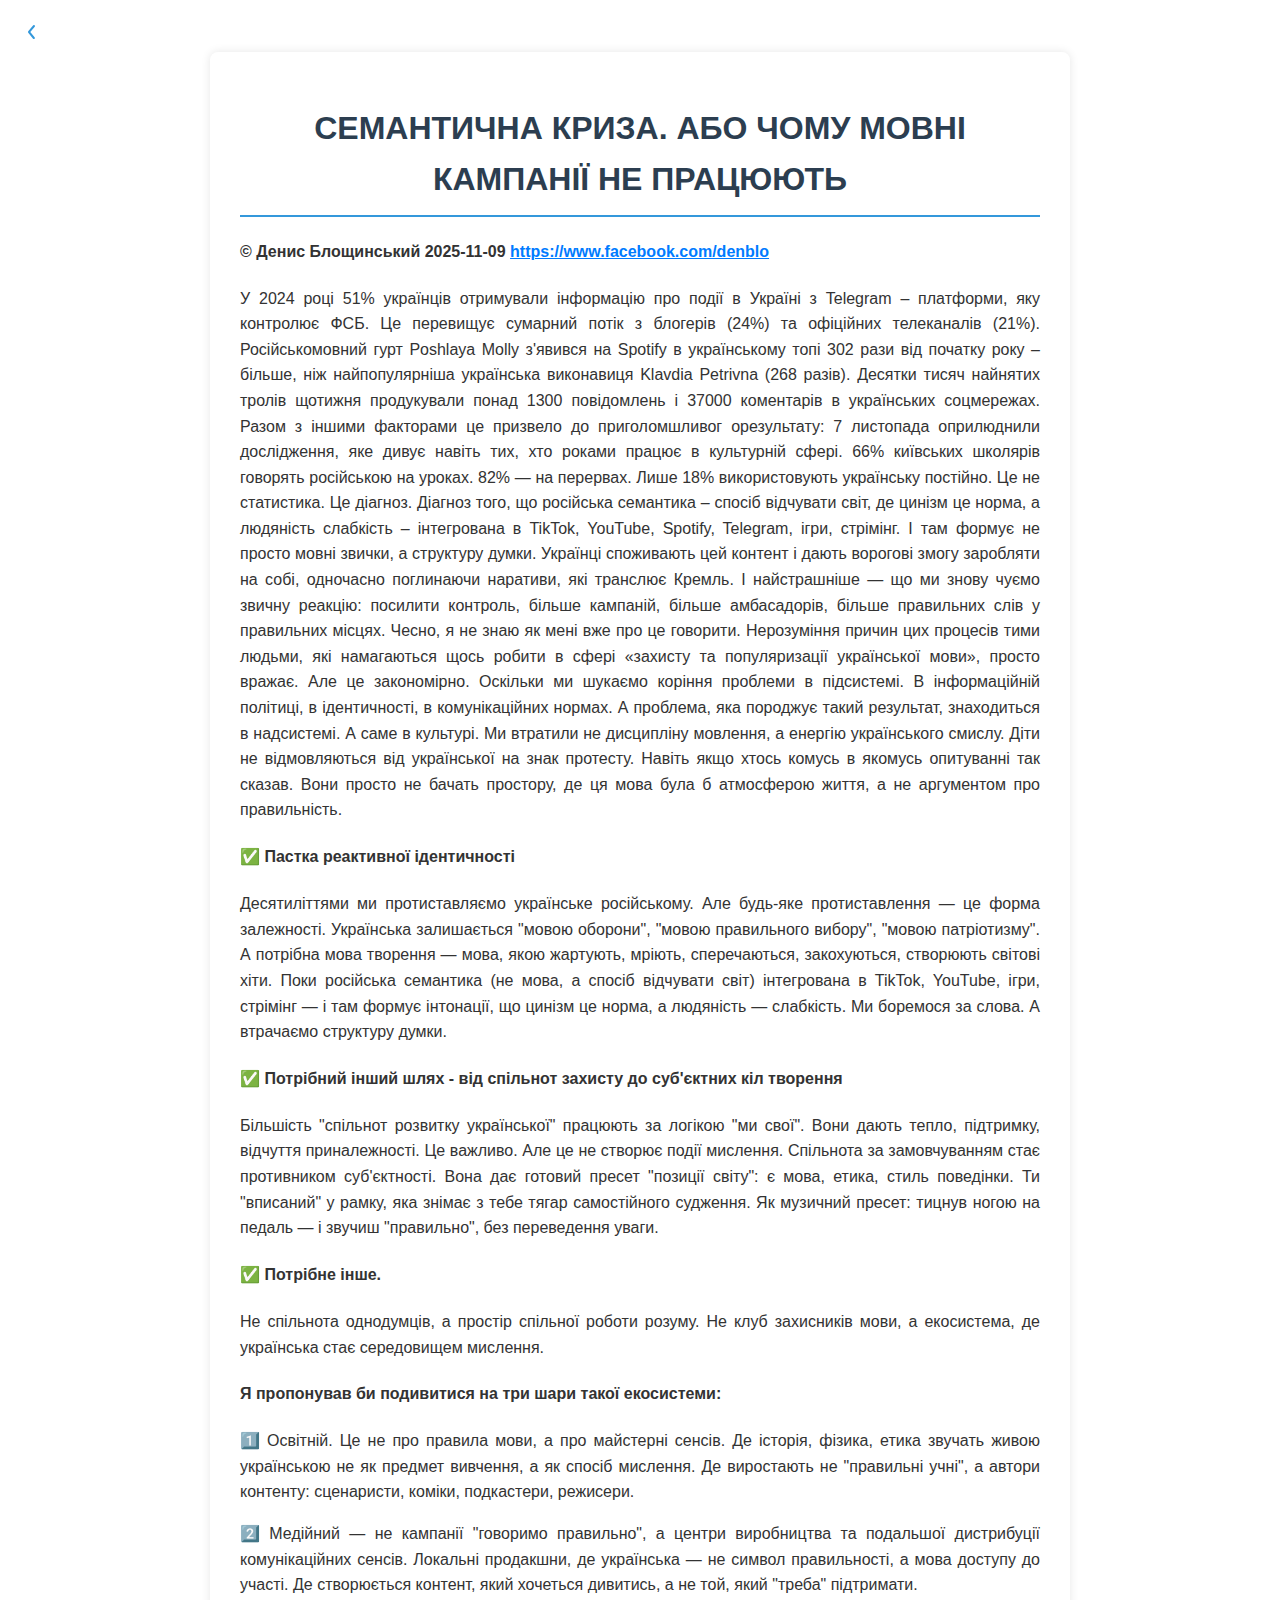
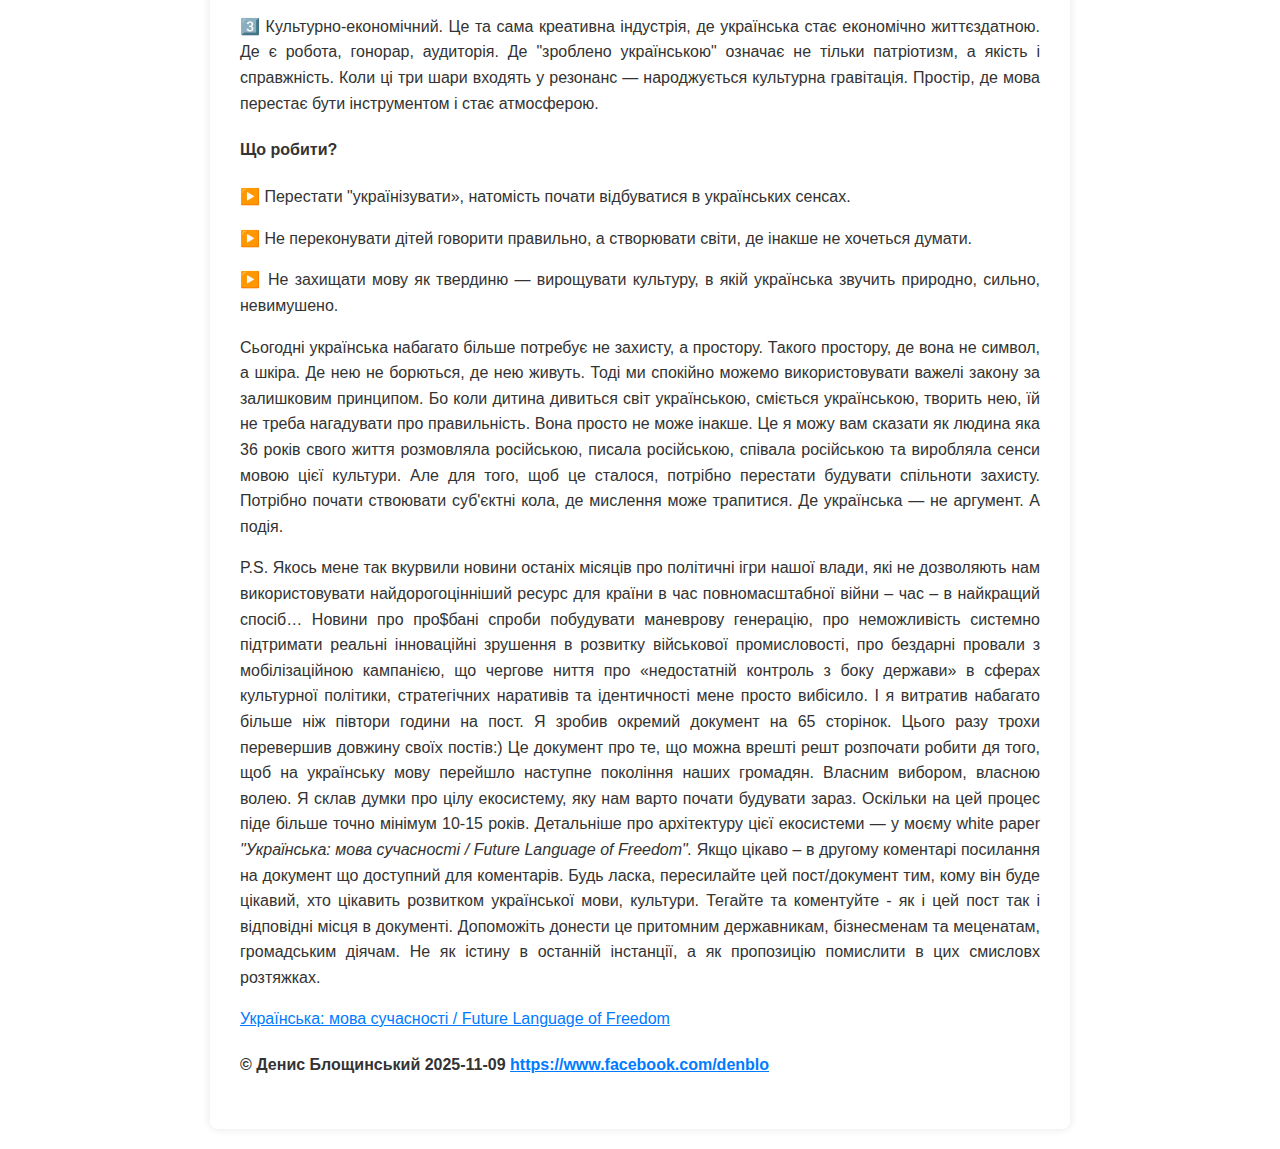
<file: semantic-crisis.html>
<!DOCTYPE html>
<html lang="uk">

<head>
  <meta charset="UTF-8">
  <meta name="viewport" content="width=device-width, initial-scale=1.0">
  <meta name="color-scheme" content="light dark">
  <title>Чому збільшується СЗЧ</title>
  <link rel="stylesheet" href="../styles.css">
</head>

<body>
  <div class="nav">
    <a href="../index.html">
      <svg xmlns="http://www.w3.org/2000/svg" fill="#000000" width="24px" height="24px" viewBox="0 0 24 24"
        style="fill: #3498db;">

        <g data-name="Layer 2">
          <g data-name="arrow-ios-back">
            <rect width="24" height="24" transform="rotate(90 12 12)" opacity="0" />
            <path
              d="M13.83 19a1 1 0 0 1-.78-.37l-4.83-6a1 1 0 0 1 0-1.27l5-6a1 1 0 0 1 1.54 1.28L10.29 12l4.32 5.36a1 1 0 0 1-.78 1.64z" />
          </g>
        </g>
      </svg>
    </a>
  </div>
  <div class="container">
    <h1>СЕМАНТИЧНА КРИЗА. АБО ЧОМУ МОВНІ КАМПАНІЇ НЕ ПРАЦЮЮТЬ</h1>

    <h4>© Денис Блощинський 2025-11-09 <a
        href="https://www.facebook.com/share/p/16RjUMjeAR/">https://www.facebook.com/denblo</a></h4>

    <p>
      У 2024 році 51% українців отримували інформацію про події в Україні з Telegram – платформи, яку контролює ФСБ. Це
      перевищує сумарний потік з блогерів (24%) та офіційних телеканалів (21%). Російськомовний гурт Poshlaya Molly
      з'явився на Spotify в українському топі 302 рази від початку року – більше, ніж найпопулярніша українська
      виконавиця Klavdia Petrivna (268 разів). Десятки тисяч найнятих тролів щотижня продукували понад 1300 повідомлень
      і 37000 коментарів в українських соцмережах.
      Разом з іншими факторами це призвело до приголомшливог орезультату:
      7 листопада оприлюднили дослідження, яке дивує навіть тих, хто роками працює в культурній сфері.
      66% київських школярів говорять російською на уроках.
      82% — на перервах. Лише 18% використовують українську постійно.
      Це не статистика. Це діагноз.
      Діагноз того, що російська семантика – спосіб відчувати світ, де цинізм це норма, а людяність слабкість –
      інтегрована в TikTok, YouTube, Spotify, Telegram, ігри, стрімінг. І там формує не просто мовні звички, а структуру
      думки. Українці споживають цей контент і дають ворогові змогу заробляти на собі, одночасно поглинаючи наративи,
      які транслює Кремль.
      І найстрашніше — що ми знову чуємо звичну реакцію: посилити контроль, більше кампаній, більше амбасадорів, більше
      правильних слів у правильних місцях.
      Чесно, я не знаю як мені вже про це говорити. Нерозуміння причин цих процесів тими людьми, які намагаються щось
      робити в сфері «захисту та популяризації української мови», просто вражає.
      Але це закономірно. Оскільки ми шукаємо коріння проблеми в підсистемі. В інформаційній політиці, в ідентичності, в
      комунікаційних нормах. А проблема, яка породжує такий результат, знаходиться в надсистемі. А саме в культурі.
      Ми втратили не дисципліну мовлення, а енергію українського смислу. Діти не відмовляються від української на знак
      протесту. Навіть якщо хтось комусь в якомусь опитуванні так сказав. Вони просто не бачать простору, де ця мова
      була б атмосферою життя, а не аргументом про правильність.
    </p>
    <h4>✅ Пастка реактивної ідентичності</h4>
    <p>Десятиліттями ми протиставляємо українське російському. Але будь-яке протиставлення — це форма залежності.
      Українська залишається "мовою оборони", "мовою правильного вибору", "мовою патріотизму". А потрібна мова творення
      —
      мова, якою жартують, мріють, сперечаються, закохуються, створюють світові хіти. Поки російська семантика (не мова,
      а спосіб відчувати світ) інтегрована в TikTok, YouTube, ігри, стрімінг — і там формує інтонації, що цинізм це
      норма, а людяність — слабкість. Ми боремося за слова. А втрачаємо структуру думки.
    </p>
    <h4>✅ Потрібний інший шлях - від спільнот захисту до суб'єктних кіл творення</h4>
    <p>
      Більшість "спільнот розвитку української" працюють за логікою "ми свої". Вони дають тепло, підтримку,
      відчуття
      приналежності. Це важливо. Але це не створює події мислення.
      Спільнота за замовчуванням стає противником суб'єктності. Вона дає готовий пресет "позиції світу": є мова, етика,
      стиль поведінки. Ти "вписаний" у рамку, яка знімає з тебе тягар самостійного судження. Як музичний пресет: тицнув
      ногою на педаль — і звучиш "правильно", без переведення уваги.
    </p>
    <h4>✅ Потрібне інше.</h4>
    <p>
      Не спільнота однодумців, а простір спільної роботи розуму. Не клуб захисників мови, а екосистема, де українська
      стає середовищем мислення.
    </p>

    <h4>Я пропонував би подивитися на три шари такої екосистеми:</h4>

    <p>1️⃣ Освітній. Це не про правила мови, а про майстерні сенсів. Де історія, фізика, етика звучать живою українською
      не
      як предмет вивчення, а як спосіб мислення. Де виростають не "правильні учні", а автори контенту: сценаристи,
      коміки,
      подкастери, режисери.
    </p>
    <p>2️⃣ Медійний — не кампанії "говоримо правильно", а центри виробництва та подальшої дистрибуції комунікаційних
      сенсів. Локальні продакшни, де українська — не символ правильності, а мова доступу до участі. Де створюється
      контент, який хочеться дивитись, а не той, який "треба" підтримати.
    </p>
    <p>3️⃣ Культурно-економічний. Це та сама креативна індустрія, де українська стає економічно життєздатною. Де є
      робота,
      гонорар, аудиторія. Де "зроблено українською" означає не тільки патріотизм, а якість і справжність.
      Коли ці три шари входять у резонанс — народжується культурна гравітація. Простір, де мова перестає бути
      інструментом
      і стає атмосферою.
    </p>

    <h4>Що робити?</h4>

    <p>▶️ Перестати "українізувати», натомість почати відбуватися в українських сенсах.</p>
    <p>▶️ Не переконувати дітей говорити правильно, а створювати світи, де інакше не хочеться думати.</p>
    <p>▶️ Не захищати мову як твердиню — вирощувати культуру, в якій українська звучить природно, сильно, невимушено.
    </p>
    <p>Сьогодні українська набагато більше потребує не захисту, а простору. Такого простору, де вона не символ, а шкіра.
      Де нею не борються, де нею живуть.
      Тоді ми спокійно можемо використовувати важелі закону за залишковим принципом. Бо коли дитина дивиться світ
      українською, сміється українською, творить нею, їй не треба нагадувати про правильність. Вона просто не може
      інакше.
      Це я можу вам сказати як людина яка 36 років свого життя розмовляла російською, писала російською, співала
      російською та виробляла сенси мовою цієї культури.
      Але для того, щоб це сталося, потрібно перестати будувати спільноти захисту. Потрібно почати ствоювати суб'єктні
      кола, де мислення може трапитися.
      Де українська — не аргумент. А подія.
    </p>

    <p>
      P.S. Якось мене так вкурвили новини останіх місяців про політичні ігри нашої влади, які не дозволяють нам
      використовувати найдорогоцінніший ресурс для країни в час повномасштабної війни – час – в найкращий спосіб… Новини
      про про$бані спроби побудувати маневрову генерацію, про неможливість системно підтримати реальні інноваційні
      зрушення в розвитку військової промисловості, про бездарні провали з мобілізаційною кампанією, що чергове ниття
      про
      «недостатній контроль з боку держави» в сферах культурної політики, стратегічних наративів та ідентичності мене
      просто вибісило. І я витратив набагато більше ніж півтори години на пост.
      Я зробив окремий документ на 65 сторінок. Цього разу трохи перевершив довжину своїх постів:)
      Це документ про те, що можна врешті решт розпочати робити дя того, щоб на українську мову перейшло наступне
      покоління наших громадян. Власним вибором, власною волею.
      Я склав думки про цілу екосистему, яку нам варто почати будувати зараз. Оскільки на цей процес піде більше точно
      мінімум 10-15 років. Детальніше про архітектуру цієї екосистеми — у моєму white paper
      <i>"Українська: мова сучасності / Future Language of Freedom".</i>
      Якщо цікаво – в другому коментарі посилання на документ що доступний для коментарів.
      Будь ласка, пересилайте цей пост/документ тим, кому він буде цікавий, хто цікавить розвитком української мови,
      культури. Тегайте та коментуйте - як і цей пост так і відповідні місця в документі.
      Допоможіть донести це притомним державникам, бізнесменам та меценатам, громадським діячам. Не як істину в останній
      інстанції, а як пропозицію помислити в цих смисловх розтяжках.
    </p>

    <a href="https://docs.google.com/document/d/1X24o1taTZRHI_4xQIpeFNYaDMJ5O3bHSfcwD-ah5veA/edit?usp=sharing"
      target="_blank">Українська:
      мова сучасності / Future Language of Freedom</a>

    <h4>© Денис Блощинський 2025-11-09 <a
        href="https://www.facebook.com/share/p/16RjUMjeAR/">https://www.facebook.com/denblo</a></h4>
  </div>
</body>

</html>
</file>
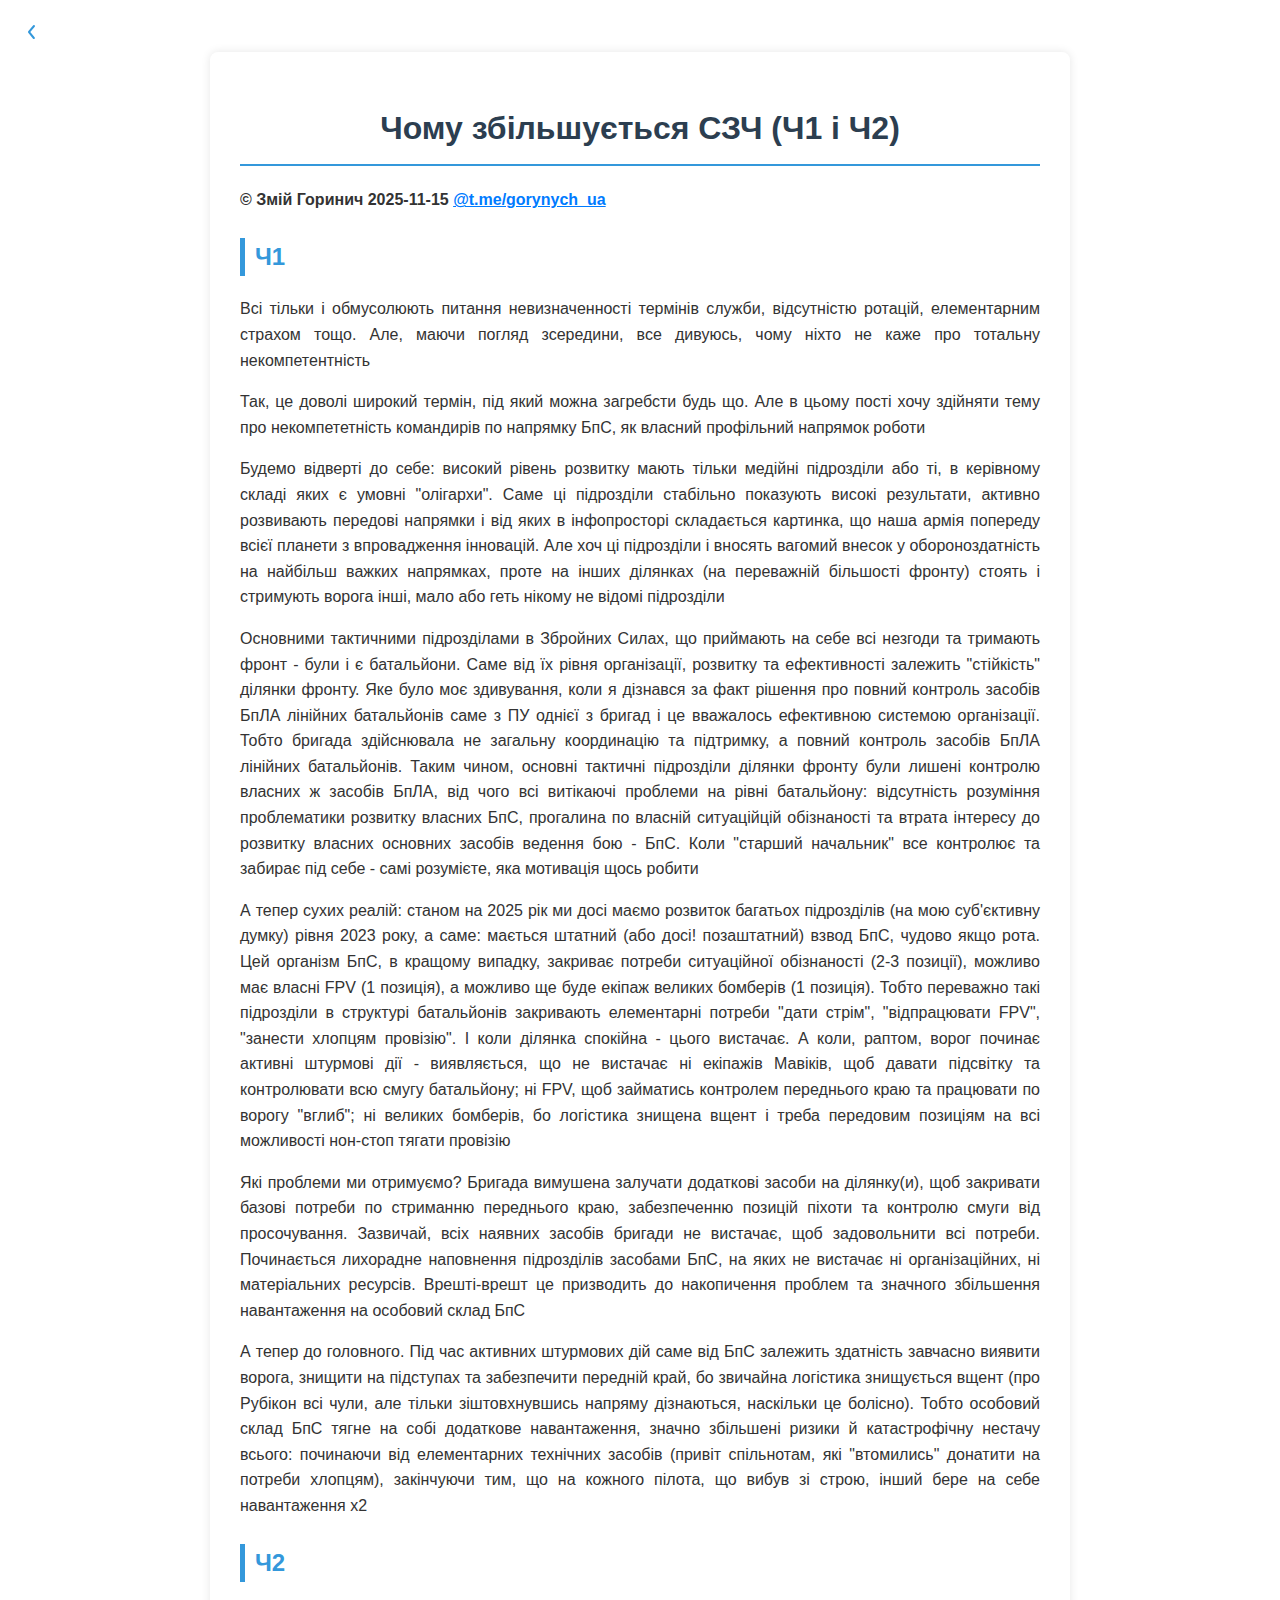
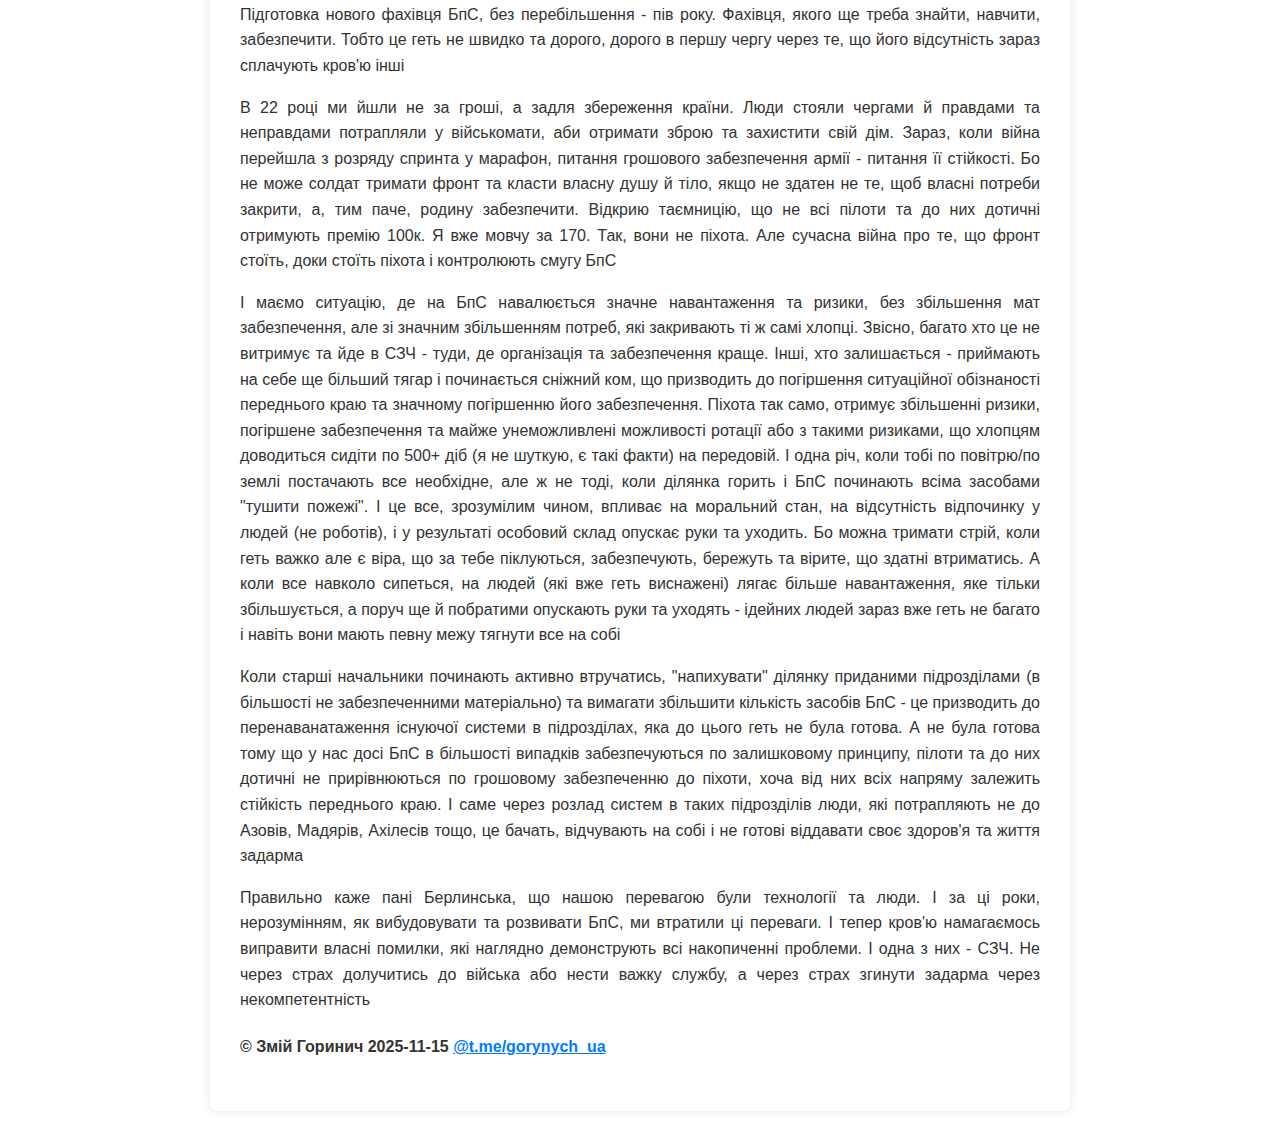
<file: why-se-ze-che.html>
<!DOCTYPE html>
<html lang="uk">

<head>
  <meta charset="UTF-8">
  <meta name="viewport" content="width=device-width, initial-scale=1.0">
  <meta name="color-scheme" content="light dark">
  <title>Чому збільшується СЗЧ</title>
  <link rel="stylesheet" href="styles.css">
</head>

<body>
  <div class="nav">
    <a href="./index.html">
      <svg xmlns="http://www.w3.org/2000/svg" fill="#000000" width="24px" height="24px" viewBox="0 0 24 24"
        style="fill: #3498db;">

        <g data-name="Layer 2">
          <g data-name="arrow-ios-back">
            <rect width="24" height="24" transform="rotate(90 12 12)" opacity="0" />
            <path
              d="M13.83 19a1 1 0 0 1-.78-.37l-4.83-6a1 1 0 0 1 0-1.27l5-6a1 1 0 0 1 1.54 1.28L10.29 12l4.32 5.36a1 1 0 0 1-.78 1.64z" />
          </g>
        </g>
      </svg>
    </a>
  </div>
  <div class="container">
    <h1>Чому збільшується СЗЧ (Ч1 і Ч2)</h1>
    <h4>© Змій Горинич 2025-11-15 <a href="https://t.me/gorynych_ua/420">@t.me/gorynych_ua</a></h4>

    <h2>Ч1</h2>

    <p>Всі тільки і обмусолюють питання невизначенності термінів служби, відсутністю ротацій, елементарним страхом тощо.
      Але, маючи погляд зсередини, все дивуюсь, чому ніхто не каже про тотальну некомпетентність</p>

    <p>Так, це доволі широкий термін, під який можна загребсти будь що. Але в цьому пості хочу здійняти тему про
      некомпететність командирів по напрямку БпС, як власний профільний напрямок роботи</p>

    <p>Будемо відверті до себе: високий рівень розвитку мають тільки медійні підрозділи або ті, в керівному складі яких
      є
      умовні "олігархи". Саме ці підрозділи стабільно показують високі результати, активно розвивають передові напрямки
      і
      від яких в інфопросторі складається картинка, що наша армія попереду всієї планети з впровадження інновацій. Але
      хоч
      ці підрозділи і вносять вагомий внесок у обороноздатність на найбільш важких напрямках, проте на інших ділянках
      (на
      переважній більшості фронту) стоять і стримують ворога інші, мало або геть нікому не відомі підрозділи</p>

    <p>Основними тактичними підрозділами в Збройних Силах, що приймають на себе всі незгоди та тримають фронт - були і є
      батальйони. Саме від їх рівня організації, розвитку та ефективності залежить "стійкість" ділянки фронту. Яке було
      моє здивування, коли я дізнався за факт рішення про повний контроль засобів БпЛА лінійних батальйонів саме з ПУ
      однієї з бригад і це вважалось ефективною системою організації. Тобто бригада здійснювала не загальну координацію
      та
      підтримку, а повний контроль засобів БпЛА лінійних батальйонів. Таким чином, основні тактичні підрозділи ділянки
      фронту були лишені контролю власних ж засобів БпЛА, від чого всі витікаючі проблеми на рівні батальйону:
      відсутність
      розуміння проблематики розвитку власних БпС, прогалина по власній ситуаційцій обізнаності та втрата інтересу до
      розвитку власних основних засобів ведення бою - БпС. Коли "старший начальник" все контролює та забирає під себе -
      самі розумієте, яка мотивація щось робити</p>

    <p>А тепер сухих реалій: станом на 2025 рік ми досі маємо розвиток багатьох підрозділів (на мою суб'єктивну думку)
      рівня 2023 року, а саме: мається штатний (або досі! позаштатний) взвод БпС, чудово якщо рота. Цей організм БпС, в
      кращому випадку, закриває потреби ситуаційної обізнаності (2-3 позиції), можливо має власні FPV (1 позиція), а
      можливо ще буде екіпаж великих бомберів (1 позиція). Тобто переважно такі підрозділи в структурі батальйонів
      закривають елементарні потреби "дати стрім", "відпрацювати FPV", "занести хлопцям провізію". І коли ділянка
      спокійна
      - цього вистачає. А коли, раптом, ворог починає активні штурмові дії - виявляється, що не вистачає ні екіпажів
      Мавіків, щоб давати підсвітку та контролювати всю смугу батальйону; ні FPV, щоб займатись контролем переднього
      краю
      та працювати по ворогу "вглиб"; ні великих бомберів, бо логістика знищена вщент і треба передовим позиціям на всі
      можливості нон-стоп тягати провізію</p>

    <p>Які проблеми ми отримуємо? Бригада вимушена залучати додаткові засоби на ділянку(и), щоб закривати базові потреби
      по
      стриманню переднього краю, забезпеченню позицій піхоти та контролю смуги від просочування. Зазвичай, всіх наявних
      засобів бригади не вистачає, щоб задовольнити всі потреби. Починається лихорадне наповнення підрозділів засобами
      БпС, на яких не вистачає ні організаційних, ні матеріальних ресурсів. Врешті-врешт це призводить до накопичення
      проблем та значного збільшення навантаження на особовий склад БпС</p>

    <p>А тепер до головного. Під час активних штурмових дій саме від БпС залежить здатність завчасно виявити ворога,
      знищити на підступах та забезпечити передній край, бо звичайна логістика знищується вщент (про Рубікон всі чули,
      але
      тільки зіштовхнувшись напряму дізнаються, наскільки це болісно). Тобто особовий склад БпС тягне на собі додаткове
      навантаження, значно збільшені ризики й катастрофічну нестачу всього: починаючи від елементарних технічних засобів
      (привіт спільнотам, які "втомились" донатити на потреби хлопцям), закінчуючи тим, що на кожного пілота, що вибув
      зі
      строю, інший бере на себе навантаження х2</p>

    <h2>Ч2</h2>

    <p>Підготовка нового фахівця БпС, без перебільшення - пів року. Фахівця, якого ще треба знайти, навчити,
      забезпечити. Тобто це геть не швидко та дорого, дорого в першу чергу через те, що його відсутність зараз сплачують
      кров'ю інші</p>

    <p>В 22 році ми йшли не за гроші, а задля збереження країни. Люди стояли чергами й правдами та неправдами потрапляли
      у військомати, аби отримати зброю та захистити свій дім. Зараз, коли війна перейшла з розряду спринта у марафон,
      питання грошового забезпечення армії - питання її стійкості. Бо не може солдат тримати фронт та класти власну душу
      й тіло, якщо не здатен не те, щоб власні потреби закрити, а, тим паче, родину забезпечити. Відкрию таємницію, що
      не всі пілоти та до них дотичні отримують премію 100к. Я вже мовчу за 170. Так, вони не піхота. Але сучасна війна
      про те, що фронт стоїть, доки стоїть піхота і контролюють смугу БпС</p>

    <p>І маємо ситуацію, де на БпС навалюється значне навантаження та ризики, без збільшення мат забезпечення, але зі
      значним збільшенням потреб, які закривають ті ж самі хлопці. Звісно, багато хто це не витримує та йде в СЗЧ -
      туди, де організація та забезпечення краще. Інші, хто залишається - приймають на себе ще більший тягар і
      починається сніжний ком, що призводить до погіршення ситуаційної обізнаності переднього краю та значному
      погіршенню його забезпечення. Піхота так само, отримує збільшенні ризики, погіршене забезпечення та майже
      унеможливлені можливості ротації або з такими ризиками, що хлопцям доводиться сидіти по 500+ діб (я не шуткую, є
      такі факти) на передовій. І одна річ, коли тобі по повітрю/по землі постачають все необхідне, але ж не тоді, коли
      ділянка горить і БпС починають всіма засобами "тушити пожежі". І це все, зрозумілим чином, впливає на моральний
      стан, на відсутність відпочинку у людей (не роботів), і у результаті особовий склад опускає руки та уходить. Бо
      можна тримати стрій, коли геть важко але є віра, що за тебе піклуються, забезпечують, бережуть та вірите, що
      здатні втриматись. А коли все навколо сипеться, на людей (які вже геть виснажені) лягає більше навантаження, яке
      тільки збільшується, а поруч ще й побратими опускають руки та уходять - ідейних людей зараз вже геть не багато і
      навіть вони мають певну межу тягнути все на собі</p>

    <p>Коли старші начальники починають активно втручатись, "напихувати" ділянку приданими підрозділами (в більшості не
      забезпеченними матеріально) та вимагати збільшити кількість засобів БпС - це призводить до перенаванатаження
      існуючої системи в підрозділах, яка до цього геть не була готова. А не була готова тому що у нас досі БпС в
      більшості випадків забезпечуються по залишковому принципу, пілоти та до них дотичні не прирівнюються по грошовому
      забезпеченню до піхоти, хоча від них всіх напряму залежить стійкість переднього краю. І саме через розлад систем в
      таких підрозділів люди, які потрапляють не до Азовів, Мадярів, Ахілесів тощо, це бачать, відчувають на собі і не
      готові віддавати своє здоров'я та життя задарма</p>

    <p>Правильно каже пані Берлинська, що нашою перевагою були технології та люди. І за ці роки, нерозумінням, як
      вибудовувати та розвивати БпС, ми втратили ці переваги. І тепер кров'ю намагаємось виправити власні помилки, які
      наглядно демонструють всі накопиченні проблеми. І одна з них - СЗЧ. Не через страх долучитись до війська або нести
      важку службу, а через страх згинути задарма через некомпетентність</p>

    <h4>© Змій Горинич 2025-11-15 <a href="https://t.me/gorynych_ua/420">@t.me/gorynych_ua</a></h4>

  </div>
</body>

</html>
</file>
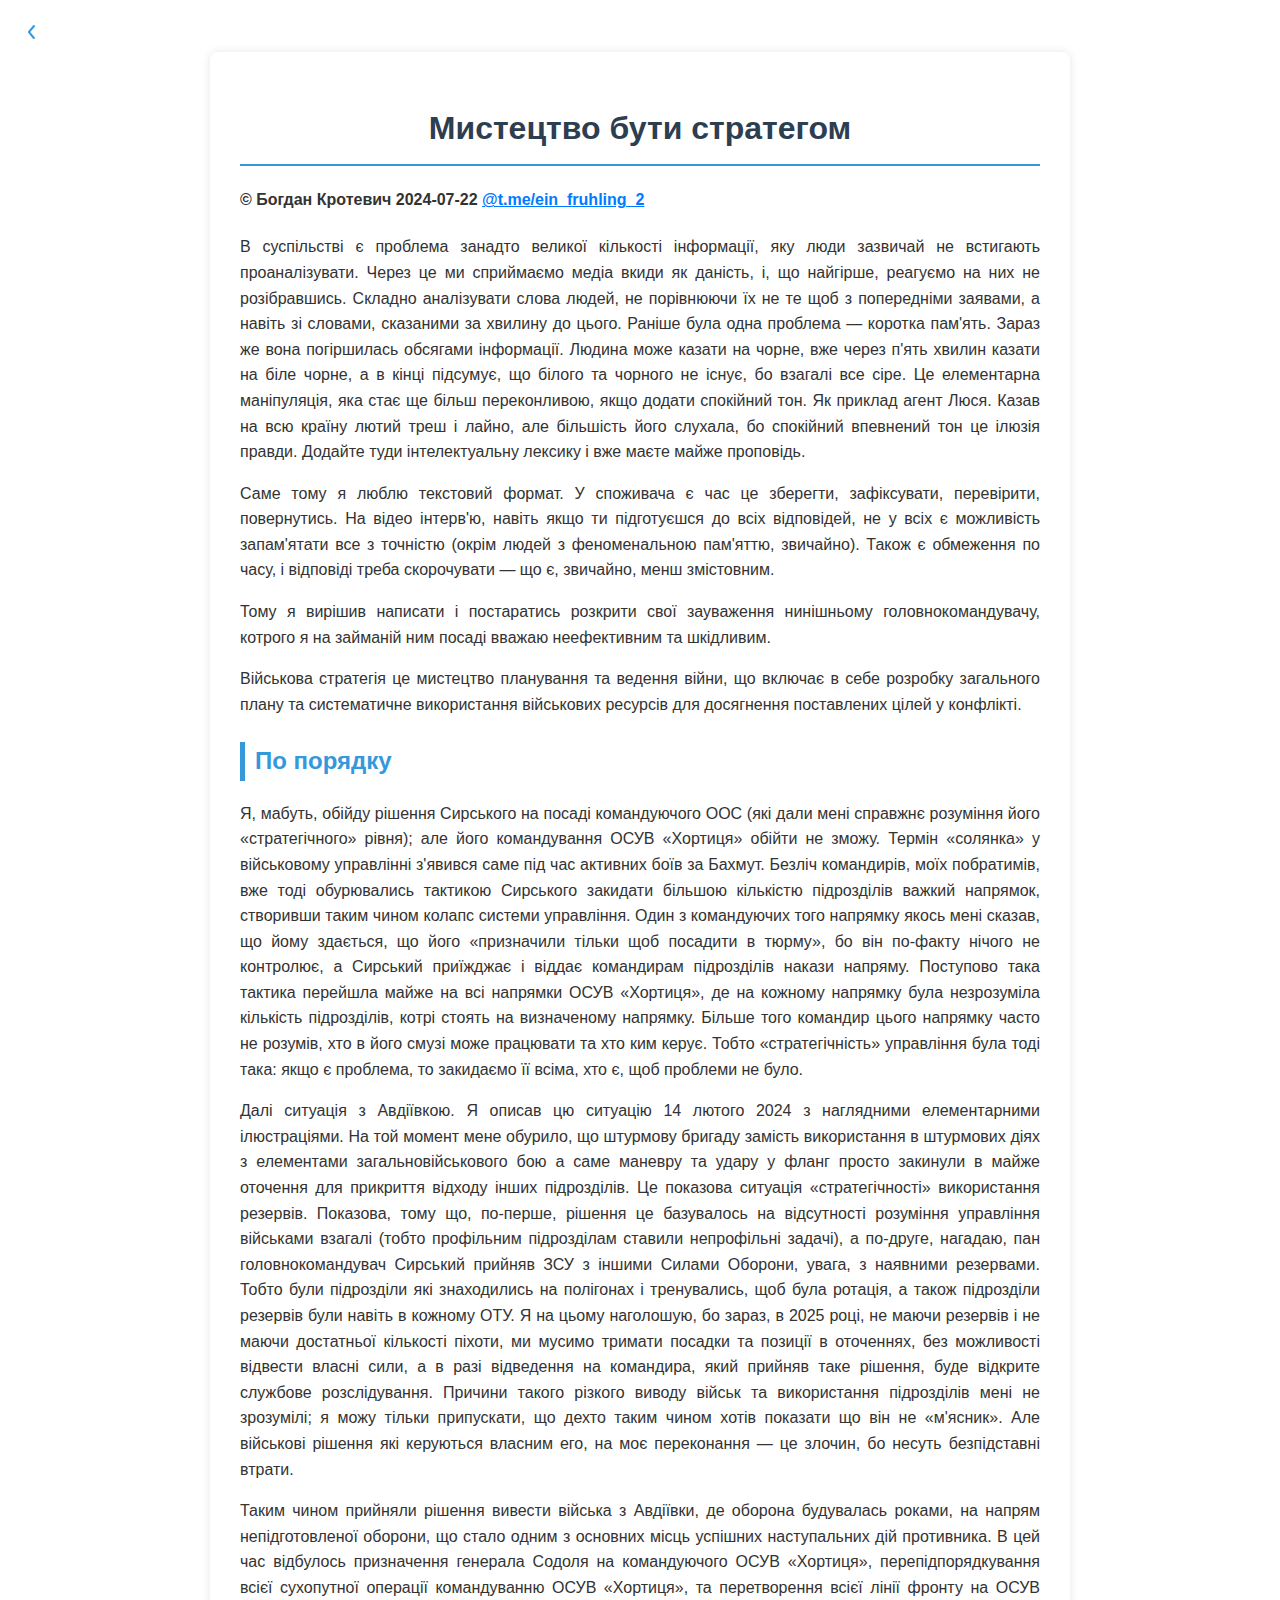
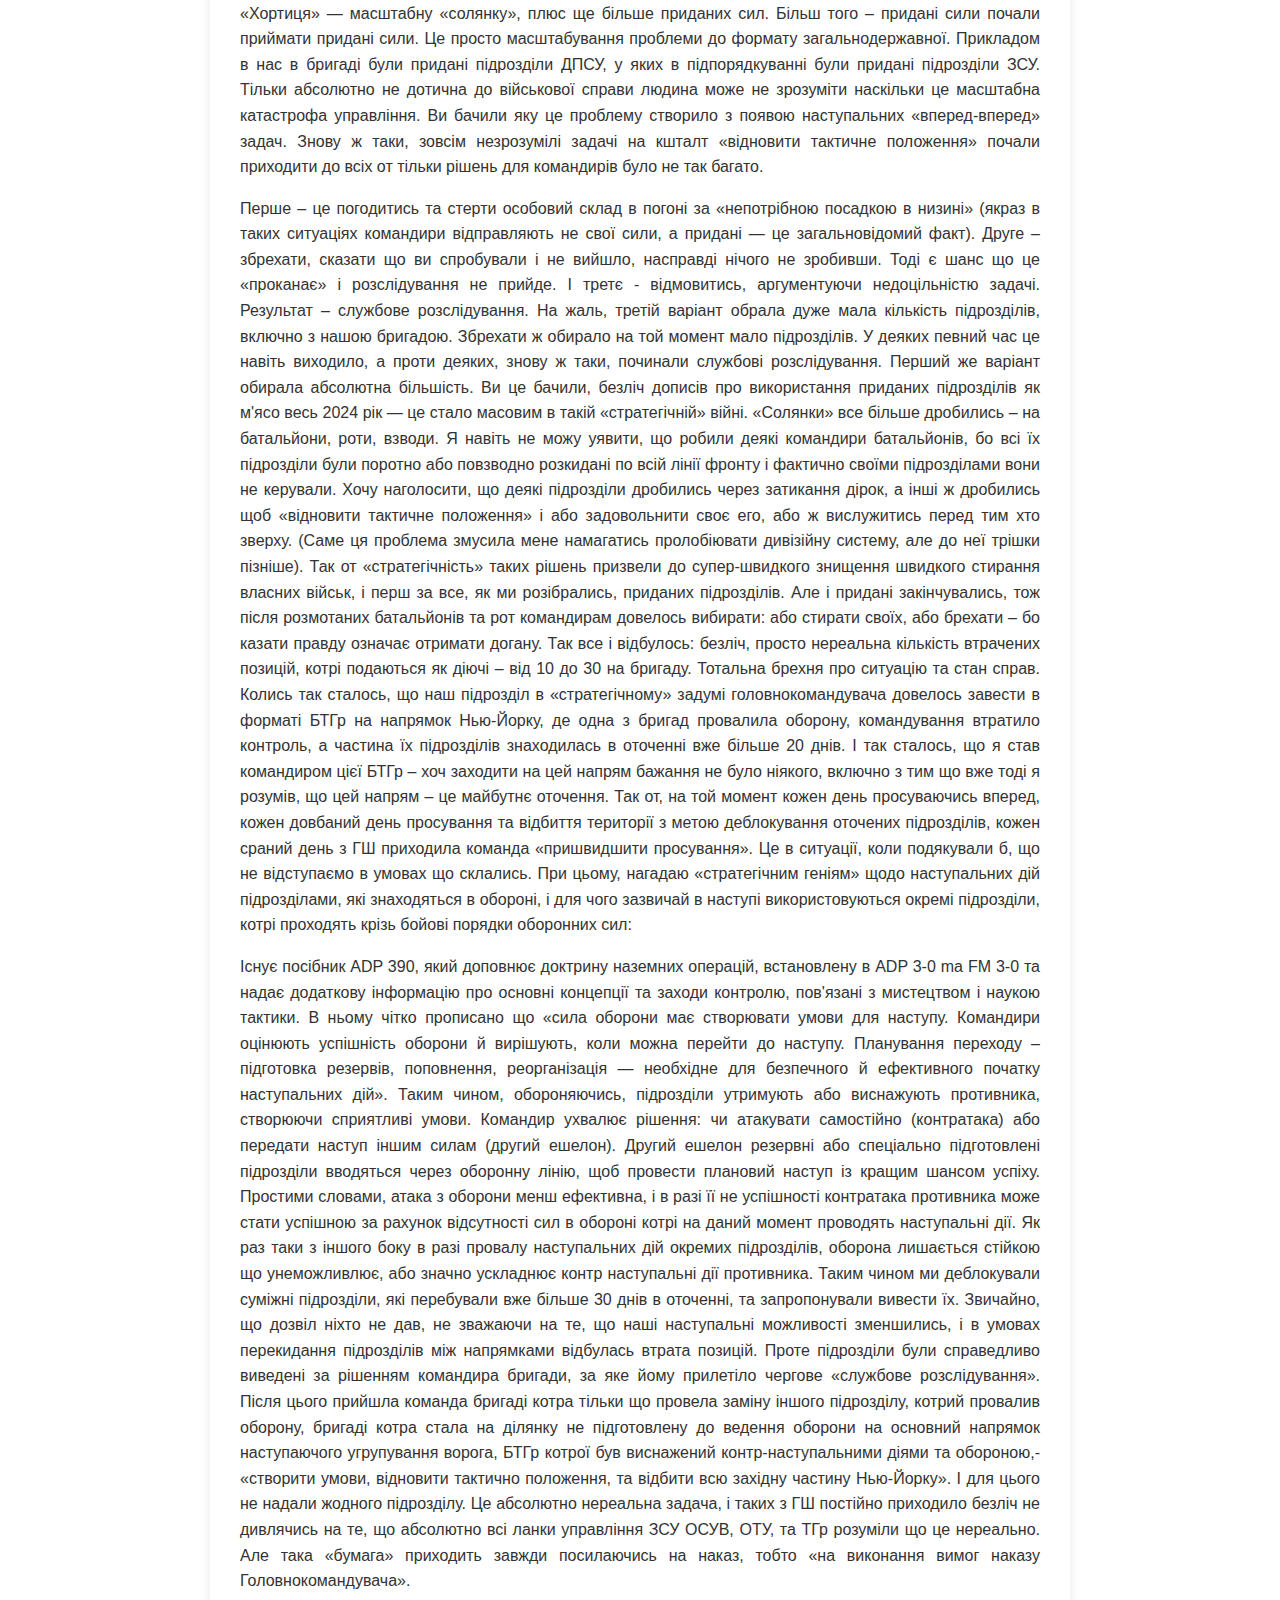
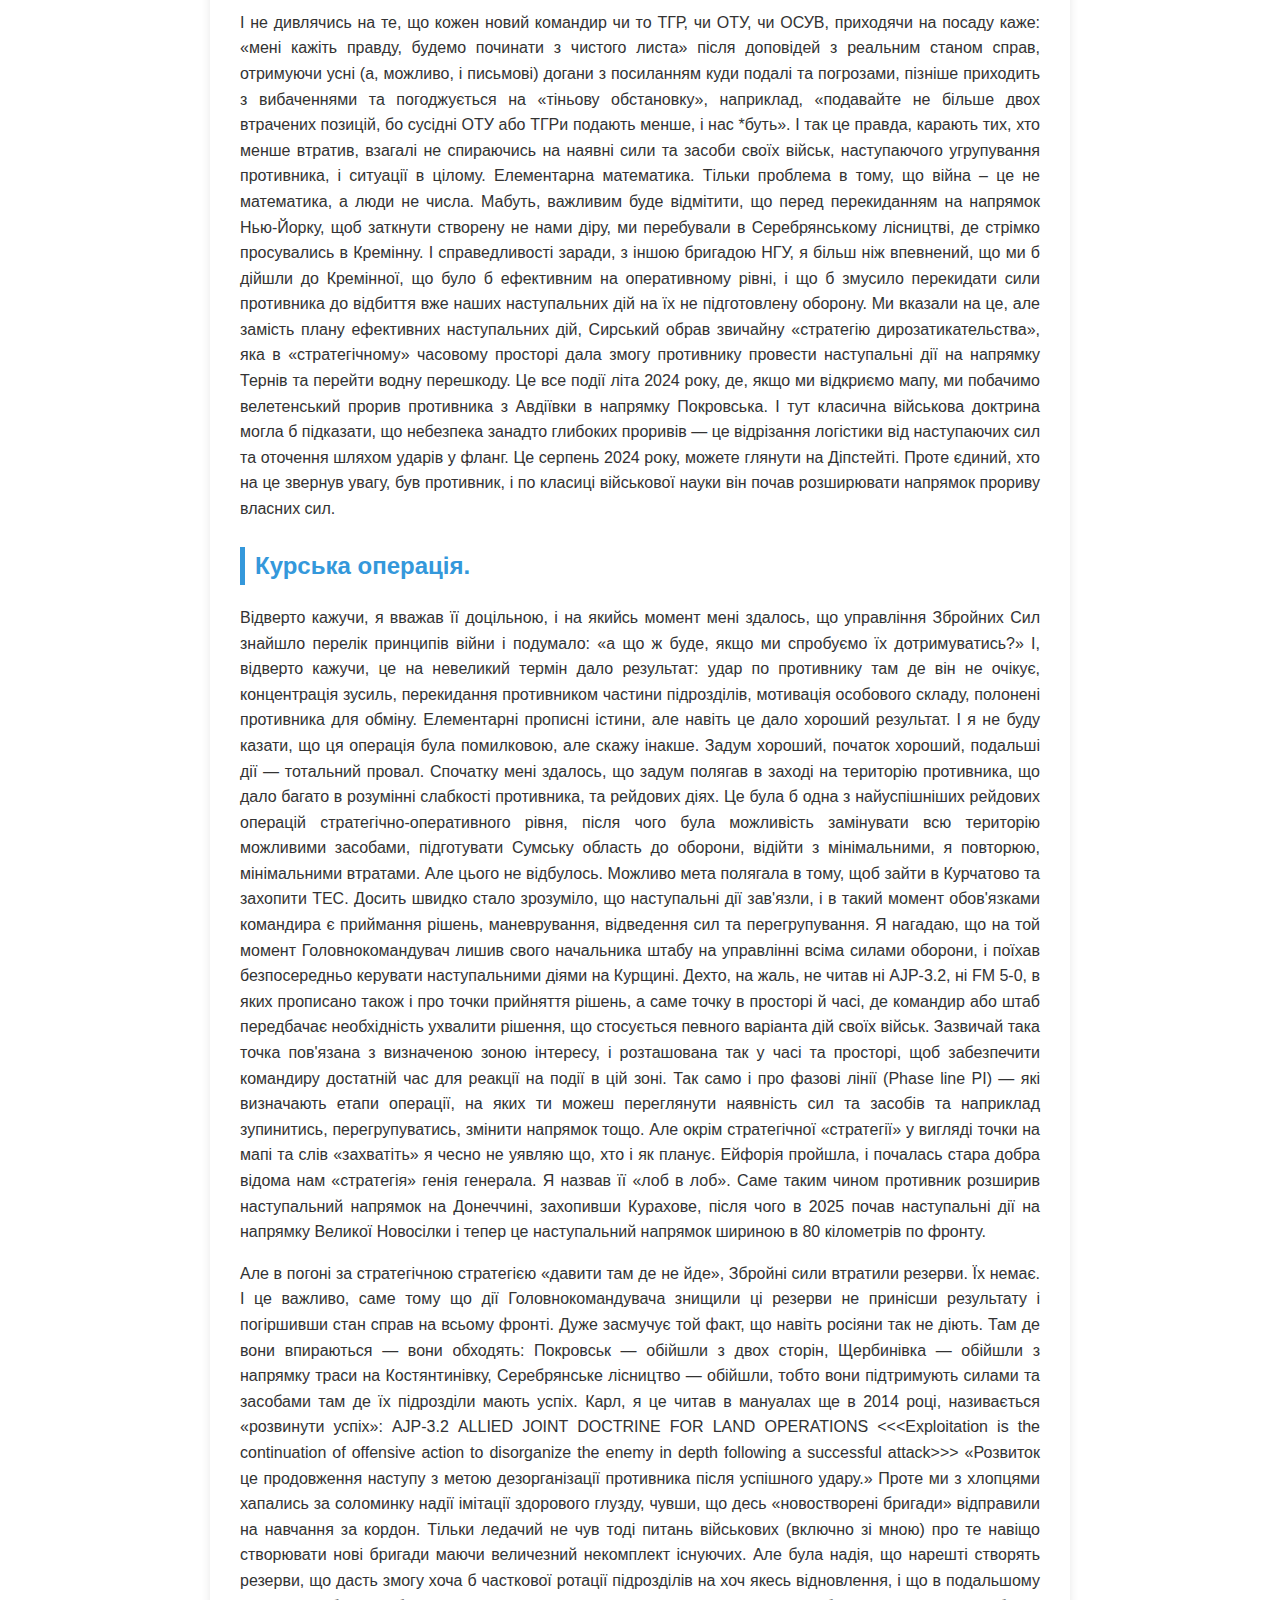
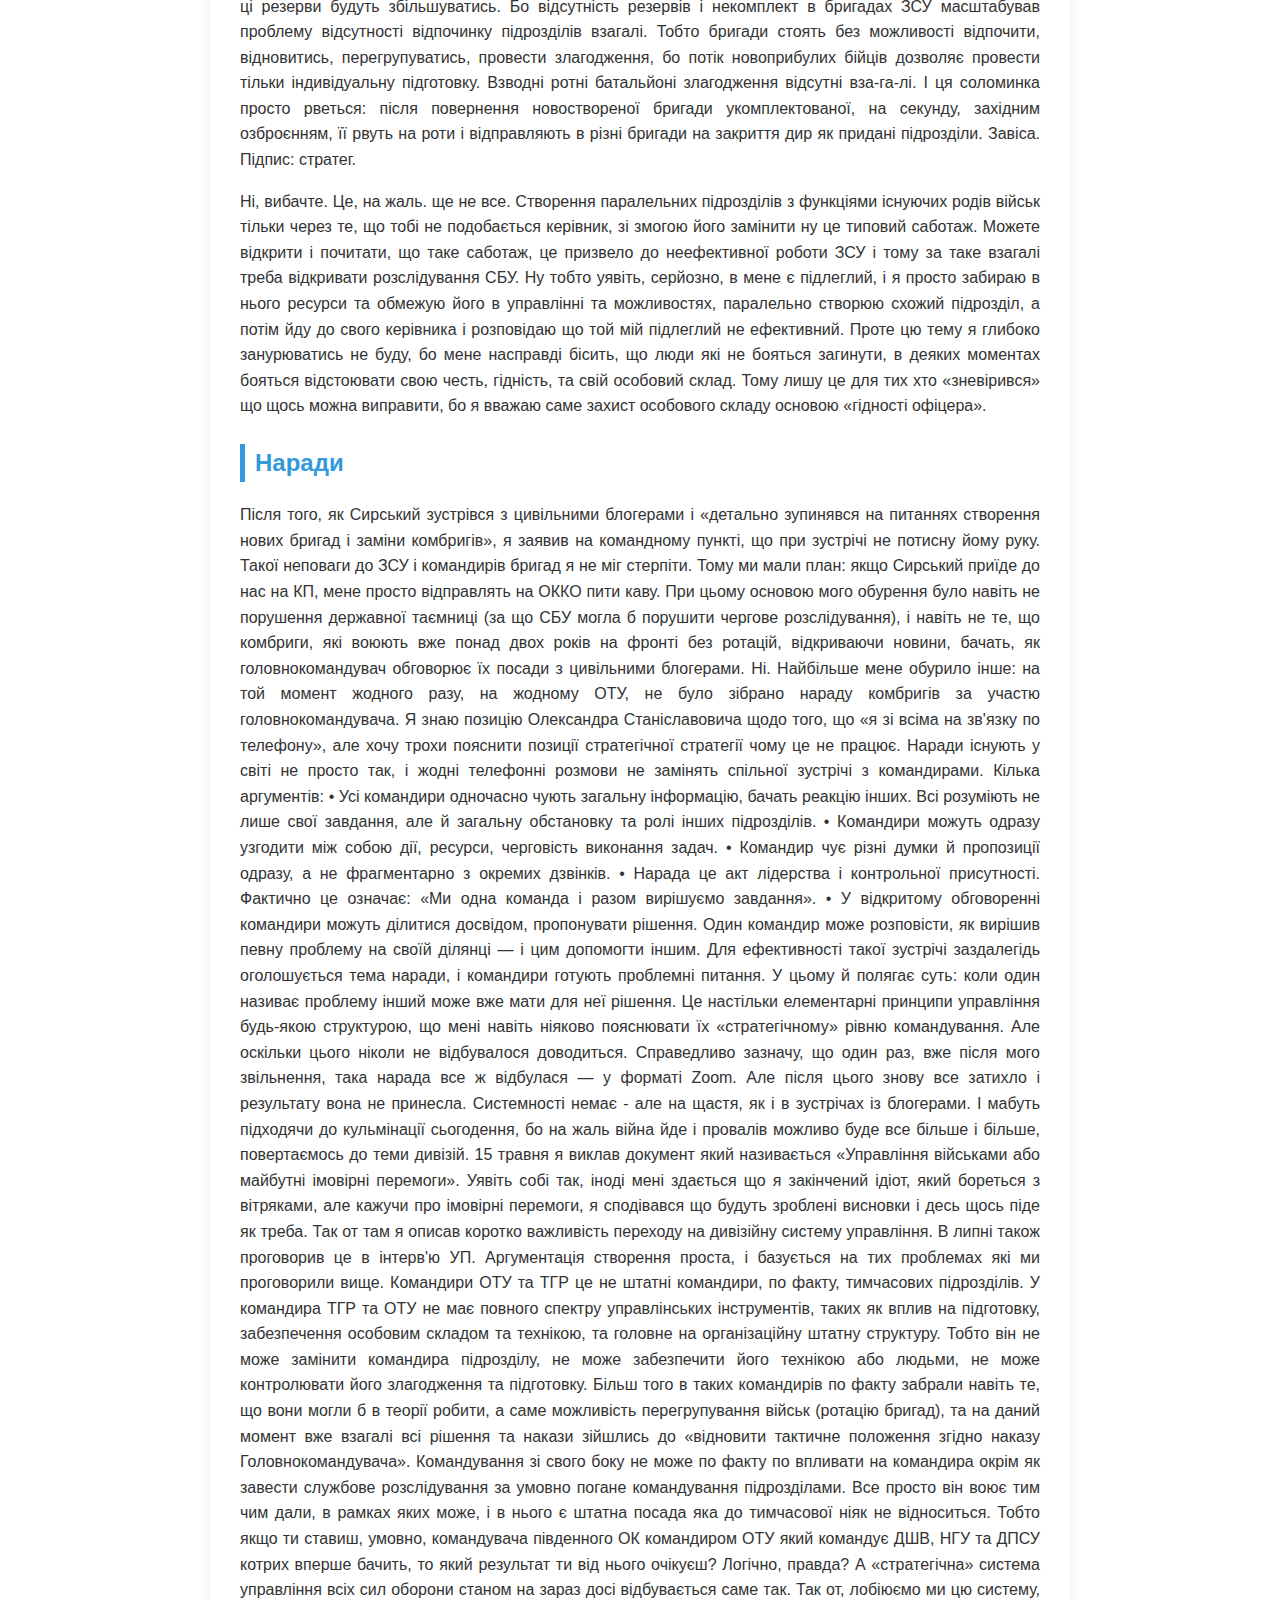
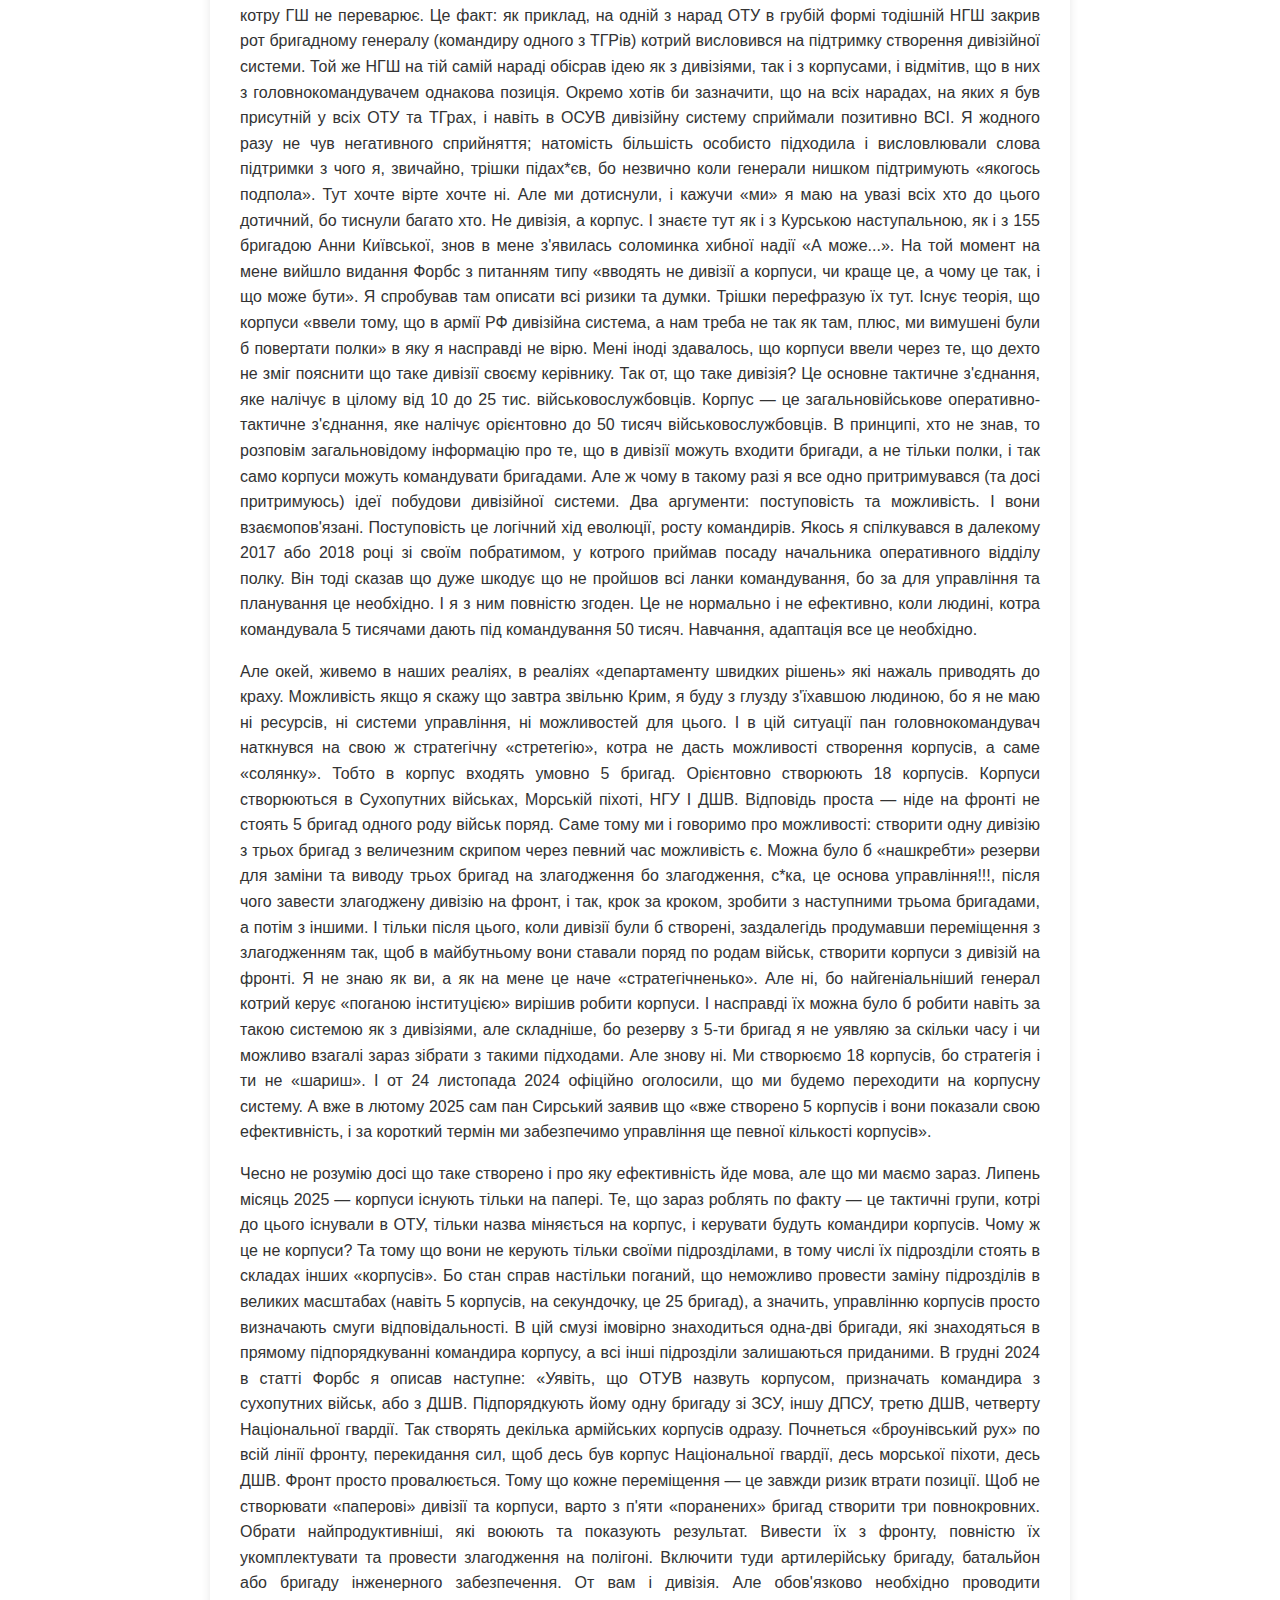
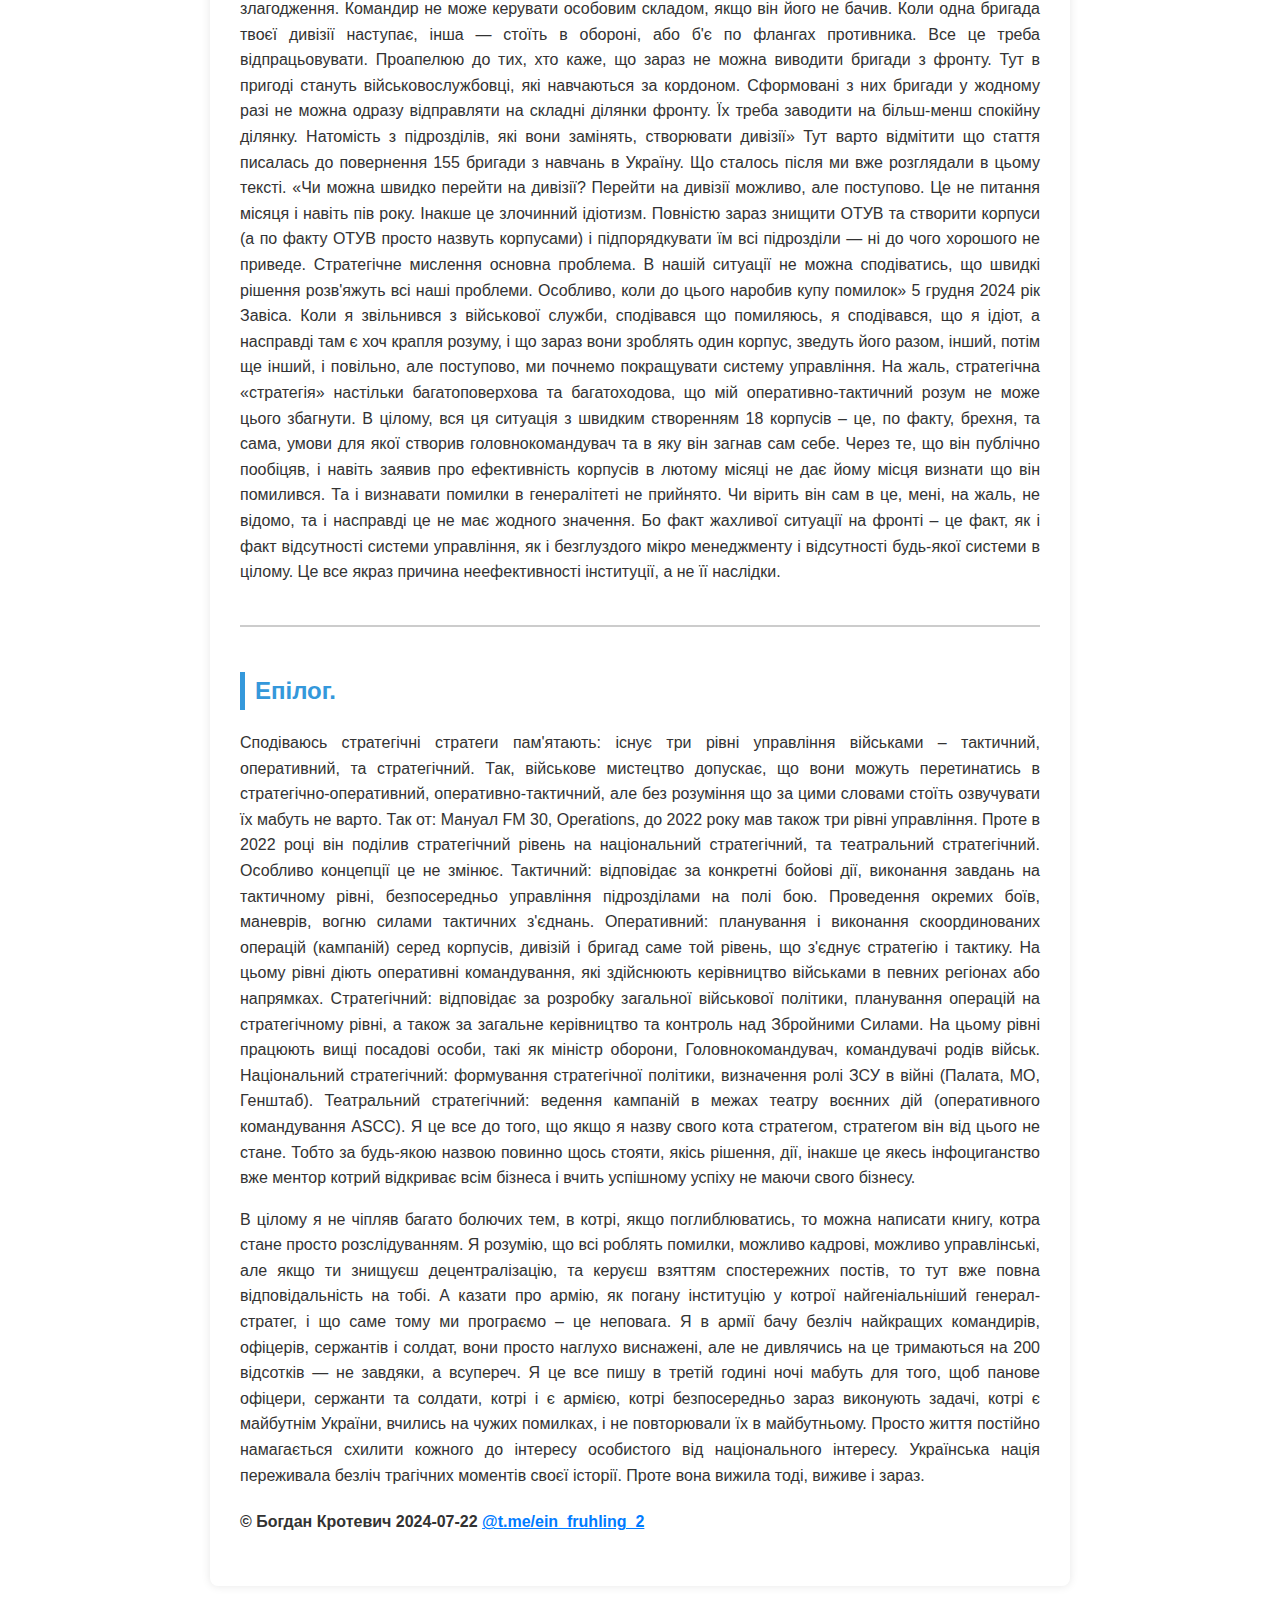
<file: articles/art-of-strategy.html>
<!DOCTYPE html>
<html lang="uk">

<head>
  <meta charset="UTF-8">
  <meta name="viewport" content="width=device-width, initial-scale=1.0">
  <meta name="color-scheme" content="light dark">
  <title>Мистецтво бути стратегом</title>
  <link rel="stylesheet" href="../styles.css">
</head>

<body>
  <div class="nav">
    <a href="../index.html">
      <svg xmlns="http://www.w3.org/2000/svg" fill="#000000" width="24px" height="24px" viewBox="0 0 24 24"
        style="fill: #3498db;">

        <g data-name="Layer 2">
          <g data-name="arrow-ios-back">
            <rect width="24" height="24" transform="rotate(90 12 12)" opacity="0" />
            <path
              d="M13.83 19a1 1 0 0 1-.78-.37l-4.83-6a1 1 0 0 1 0-1.27l5-6a1 1 0 0 1 1.54 1.28L10.29 12l4.32 5.36a1 1 0 0 1-.78 1.64z" />
          </g>
        </g>
      </svg>
    </a>
  </div>
  <div class="container">
    <h1>Мистецтво бути стратегом</h1>
    <h4>© Богдан Кротевич 2024-07-22 <a href="https://t.me/ein_fruhling_2/463">@t.me/ein_fruhling_2</a></h4>

    <p>В суспільстві є проблема занадто великої кількості інформації, яку люди зазвичай не встигають проаналізувати.
      Через це ми сприймаємо медіа вкиди як даність, і, що найгірше, реагуємо на них не розібравшись. Складно
      аналізувати слова людей, не порівнюючи їх не те щоб з попередніми заявами, а навіть зі словами, сказаними за
      хвилину до цього. Раніше була одна проблема — коротка пам'ять. Зараз же вона погіршилась обсягами інформації.
      Людина може казати на чорне, вже через п'ять хвилин казати на біле чорне, а в кінці підсумує, що білого та чорного
      не існує, бо взагалі все сіре. Це елементарна маніпуляція, яка стає ще більш переконливою, якщо додати спокійний
      тон. Як приклад агент Люся. Казав на всю країну лютий треш і лайно, але більшість його слухала, бо спокійний
      впевнений тон це ілюзія правди. Додайте туди інтелектуальну лексику і вже маєте майже проповідь.</p>

    <p>Саме тому я люблю текстовий формат. У споживача є час це зберегти, зафіксувати, перевірити, повернутись. На відео
      інтерв'ю, навіть якщо ти підготуєшся до всіх відповідей, не у всіх є можливість запам'ятати все з точністю (окрім
      людей з феноменальною пам'яттю, звичайно). Також є обмеження по часу, і відповіді треба скорочувати — що є,
      звичайно, менш змістовним.</p>

    <p>Тому я вирішив написати і постаратись розкрити свої зауваження нинішньому головнокомандувачу, котрого я на
      займаній ним посаді вважаю неефективним та шкідливим.</p>

    <p>Військова стратегія це мистецтво планування та ведення війни, що включає в себе розробку загального плану та
      систематичне використання військових ресурсів для досягнення поставлених цілей у конфлікті.</p>

    <h2>По порядку</h2>

    <p>Я, мабуть, обійду рішення Сирського на посаді командуючого ООС (які дали мені справжнє розуміння його
      «стратегічного» рівня); але його командування ОСУВ «Хортиця» обійти не зможу. Термін «солянка» у військовому
      управлінні з'явився саме під час активних боїв за Бахмут. Безліч командирів, моїх побратимів, вже тоді обурювались
      тактикою Сирського закидати більшою кількістю підрозділів важкий напрямок, створивши таким чином колапс системи
      управління. Один з командуючих того напрямку якось мені сказав, що йому здається, що його «призначили тільки щоб
      посадити в тюрму», бо він по-факту нічого не контролює, а Сирський приїжджає і віддає командирам підрозділів
      накази напряму. Поступово така тактика перейшла майже на всі напрямки ОСУВ «Хортиця», де на кожному напрямку була
      незрозуміла кількість підрозділів, котрі стоять на визначеному напрямку. Більше того командир цього напрямку часто
      не розумів, хто в його смузі може працювати та хто ким керує. Тобто «стратегічність» управління була тоді така:
      якщо є проблема, то закидаємо її всіма, хто є, щоб проблеми не було.</p>

    <p>Далі ситуація з Авдіївкою. Я описав цю ситуацію 14 лютого 2024 з наглядними елементарними ілюстраціями. На той
      момент мене обурило, що штурмову бригаду замість використання в штурмових діях з елементами загальновійськового
      бою а саме маневру та удару у фланг просто закинули в майже оточення для прикриття відходу інших підрозділів. Це
      показова ситуація «стратегічності» використання резервів. Показова, тому що, по-перше, рішення це базувалось на
      відсутності розуміння управління військами взагалі (тобто профільним підрозділам ставили непрофільні задачі), а
      по-друге, нагадаю, пан головнокомандувач Сирський прийняв ЗСУ з іншими Силами Оборони, увага, з наявними
      резервами. Тобто були підрозділи які знаходились на полігонах і тренувались, щоб була ротація, а також підрозділи
      резервів були навіть в кожному ОТУ. Я на цьому наголошую, бо зараз, в 2025 році, не маючи резервів і не маючи
      достатньої кількості піхоти, ми мусимо тримати посадки та позиції в оточеннях, без можливості відвести власні
      сили, а в разі відведення на командира, який прийняв таке рішення, буде відкрите службове розслідування. Причини
      такого різкого виводу військ та використання підрозділів мені не зрозумілі; я можу тільки припускати, що дехто
      таким чином хотів показати що він не «м'ясник». Але військові рішення які керуються власним его, на моє
      переконання — це злочин, бо несуть безпідставні втрати.</p>

    <p>Таким чином прийняли рішення вивести війська з Авдіївки, де оборона будувалась роками, на напрям непідготовленої
      оборони, що стало одним з основних місць успішних наступальних дій противника. В цей час відбулось призначення
      генерала Содоля на командуючого ОСУВ «Хортиця», перепідпорядкування всієї сухопутної операції командуванню ОСУВ
      «Хортиця», та перетворення всієї лінії фронту на ОСУВ «Хортиця» — масштабну «солянку», плюс ще більше приданих
      сил. Більш того – придані сили почали приймати придані сили. Це просто масштабування проблеми до формату
      загальнодержавної. Прикладом в нас в бригаді були придані підрозділи ДПСУ, у яких в підпорядкуванні були придані
      підрозділи ЗСУ. Тільки абсолютно не дотична до військової справи людина може не зрозуміти наскільки це масштабна
      катастрофа управління. Ви бачили яку це проблему створило з появою наступальних «вперед-вперед» задач. Знову ж
      таки, зовсім незрозумілі задачі на кшталт «відновити тактичне положення» почали приходити до всіх от тільки рішень
      для командирів було не так багато.</p>

    <p>Перше – це погодитись та стерти особовий склад в погоні за «непотрібною посадкою в низині» (якраз в таких
      ситуаціях командири відправляють не свої сили, а придані — це загальновідомий факт). Друге – збрехати, сказати що
      ви спробували і не вийшло, насправді нічого не зробивши. Тоді є шанс що це «проканає» і розслідування не прийде. I
      третє - відмовитись, аргументуючи недоцільністю задачі. Результат – службове розслідування. На жаль, третій
      варіант обрала дуже мала кількість підрозділів, включно з нашою бригадою. Збрехати ж обирало на той момент мало
      підрозділів. У деяких певний час це навіть виходило, а проти деяких, знову ж таки, починали службові
      розслідування. Перший же варіант обирала абсолютна більшість. Ви це бачили, безліч дописів про використання
      приданих підрозділів як м'ясо весь 2024 рік — це стало масовим в такій «стратегічній» війні. «Солянки» все більше
      дробились – на батальйони, роти, взводи. Я навіть не можу уявити, що робили деякі командири батальйонів, бо всі їх
      підрозділи були поротно або повзводно розкидані по всій лінії фронту і фактично своїми підрозділами вони не
      керували. Хочу наголосити, що деякі підрозділи дробились через затикання дірок, а інші ж дробились щоб «відновити
      тактичне положення» і або задовольнити своє его, або ж вислужитись перед тим хто зверху. (Саме ця проблема змусила
      мене намагатись пролобіювати дивізійну систему, але до неї трішки пізніше). Так от «стратегічність» таких рішень
      призвели до супер-швидкого знищення швидкого стирання власних військ, і перш за все, як ми розібрались, приданих
      підрозділів. Але і придані закінчувались, тож після розмотаних батальйонів та рот командирам довелось вибирати:
      або стирати своїх, або брехати – бо казати правду означає отримати догану. Так все і відбулось: безліч, просто
      нереальна кількість втрачених позицій, котрі подаються як діючі – від 10 до 30 на бригаду. Тотальна брехня про
      ситуацію та стан справ. Колись так сталось, що наш підрозділ в «стратегічному» задумі головнокомандувача довелось
      завести в форматі БТГр на напрямок Нью-Йорку, де одна з бригад провалила оборону, командування втратило контроль,
      а частина їх підрозділів знаходилась в оточенні вже більше 20 днів. І так сталось, що я став командиром цієї БТГр
      – хоч заходити на цей напрям бажання не було ніякого, включно з тим що вже тоді я розумів, що цей напрям – це
      майбутнє оточення. Так от, на той момент кожен день просуваючись вперед, кожен довбаний день просування та
      відбиття території з метою деблокування оточених підрозділів, кожен сраний день з ГШ приходила команда
      «пришвидшити просування». Це в ситуації, коли подякували б, що не відступаємо в умовах що склались. При цьому,
      нагадаю «стратегічним геніям» щодо наступальних дій підрозділами, які знаходяться в обороні, і для чого зазвичай в
      наступі використовуються окремі підрозділи, котрі проходять крізь бойові порядки оборонних сил:</p>

    <p>Існує посібник ADP 390, який доповнює доктрину наземних операцій, встановлену в ADP 3-0 ma FM 3-0 та надає
      додаткову інформацію про основні концепції та заходи контролю, пов'язані з мистецтвом і наукою тактики. В ньому
      чітко прописано що «сила оборони має створювати умови для наступу. Командири оцінюють успішність оборони й
      вирішують, коли можна перейти до наступу. Планування переходу – підготовка резервів, поповнення, реорганізація —
      необхідне для безпечного й ефективного початку наступальних дій». Таким чином, обороняючись, підрозділи утримують
      або виснажують противника, створюючи сприятливі умови. Командир ухвалює рішення: чи атакувати самостійно
      (контратака) або передати наступ іншим силам (другий ешелон). Другий ешелон резервні або спеціально підготовлені
      підрозділи вводяться через оборонну лінію, щоб провести плановий наступ із кращим шансом успіху. Простими словами,
      атака з оборони менш ефективна, і в разі її не успішності контратака противника може стати успішною за рахунок
      відсутності сил в обороні котрі на даний момент проводять наступальні дії. Як раз таки з іншого боку в разі
      провалу наступальних дій окремих підрозділів, оборона лишається стійкою що унеможливлює, або значно ускладнює
      контр наступальні дії противника. Таким чином ми деблокували суміжні підрозділи, які перебували вже більше 30 днів
      в оточенні, та запропонували вивести їх. Звичайно, що дозвіл ніхто не дав, не зважаючи на те, що наші наступальні
      можливості зменшились, і в умовах перекидання підрозділів між напрямками відбулась втрата позицій. Проте
      підрозділи були справедливо виведені за рішенням командира бригади, за яке йому прилетіло чергове «службове
      розслідування». Після цього прийшла команда бригаді котра тільки що провела заміну іншого підрозділу, котрий
      провалив оборону, бригаді котра стала на ділянку не підготовлену до ведення оборони на основний напрямок
      наступаючого угрупування ворога, БТГр котрої був виснажений контр-наступальними діями та обороною,- «створити
      умови, відновити тактично положення, та відбити всю західну частину Нью-Йорку». І для цього не надали жодного
      підрозділу. Це абсолютно нереальна задача, і таких з ГШ постійно приходило безліч не дивлячись на те, що абсолютно
      всі ланки управління ЗСУ ОСУВ, ОТУ, та ТГр розуміли що це нереально. Але така «бумага» приходить завжди
      посилаючись на наказ, тобто «на виконання вимог наказу Головнокомандувача».</p>

    <p>І не дивлячись на те, що кожен новий командир чи то ТГР, чи ОТУ, чи ОСУВ, приходячи на посаду каже: «мені кажіть
      правду, будемо починати з чистого листа» після доповідей з реальним станом справ, отримуючи усні (а, можливо, і
      письмові) догани з посиланням куди подалі та погрозами, пізніше приходить з вибаченнями та погоджується на
      «тіньову обстановку», наприклад, «подавайте не більше двох втрачених позицій, бо сусідні ОТУ або ТГРи подають
      менше, і нас *буть». І так це правда, карають тих, хто менше втратив, взагалі не спираючись на наявні сили та
      засоби своїх військ, наступаючого угрупування противника, і ситуації в цілому. Елементарна математика. Тільки
      проблема в тому, що війна – це не математика, а люди не числа. Мабуть, важливим буде відмітити, що перед
      перекиданням на напрямок Нью-Йорку, щоб заткнути створену не нами діру, ми перебували в Серебрянському лісництві,
      де стрімко просувались в Кремінну. І справедливості заради, з іншою бригадою НГУ, я більш ніж впевнений, що ми б
      дійшли до Кремінної, що було б ефективним на оперативному рівні, і що б змусило перекидати сили противника до
      відбиття вже наших наступальних дій на їх не підготовлену оборону. Ми вказали на це, але замість плану ефективних
      наступальних дій, Сирський обрав звичайну «стратегію дирозатикательства», яка в «стратегічному» часовому просторі
      дала змогу противнику провести наступальні дії на напрямку Тернів та перейти водну перешкоду. Це все події літа
      2024 року, де, якщо ми відкриємо мапу, ми побачимо велетенський прорив противника з Авдіївки в напрямку
      Покровська. І тут класична військова доктрина могла б підказати, що небезпека занадто глибоких проривів — це
      відрізання логістики від наступаючих сил та оточення шляхом ударів у фланг. Це серпень 2024 року, можете глянути
      на Діпстейті. Проте єдиний, хто на це звернув увагу, був противник, і по класиці військової науки він почав
      розширювати напрямок прориву власних сил.</p>

    <h2>Курська операція.</h2>

    <p>Відверто кажучи, я вважав її доцільною, і на якийсь момент мені здалось, що управління Збройних Сил знайшло
      перелік принципів війни і подумало: «а що ж буде, якщо ми спробуємо їх дотримуватись?» І, відверто кажучи, це на
      невеликий термін дало результат: удар по противнику там де він не очікує, концентрація зусиль, перекидання
      противником частини підрозділів, мотивація особового складу, полонені противника для обміну. Елементарні прописні
      істини, але навіть це дало хороший результат. І я не буду казати, що ця операція була помилковою, але скажу
      інакше. Задум хороший, початок хороший, подальші дії — тотальний провал. Спочатку мені здалось, що задум полягав в
      заході на територію противника, що дало багато в розумінні слабкості противника, та рейдових діях. Це була б одна
      з найуспішніших рейдових операцій стратегічно-оперативного рівня, після чого була можливість замінувати всю
      територію можливими засобами, підготувати Сумську область до оборони, відійти з мінімальними, я повторюю,
      мінімальними втратами. Але цього не відбулось. Можливо мета полягала в тому, щоб зайти в Курчатово та захопити
      ТЕС. Досить швидко стало зрозуміло, що наступальні дії зав'язли, і в такий момент обов'язками командира є
      приймання рішень, маневрування, відведення сил та перегрупування. Я нагадаю, що на той момент Головнокомандувач
      лишив свого начальника штабу на управлінні всіма силами оборони, і поїхав безпосередньо керувати наступальними
      діями на Курщині. Дехто, на жаль, не читав ні АЈР-3.2, ні FM 5-0, в яких прописано також і про точки прийняття
      рішень, а саме точку в просторі й часі, де командир або штаб передбачає необхідність ухвалити рішення, що
      стосується певного варіанта дій своїх військ. Зазвичай така точка пов'язана з визначеною зоною інтересу, і
      розташована так у часі та просторі, щоб забезпечити командиру достатній час для реакції на події в цій зоні. Так
      само і про фазові лінії (Phase line PI) — які визначають етапи операції, на яких ти можеш переглянути наявність
      сил та засобів та наприклад зупинитись, перегрупуватись, змінити напрямок тощо. Але окрім стратегічної «стратегії»
      у вигляді точки на мапі та слів «захватіть» я чесно не уявляю що, хто і як планує. Ейфорія пройшла, і почалась
      стара добра відома нам «стратегія» генія генерала. Я назвав її «лоб в лоб». Саме таким чином противник розширив
      наступальний напрямок на Донеччині, захопивши Курахове, після чого в 2025 почав наступальні дії на напрямку
      Великої Новосілки і тепер це наступальний напрямок шириною в 80 кілометрів по фронту.</p>

    <p>Але в погоні за стратегічною стратегією «давити там де не йде», Збройні сили втратили резерви. Їх немає. І це
      важливо, саме тому що дії Головнокомандувача знищили ці резерви не принісши результату і погіршивши стан справ на
      всьому фронті. Дуже засмучує той факт, що навіть росіяни так не діють. Там де вони впираються — вони обходять:
      Покровськ — обійшли з двох сторін, Щербинівка — обійшли з напрямку траси на Костянтинівку, Серебрянське лісництво
      — обійшли, тобто вони підтримують силами та засобами там де їх підрозділи мають успіх. Карл, я це читав в мануалах
      ще в 2014 році, називається «розвинути успіх»: АЈР-3.2 ALLIED JOINT DOCTRINE FOR LAND OPERATIONS
      &lt;&lt;&lt;Exploitation is the continuation of offensive action to disorganize the enemy in depth following a
      successful attack&gt;&gt;&gt; «Розвиток це продовження наступу з метою дезорганізації противника після успішного
      удару.» Проте ми з хлопцями хапались за соломинку надії імітації здорового глузду, чувши, що десь «новостворені
      бригади» відправили на навчання за кордон. Тільки ледачий не чув тоді питань військових (включно зі мною) про те
      навіщо створювати нові бригади маючи величезний некомплект існуючих. Але була надія, що нарешті створять резерви,
      що дасть змогу хоча б часткової ротації підрозділів на хоч якесь відновлення, і що в подальшому ці резерви будуть
      збільшуватись. Бо відсутність резервів і некомплект в бригадах ЗСУ масштабував проблему відсутності відпочинку
      підрозділів взагалі. Тобто бригади стоять без можливості відпочити, відновитись, перегрупуватись, провести
      злагодження, бо потік новоприбулих бійців дозволяє провести тільки індивідуальну підготовку. Взводні ротні
      батальйоні злагодження відсутні вза-га-лі. І ця соломинка просто рветься: після повернення новоствореної бригади
      укомплектованої, на секунду, західним озброєнням, її рвуть на роти і відправляють в різні бригади на закриття дир
      як придані підрозділи. Завіса. Підпис: стратег.</p>

    <p>Ні, вибачте. Це, на жаль. ще не все. Створення паралельних підрозділів з функціями існуючих родів військ тільки
      через те, що тобі не подобається керівник, зі змогою його замінити ну це типовий саботаж. Можете відкрити і
      почитати, що таке саботаж, це призвело до неефективної роботи ЗСУ і тому за таке взагалі треба відкривати
      розслідування СБУ. Ну тобто уявіть, серйозно, в мене є підлеглий, і я просто забираю в нього ресурси та обмежую
      його в управлінні та можливостях, паралельно створюю схожий підрозділ, а потім йду до свого керівника і розповідаю
      що той мій підлеглий не ефективний. Проте цю тему я глибоко занурюватись не буду, бо мене насправді бісить, що
      люди які не бояться загинути, в деяких моментах бояться відстоювати свою честь, гідність, та свій особовий склад.
      Тому лишу це для тих хто «зневірився» що щось можна виправити, бо я вважаю саме захист особового складу основою
      «гідності офіцера».</p>

    <h2>Наради</h2>

    <p>Після того, як Сирський зустрівся з цивільними блогерами і «детально зупинявся на питаннях створення нових бригад
      і заміни комбригів», я заявив на командному пункті, що при зустрічі не потисну йому руку. Такої неповаги до ЗСУ і
      командирів бригад я не міг стерпіти. Тому ми мали план: якщо Сирський приїде до нас на КП, мене просто відправлять
      на ОККО пити каву. При цьому основою мого обурення було навіть не порушення державної таємниці (за що СБУ могла б
      порушити чергове розслідування), і навіть не те, що комбриги, які воюють вже понад двох років на фронті без
      ротацій, відкриваючи новини, бачать, як головнокомандувач обговорює їх посади з цивільними блогерами. Ні.
      Найбільше мене обурило інше: на той момент жодного разу, на жодному ОТУ, не було зібрано нараду комбригів за
      участю головнокомандувача. Я знаю позицію Олександра Станіславовича щодо того, що «я зі всіма на зв'язку по
      телефону», але хочу трохи пояснити позиції стратегічної стратегії чому це не працює. Наради існують у світі не
      просто так, і жодні телефонні розмови не замінять спільної зустрічі з командирами. Кілька аргументів: • Усі
      командири одночасно чують загальну інформацію, бачать реакцію інших. Всі розуміють не лише свої завдання, але й
      загальну обстановку та ролі інших підрозділів. • Командири можуть одразу узгодити між собою дії, ресурси,
      черговість виконання задач. • Командир чує різні думки й пропозиції одразу, а не фрагментарно з окремих дзвінків.
      • Нарада це акт лідерства і контрольної присутності. Фактично це означає: «Ми одна команда і разом вирішуємо
      завдання». • У відкритому обговоренні командири можуть ділитися досвідом, пропонувати рішення. Один командир може
      розповісти, як вирішив певну проблему на своїй ділянці — і цим допомогти іншим. Для ефективності такої зустрічі
      заздалегідь оголошується тема наради, і командири готують проблемні питання. У цьому й полягає суть: коли один
      називає проблему інший може вже мати для неї рішення. Це настільки елементарні принципи управління будь-якою
      структурою, що мені навіть ніяково пояснювати їх «стратегічному» рівню командування. Але оскільки цього ніколи не
      відбувалося доводиться. Справедливо зазначу, що один раз, вже після мого звільнення, така нарада все ж відбулася —
      у форматі Zoom. Але після цього знову все затихло і результату вона не принесла. Системності немає - але на щастя,
      як і в зустрічах із блогерами. І мабуть підходячи до кульмінації сьогодення, бо на жаль війна йде і провалів
      можливо буде все більше і більше, повертаємось до теми дивізій. 15 травня я виклав документ який називається
      «Управління військами або майбутні імовірні перемоги». Уявіть собі так, іноді мені здається що я закінчений ідіот,
      який бореться з вітряками, але кажучи про імовірні перемоги, я сподівався що будуть зроблені висновки і десь щось
      піде як треба. Так от там я описав коротко важливість переходу на дивізійну систему управління. В липні також
      проговорив це в інтерв'ю УП. Аргументація створення проста, і базується на тих проблемах які ми проговорили вище.
      Командири ОТУ та ТГР це не штатні командири, по факту, тимчасових підрозділів. У командира ТГР та ОТУ не має
      повного спектру управлінських інструментів, таких як вплив на підготовку, забезпечення особовим складом та
      технікою, та головне на організаційну штатну структуру. Тобто він не може замінити командира підрозділу, не може
      забезпечити його технікою або людьми, не може контролювати його злагодження та підготовку. Більш того в таких
      командирів по факту забрали навіть те, що вони могли б в теорії робити, а саме можливість перегрупування військ
      (ротацію бригад), та на даний момент вже взагалі всі рішення та накази зійшлись до «відновити тактичне положення
      згідно наказу Головнокомандувача». Командування зі свого боку не може по факту по впливати на командира окрім як
      завести службове розслідування за умовно погане командування підрозділами. Все просто він воює тим чим дали, в
      рамках яких може, і в нього є штатна посада яка до тимчасової ніяк не відноситься. Тобто якщо ти ставиш, умовно,
      командувача південного ОК командиром ОТУ який командує ДШВ, НГУ та ДПСУ котрих вперше бачить, то який результат ти
      від нього очікуєш? Логічно, правда? А «стратегічна» система управління всіх сил оборони станом на зараз досі
      відбувається саме так. Так от, лобіюємо ми цю систему, котру ГШ не переварює. Це факт: як приклад, на одній з
      нарад ОТУ в грубій формі тодішній НГШ закрив рот бригадному генералу (командиру одного з ТГРів) котрий висловився
      на підтримку створення дивізійної системи. Той же НГШ на тій самій нараді обісрав ідею як з дивізіями, так і з
      корпусами, і відмітив, що в них з головнокомандувачем однакова позиція. Окремо хотів би зазначити, що на всіх
      нарадах, на яких я був присутній у всіх ОТУ та ТГрах, і навіть в ОСУВ дивізійну систему сприймали позитивно ВСІ. Я
      жодного разу не чув негативного сприйняття; натомість більшість особисто підходила і висловлювали слова підтримки
      з чого я, звичайно, трішки підах*єв, бо незвично коли генерали нишком підтримують «якогось подпола». Тут хочте
      вірте хочте ні. Але ми дотиснули, і кажучи «ми» я маю на увазі всіх хто до цього дотичний, бо тиснули багато хто.
      Не дивізія, а корпус. І знаєте тут як і з Курською наступальною, як і з 155 бригадою Анни Київської, знов в мене
      з'явилась соломинка хибної надії «А може...». На той момент на мене вийшло видання Форбс з питанням типу «вводять
      не дивізії а корпуси, чи краще це, а чому це так, і що може бути». Я спробував там описати всі ризики та думки.
      Трішки перефразую їх тут. Існує теорія, що корпуси «ввели тому, що в армії РФ дивізійна система, а нам треба не
      так як там, плюс, ми вимушені були б повертати полки» в яку я насправді не вірю. Мені іноді здавалось, що корпуси
      ввели через те, що дехто не зміг пояснити що таке дивізії своєму керівнику. Так от, що таке дивізія? Це основне
      тактичне з'єднання, яке налічує в цілому від 10 до 25 тис. військовослужбовців. Корпус — це загальновійськове
      оперативно-тактичне з'єднання, яке налічує орієнтовно до 50 тисяч військовослужбовців. В принципі, хто не знав, то
      розповім загальновідому інформацію про те, що в дивізії можуть входити бригади, а не тільки полки, і так само
      корпуси можуть командувати бригадами. Але ж чому в такому разі я все одно притримувався (та досі притримуюсь) ідеї
      побудови дивізійної системи. Два аргументи: поступовість та можливість. І вони взаємопов'язані. Поступовість це
      логічний хід еволюції, росту командирів. Якось я спілкувався в далекому 2017 або 2018 році зі своїм побратимом, у
      котрого приймав посаду начальника оперативного відділу полку. Він тоді сказав що дуже шкодує що не пройшов всі
      ланки командування, бо за для управління та планування це необхідно. І я з ним повністю згоден. Це не нормально і
      не ефективно, коли людині, котра командувала 5 тисячами дають під командування 50 тисяч. Навчання, адаптація все
      це необхідно.</p>

    <p>Але окей, живемо в наших реаліях, в реаліях «департаменту швидких рішень» які нажаль приводять до краху.
      Можливість якщо я скажу що завтра звільню Крим, я буду з глузду з'їхавшою людиною, бо я не маю ні ресурсів, ні
      системи управління, ні можливостей для цього. І в цій ситуації пан головнокомандувач наткнувся на свою ж
      стратегічну «стретегію», котра не дасть можливості створення корпусів, а саме «солянку». Тобто в корпус входять
      умовно 5 бригад. Орієнтовно створюють 18 корпусів. Корпуси створюються в Сухопутних військах, Морській піхоті, НГУ
      І ДШВ. Відповідь проста — ніде на фронті не стоять 5 бригад одного роду військ поряд. Саме тому ми і говоримо про
      можливості: створити одну дивізію з трьох бригад з величезним скрипом через певний час можливість є. Можна було б
      «нашкребти» резерви для заміни та виводу трьох бригад на злагодження бо злагодження, с*ка, це основа
      управління!!!, після чого завести злагоджену дивізію на фронт, і так, крок за кроком, зробити з наступними трьома
      бригадами, а потім з іншими. І тільки після цього, коли дивізії були б створені, заздалегідь продумавши
      переміщення з злагодженням так, щоб в майбутньому вони ставали поряд по родам військ, створити корпуси з дивізій
      на фронті. Я не знаю як ви, а як на мене це наче «стратегічненько». Але ні, бо найгеніальніший генерал котрий
      керує «поганою інституцією» вирішив робити корпуси. І насправді їх можна було б робити навіть за такою системою як
      з дивізіями, але складніше, бо резерву з 5-ти бригад я не уявляю за скільки часу і чи можливо взагалі зараз
      зібрати з такими підходами. Але знову ні. Ми створюємо 18 корпусів, бо стратегія і ти не «шариш». І от 24
      листопада 2024 офіційно оголосили, що ми будемо переходити на корпусну систему. А вже в лютому 2025 сам пан
      Сирський заявив що «вже створено 5 корпусів і вони показали свою ефективність, і за короткий термін ми забезпечимо
      управління ще певної кількості корпусів».</p>

    <p>Чесно не розумію досі що таке створено і про яку ефективність йде мова, але що ми маємо зараз. Липень місяць 2025
      — корпуси існують тільки на папері. Те, що зараз роблять по факту — це тактичні групи, котрі до цього існували в
      ОТУ, тільки назва міняється на корпус, і керувати будуть командири корпусів. Чому ж це не корпуси? Та тому що вони
      не керують тільки своїми підрозділами, в тому числі їх підрозділи стоять в складах інших «корпусів». Бо стан справ
      настільки поганий, що неможливо провести заміну підрозділів в великих масштабах (навіть 5 корпусів, на секундочку,
      це 25 бригад), а значить, управлінню корпусів просто визначають смуги відповідальності. В цій смузі імовірно
      знаходиться одна-дві бригади, які знаходяться в прямому підпорядкуванні командира корпусу, а всі інші підрозділи
      залишаються приданими. В грудні 2024 в статті Форбс я описав наступне: «Уявіть, що ОТУВ назвуть корпусом,
      призначать командира з сухопутних військ, або з ДШВ. Підпорядкують йому одну бригаду зі ЗСУ, іншу ДПСУ, третю ДШВ,
      четверту Національної гвардії. Так створять декілька армійських корпусів одразу. Почнеться «броунівський рух» по
      всій лінії фронту, перекидання сил, щоб десь був корпус Національної гвардії, десь морської піхоти, десь ДШВ.
      Фронт просто провалюється. Тому що кожне переміщення — це завжди ризик втрати позиції. Щоб не створювати
      «паперові» дивізії та корпуси, варто з п'яти «поранених» бригад створити три повнокровних. Обрати
      найпродуктивніші, які воюють та показують результат. Вивести їх з фронту, повністю їх укомплектувати та провести
      злагодження на полігоні. Включити туди артилерійську бригаду, батальйон або бригаду інженерного забезпечення. От
      вам і дивізія. Але обов'язково необхідно проводити злагодження. Командир не може керувати особовим складом, якщо
      він його не бачив. Коли одна бригада твоєї дивізії наступає, інша — стоїть в обороні, або б'є по флангах
      противника. Все це треба відпрацьовувати. Проапелюю до тих, хто каже, що зараз не можна виводити бригади з фронту.
      Тут в пригоді стануть військовослужбовці, які навчаються за кордоном. Сформовані з них бригади у жодному разі не
      можна одразу відправляти на складні ділянки фронту. Їх треба заводити на більш-менш спокійну ділянку. Натомість з
      підрозділів, які вони замінять, створювати дивізії» Тут варто відмітити що стаття писалась до повернення 155
      бригади з навчань в Україну. Що сталось після ми вже розглядали в цьому тексті. «Чи можна швидко перейти на
      дивізії? Перейти на дивізії можливо, але поступово. Це не питання місяця і навіть пів року. Інакше це злочинний
      ідіотизм. Повністю зараз знищити ОТУВ та створити корпуси (а по факту ОТУВ просто назвуть корпусами) і
      підпорядкувати їм всі підрозділи — ні до чого хорошого не приведе. Стратегічне мислення основна проблема. В нашій
      ситуації не можна сподіватись, що швидкі рішення розв'яжуть всі наші проблеми. Особливо, коли до цього наробив
      купу помилок» 5 грудня 2024 рік Завіса. Коли я звільнився з військової служби, сподівався що помиляюсь, я
      сподівався, що я ідіот, а насправді там є хоч крапля розуму, і що зараз вони зроблять один корпус, зведуть його
      разом, інший, потім ще інший, і повільно, але поступово, ми почнемо покращувати систему управління. На жаль,
      стратегічна «стратегія» настільки багатоповерхова та багатоходова, що мій оперативно-тактичний розум не може цього
      збагнути. В цілому, вся ця ситуація з швидким створенням 18 корпусів – це, по факту, брехня, та сама, умови для
      якої створив головнокомандувач та в яку він загнав сам себе. Через те, що він публічно пообіцяв, і навіть заявив
      про ефективність корпусів в лютому місяці не дає йому місця визнати що він помилився. Та і визнавати помилки в
      генералітеті не прийнято. Чи вірить він сам в це, мені, на жаль, не відомо, та і насправді це не має жодного
      значення. Бо факт жахливої ситуації на фронті – це факт, як і факт відсутності системи управління, як і
      безглуздого мікро менеджменту і відсутності будь-якої системи в цілому. Це все якраз причина неефективності
      інституції, а не її наслідки.</p>

    <div class="epilogue">
      <h2>Епілог.</h2>
      <p>Сподіваюсь стратегічні стратеги пам'ятають: існує три рівні управління військами – тактичний, оперативний, та
        стратегічний. Так, військове мистецтво допускає, що вони можуть перетинатись в стратегічно-оперативний,
        оперативно-тактичний, але без розуміння що за цими словами стоїть озвучувати їх мабуть не варто. Так от: Мануал
        FM 30, Operations, до 2022 року мав також три рівні управління. Проте в 2022 році він поділив стратегічний
        рівень на національний стратегічний, та театральний стратегічний. Особливо концепції це не змінює. Тактичний:
        відповідає за конкретні бойові дії, виконання завдань на тактичному рівні, безпосередньо управління підрозділами
        на полі бою. Проведення окремих боїв, маневрів, вогню силами тактичних з'єднань. Оперативний: планування і
        виконання скоординованих операцій (кампаній) серед корпусів, дивізій і бригад саме той рівень, що з'єднує
        стратегію і тактику. На цьому рівні діють оперативні командування, які здійснюють керівництво військами в певних
        регіонах або напрямках. Стратегічний: відповідає за розробку загальної військової політики, планування операцій
        на стратегічному рівні, а також за загальне керівництво та контроль над Збройними Силами. На цьому рівні
        працюють вищі посадові особи, такі як міністр оборони, Головнокомандувач, командувачі родів військ. Національний
        стратегічний: формування стратегічної політики, визначення ролі ЗСУ в війні (Палата, МО, Генштаб). Театральний
        стратегічний: ведення кампаній в межах театру воєнних дій (оперативного командування ASCC). Я це все до того, що
        якщо я назву свого кота стратегом, стратегом він від цього не стане. Тобто за будь-якою назвою повинно щось
        стояти, якісь рішення, дії, інакше це якесь інфоциганство вже ментор котрий відкриває всім бізнеса і вчить
        успішному успіху не маючи свого бізнесу.</p>

      <p>В цілому я не чіпляв багато болючих тем, в котрі, якщо поглиблюватись, то можна написати книгу, котра стане
        просто розслідуванням. Я розумію, що всі роблять помилки, можливо кадрові, можливо управлінські, але якщо ти
        знищуєш децентралізацію, та керуєш взяттям спостережних постів, то тут вже повна відповідальність на тобі. А
        казати про армію, як погану інституцію у котрої найгеніальніший генерал-стратег, і що саме тому ми програємо –
        це неповага. Я в армії бачу безліч найкращих командирів, офіцерів, сержантів і солдат, вони просто наглухо
        виснажені, але не дивлячись на це тримаються на 200 відсотків — не завдяки, а всупереч. Я це все пишу в третій
        годині ночі мабуть для того, щоб панове офіцери, сержанти та солдати, котрі і є армією, котрі безпосередньо
        зараз виконують задачі, котрі є майбутнім України, вчились на чужих помилках, і не повторювали їх в майбутньому.
        Просто життя постійно намагається схилити кожного до інтересу особистого від національного інтересу. Українська
        нація переживала безліч трагічних моментів своєї історії. Проте вона вижила тоді, виживе і зараз.</p>

      <h4>© Богдан Кротевич 2024-07-22 <a href="https://t.me/ein_fruhling_2/463">@t.me/ein_fruhling_2</a></h4>
    </div>
  </div>
</body>

</html>
</file>
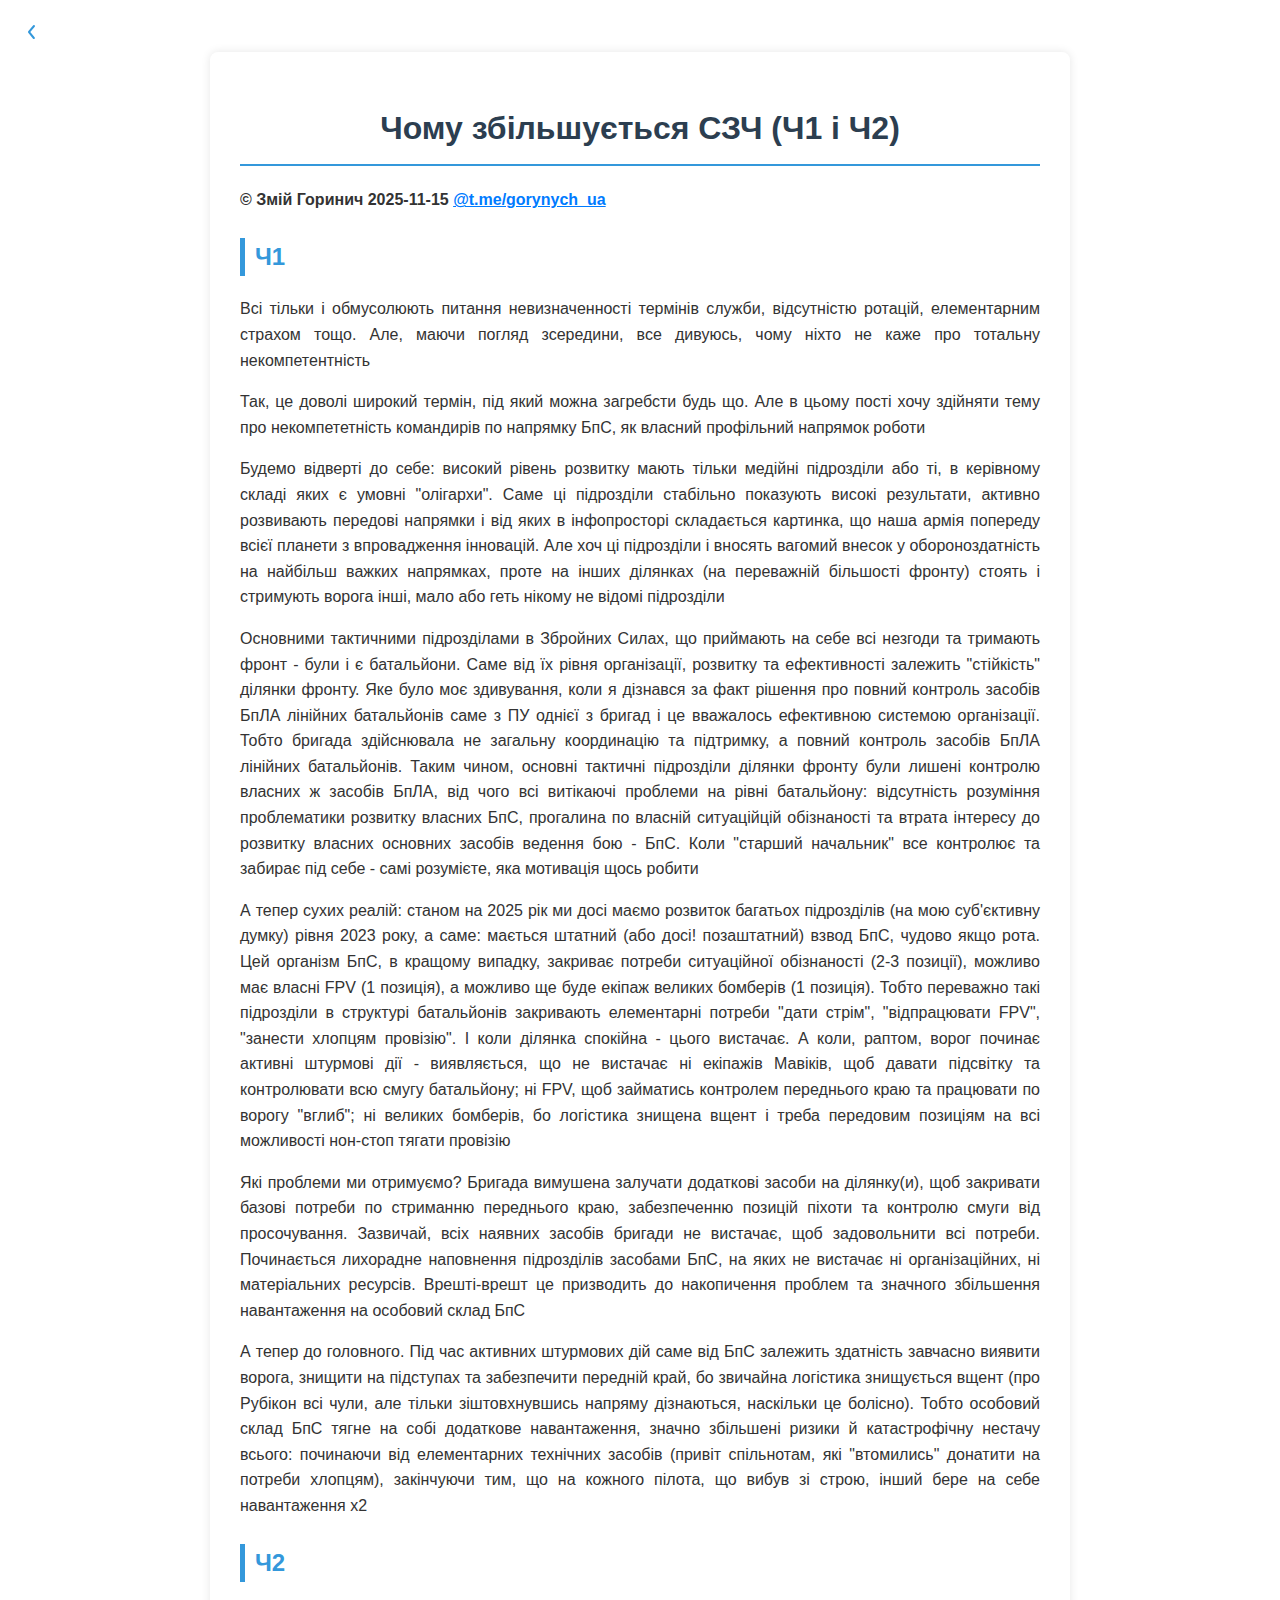
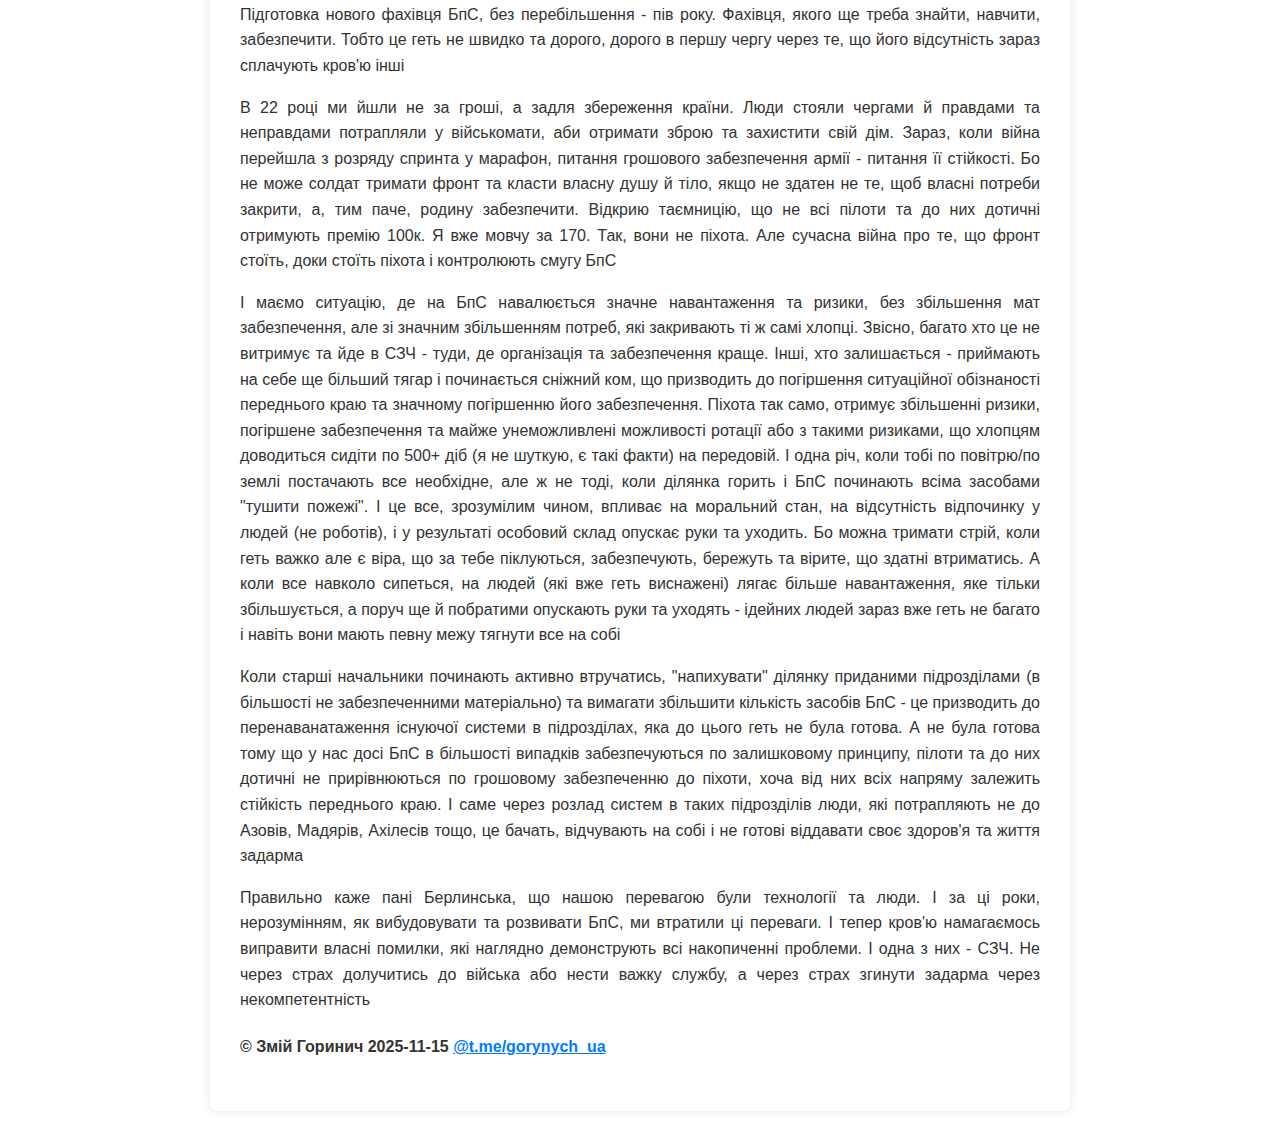
<file: articles/why-se-ze-che.html>
<!DOCTYPE html>
<html lang="uk">

<head>
  <meta charset="UTF-8">
  <meta name="viewport" content="width=device-width, initial-scale=1.0">
  <meta name="color-scheme" content="light dark">
  <title>Чому збільшується СЗЧ</title>
  <link rel="stylesheet" href="../styles.css">
</head>

<body>
  <div class="nav">
    <a href="../index.html">
      <svg xmlns="http://www.w3.org/2000/svg" fill="#000000" width="24px" height="24px" viewBox="0 0 24 24"
        style="fill: #3498db;">

        <g data-name="Layer 2">
          <g data-name="arrow-ios-back">
            <rect width="24" height="24" transform="rotate(90 12 12)" opacity="0" />
            <path
              d="M13.83 19a1 1 0 0 1-.78-.37l-4.83-6a1 1 0 0 1 0-1.27l5-6a1 1 0 0 1 1.54 1.28L10.29 12l4.32 5.36a1 1 0 0 1-.78 1.64z" />
          </g>
        </g>
      </svg>
    </a>
  </div>
  <div class="container">
    <h1>Чому збільшується СЗЧ (Ч1 і Ч2)</h1>
    <h4>© Змій Горинич 2025-11-15 <a href="https://t.me/gorynych_ua/420">@t.me/gorynych_ua</a></h4>

    <h2>Ч1</h2>

    <p>Всі тільки і обмусолюють питання невизначенності термінів служби, відсутністю ротацій, елементарним страхом тощо.
      Але, маючи погляд зсередини, все дивуюсь, чому ніхто не каже про тотальну некомпетентність</p>

    <p>Так, це доволі широкий термін, під який можна загребсти будь що. Але в цьому пості хочу здійняти тему про
      некомпететність командирів по напрямку БпС, як власний профільний напрямок роботи</p>

    <p>Будемо відверті до себе: високий рівень розвитку мають тільки медійні підрозділи або ті, в керівному складі яких
      є
      умовні "олігархи". Саме ці підрозділи стабільно показують високі результати, активно розвивають передові напрямки
      і
      від яких в інфопросторі складається картинка, що наша армія попереду всієї планети з впровадження інновацій. Але
      хоч
      ці підрозділи і вносять вагомий внесок у обороноздатність на найбільш важких напрямках, проте на інших ділянках
      (на
      переважній більшості фронту) стоять і стримують ворога інші, мало або геть нікому не відомі підрозділи</p>

    <p>Основними тактичними підрозділами в Збройних Силах, що приймають на себе всі незгоди та тримають фронт - були і є
      батальйони. Саме від їх рівня організації, розвитку та ефективності залежить "стійкість" ділянки фронту. Яке було
      моє здивування, коли я дізнався за факт рішення про повний контроль засобів БпЛА лінійних батальйонів саме з ПУ
      однієї з бригад і це вважалось ефективною системою організації. Тобто бригада здійснювала не загальну координацію
      та
      підтримку, а повний контроль засобів БпЛА лінійних батальйонів. Таким чином, основні тактичні підрозділи ділянки
      фронту були лишені контролю власних ж засобів БпЛА, від чого всі витікаючі проблеми на рівні батальйону:
      відсутність
      розуміння проблематики розвитку власних БпС, прогалина по власній ситуаційцій обізнаності та втрата інтересу до
      розвитку власних основних засобів ведення бою - БпС. Коли "старший начальник" все контролює та забирає під себе -
      самі розумієте, яка мотивація щось робити</p>

    <p>А тепер сухих реалій: станом на 2025 рік ми досі маємо розвиток багатьох підрозділів (на мою суб'єктивну думку)
      рівня 2023 року, а саме: мається штатний (або досі! позаштатний) взвод БпС, чудово якщо рота. Цей організм БпС, в
      кращому випадку, закриває потреби ситуаційної обізнаності (2-3 позиції), можливо має власні FPV (1 позиція), а
      можливо ще буде екіпаж великих бомберів (1 позиція). Тобто переважно такі підрозділи в структурі батальйонів
      закривають елементарні потреби "дати стрім", "відпрацювати FPV", "занести хлопцям провізію". І коли ділянка
      спокійна
      - цього вистачає. А коли, раптом, ворог починає активні штурмові дії - виявляється, що не вистачає ні екіпажів
      Мавіків, щоб давати підсвітку та контролювати всю смугу батальйону; ні FPV, щоб займатись контролем переднього
      краю
      та працювати по ворогу "вглиб"; ні великих бомберів, бо логістика знищена вщент і треба передовим позиціям на всі
      можливості нон-стоп тягати провізію</p>

    <p>Які проблеми ми отримуємо? Бригада вимушена залучати додаткові засоби на ділянку(и), щоб закривати базові потреби
      по
      стриманню переднього краю, забезпеченню позицій піхоти та контролю смуги від просочування. Зазвичай, всіх наявних
      засобів бригади не вистачає, щоб задовольнити всі потреби. Починається лихорадне наповнення підрозділів засобами
      БпС, на яких не вистачає ні організаційних, ні матеріальних ресурсів. Врешті-врешт це призводить до накопичення
      проблем та значного збільшення навантаження на особовий склад БпС</p>

    <p>А тепер до головного. Під час активних штурмових дій саме від БпС залежить здатність завчасно виявити ворога,
      знищити на підступах та забезпечити передній край, бо звичайна логістика знищується вщент (про Рубікон всі чули,
      але
      тільки зіштовхнувшись напряму дізнаються, наскільки це болісно). Тобто особовий склад БпС тягне на собі додаткове
      навантаження, значно збільшені ризики й катастрофічну нестачу всього: починаючи від елементарних технічних засобів
      (привіт спільнотам, які "втомились" донатити на потреби хлопцям), закінчуючи тим, що на кожного пілота, що вибув
      зі
      строю, інший бере на себе навантаження х2</p>

    <h2>Ч2</h2>

    <p>Підготовка нового фахівця БпС, без перебільшення - пів року. Фахівця, якого ще треба знайти, навчити,
      забезпечити. Тобто це геть не швидко та дорого, дорого в першу чергу через те, що його відсутність зараз сплачують
      кров'ю інші</p>

    <p>В 22 році ми йшли не за гроші, а задля збереження країни. Люди стояли чергами й правдами та неправдами потрапляли
      у військомати, аби отримати зброю та захистити свій дім. Зараз, коли війна перейшла з розряду спринта у марафон,
      питання грошового забезпечення армії - питання її стійкості. Бо не може солдат тримати фронт та класти власну душу
      й тіло, якщо не здатен не те, щоб власні потреби закрити, а, тим паче, родину забезпечити. Відкрию таємницію, що
      не всі пілоти та до них дотичні отримують премію 100к. Я вже мовчу за 170. Так, вони не піхота. Але сучасна війна
      про те, що фронт стоїть, доки стоїть піхота і контролюють смугу БпС</p>

    <p>І маємо ситуацію, де на БпС навалюється значне навантаження та ризики, без збільшення мат забезпечення, але зі
      значним збільшенням потреб, які закривають ті ж самі хлопці. Звісно, багато хто це не витримує та йде в СЗЧ -
      туди, де організація та забезпечення краще. Інші, хто залишається - приймають на себе ще більший тягар і
      починається сніжний ком, що призводить до погіршення ситуаційної обізнаності переднього краю та значному
      погіршенню його забезпечення. Піхота так само, отримує збільшенні ризики, погіршене забезпечення та майже
      унеможливлені можливості ротації або з такими ризиками, що хлопцям доводиться сидіти по 500+ діб (я не шуткую, є
      такі факти) на передовій. І одна річ, коли тобі по повітрю/по землі постачають все необхідне, але ж не тоді, коли
      ділянка горить і БпС починають всіма засобами "тушити пожежі". І це все, зрозумілим чином, впливає на моральний
      стан, на відсутність відпочинку у людей (не роботів), і у результаті особовий склад опускає руки та уходить. Бо
      можна тримати стрій, коли геть важко але є віра, що за тебе піклуються, забезпечують, бережуть та вірите, що
      здатні втриматись. А коли все навколо сипеться, на людей (які вже геть виснажені) лягає більше навантаження, яке
      тільки збільшується, а поруч ще й побратими опускають руки та уходять - ідейних людей зараз вже геть не багато і
      навіть вони мають певну межу тягнути все на собі</p>

    <p>Коли старші начальники починають активно втручатись, "напихувати" ділянку приданими підрозділами (в більшості не
      забезпеченними матеріально) та вимагати збільшити кількість засобів БпС - це призводить до перенаванатаження
      існуючої системи в підрозділах, яка до цього геть не була готова. А не була готова тому що у нас досі БпС в
      більшості випадків забезпечуються по залишковому принципу, пілоти та до них дотичні не прирівнюються по грошовому
      забезпеченню до піхоти, хоча від них всіх напряму залежить стійкість переднього краю. І саме через розлад систем в
      таких підрозділів люди, які потрапляють не до Азовів, Мадярів, Ахілесів тощо, це бачать, відчувають на собі і не
      готові віддавати своє здоров'я та життя задарма</p>

    <p>Правильно каже пані Берлинська, що нашою перевагою були технології та люди. І за ці роки, нерозумінням, як
      вибудовувати та розвивати БпС, ми втратили ці переваги. І тепер кров'ю намагаємось виправити власні помилки, які
      наглядно демонструють всі накопиченні проблеми. І одна з них - СЗЧ. Не через страх долучитись до війська або нести
      важку службу, а через страх згинути задарма через некомпетентність</p>

    <h4>© Змій Горинич 2025-11-15 <a href="https://t.me/gorynych_ua/420">@t.me/gorynych_ua</a></h4>

  </div>
</body>

</html>
</file>
<file: styles.css>
:root {
  color-scheme: light dark;
}

ul {
  list-style: none;
}

a {
  color: #007bff;
  transition: color 0.3s ease, background-color 0.3s ease, transform 0.3s ease;
}

body {
  background-color: light-dark(#ffffff, #333333);
  color: light-dark(#333333, #ffffff);
  font-family: Arial, sans-serif;
  line-height: 1.6;
  margin: 0;
  padding: 20px;
  color: #333;
}

.container {
  max-width: 800px;
  margin: auto;
  color: light-dark(#333333, #ffffff);
  background: light-dark(#ffffff, #333333);
  padding: 30px;
  border-radius: 8px;
  box-shadow: 0 0 10px rgba(0, 0, 0, 0.1);
}

h1 {
  text-align: center;
  color: light-dark(#2c3e50, #3498db);
  border-bottom: 2px solid #3498db;
  padding-bottom: 10px;
  margin-bottom: 20px;
}

h2 {
  color: #3498db;
  margin-top: 25px;
  border-left: 5px solid #3498db;
  padding-left: 10px;
}

p {
  margin-bottom: 15px;
  text-align: justify;
}

.epilogue {
  margin-top: 40px;
  border-top: 2px solid #ccc;
  padding-top: 20px;
}

.icon-back-arrow {
  width: 30px;
  height: 30px;
}

.icon-back-arrow svg {
  color: #3498db;
}

@media (max-width: 667px) {
  body {
    padding: 10px;
  }

  ul {
    padding-left: 0;
  }

  .container {
    padding: 12px;
  }
}
</file>
